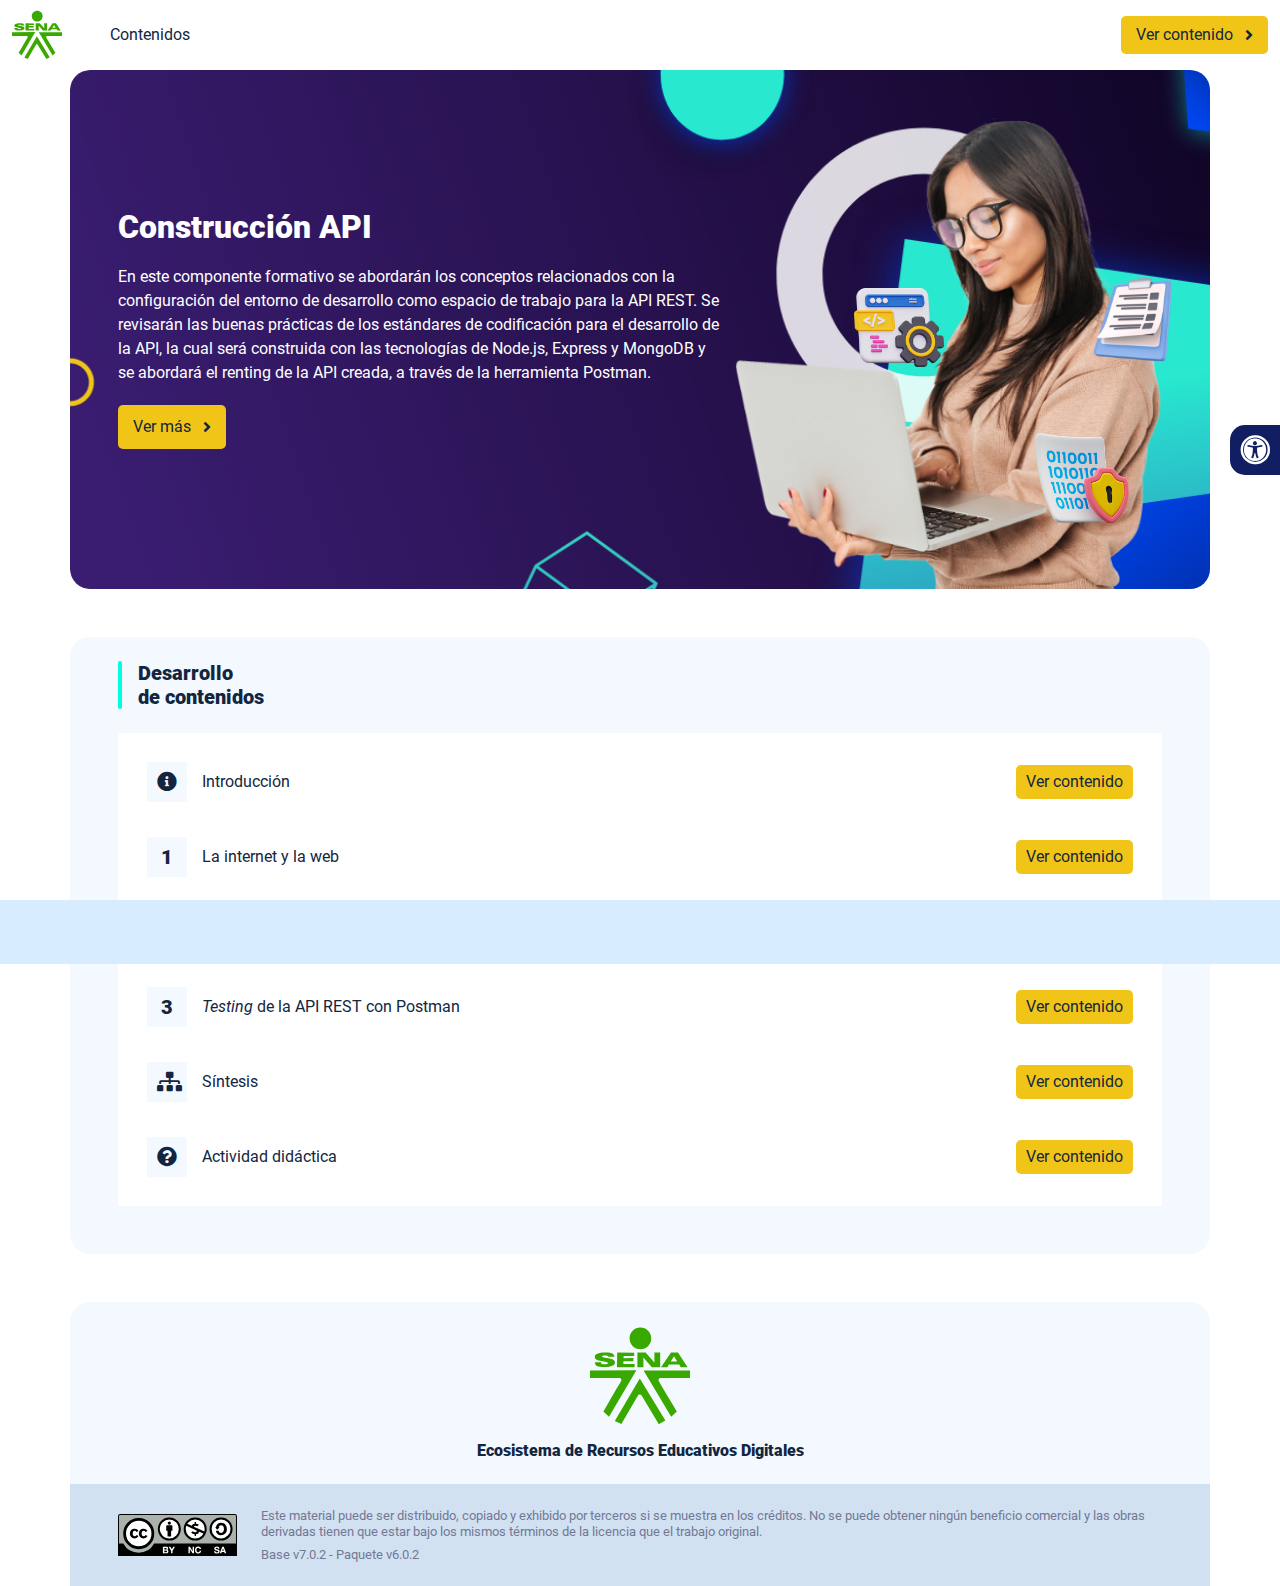
<file: index.html>
<!DOCTYPE html><html lang=""><head><meta charset="utf-8"><meta http-equiv="X-UA-Compatible" content="IE=edge"><meta name="viewport" content="width=device-width,initial-scale=1"><link rel="icon" href="favicon.ico"><title>Construcción API</title><link href="css/chunk-110f1f0b.52141945.css" rel="prefetch"><link href="css/chunk-179248a2.52141945.css" rel="prefetch"><link href="css/chunk-2a9fce91.52141945.css" rel="prefetch"><link href="css/chunk-515a8379.144fe8e0.css" rel="prefetch"><link href="css/chunk-59974754.a40274bd.css" rel="prefetch"><link href="css/chunk-5d1ce150.52141945.css" rel="prefetch"><link href="css/chunk-60cbc06b.09438581.css" rel="prefetch"><link href="css/chunk-623f2040.52141945.css" rel="prefetch"><link href="css/chunk-6a43ec24.52141945.css" rel="prefetch"><link href="css/chunk-6e1e538a.3ba0a060.css" rel="prefetch"><link href="css/chunk-6e613899.52141945.css" rel="prefetch"><link href="css/chunk-766a929b.3f6e7581.css" rel="prefetch"><link href="css/chunk-7794bb60.52141945.css" rel="prefetch"><link href="css/comple.cd8c6689.css" rel="prefetch"><link href="css/creditos.bc78b515.css" rel="prefetch"><link href="css/glosario.e41e9b6e.css" rel="prefetch"><link href="css/intro.46fc0dab.css" rel="prefetch"><link href="css/referencias.dacc3e1a.css" rel="prefetch"><link href="css/tema1.de0b6a78.css" rel="prefetch"><link href="css/tema2.874f2ccc.css" rel="prefetch"><link href="css/tema3.9bd726e4.css" rel="prefetch"><link href="js/actividad.6039c914.js" rel="prefetch"><link href="js/chunk-0206bfa0.db848401.js" rel="prefetch"><link href="js/chunk-110f1f0b.61a4ed11.js" rel="prefetch"><link href="js/chunk-13a6037e.0dbe5c65.js" rel="prefetch"><link href="js/chunk-179248a2.d6cf2861.js" rel="prefetch"><link href="js/chunk-18f95272.9d8cf629.js" rel="prefetch"><link href="js/chunk-2a9fce91.0ecc359b.js" rel="prefetch"><link href="js/chunk-2c06842c.6cae5bfb.js" rel="prefetch"><link href="js/chunk-2d0c5615.75151c9d.js" rel="prefetch"><link href="js/chunk-2d0e96ec.a0992f3a.js" rel="prefetch"><link href="js/chunk-2d208d90.7ca99724.js" rel="prefetch"><link href="js/chunk-2d21d0e2.662065e2.js" rel="prefetch"><link href="js/chunk-2d22c123.3ab92924.js" rel="prefetch"><link href="js/chunk-2e80bb9a.84e37d65.js" rel="prefetch"><link href="js/chunk-319206de.0748c1e6.js" rel="prefetch"><link href="js/chunk-36769079.db07006a.js" rel="prefetch"><link href="js/chunk-4cdd78c0.0277c010.js" rel="prefetch"><link href="js/chunk-515a8379.5df7d778.js" rel="prefetch"><link href="js/chunk-53ccb27e.cc458c56.js" rel="prefetch"><link href="js/chunk-55d286b8.f370762b.js" rel="prefetch"><link href="js/chunk-59974754.12fa6331.js" rel="prefetch"><link href="js/chunk-5d1ce150.6ee84259.js" rel="prefetch"><link href="js/chunk-60cbc06b.c331d9c0.js" rel="prefetch"><link href="js/chunk-623f2040.dfc3159f.js" rel="prefetch"><link href="js/chunk-659152b8.592218b5.js" rel="prefetch"><link href="js/chunk-6a43ec24.c4a1c2ef.js" rel="prefetch"><link href="js/chunk-6e1e538a.0a30a368.js" rel="prefetch"><link href="js/chunk-6e613899.042dd297.js" rel="prefetch"><link href="js/chunk-766a929b.cee86727.js" rel="prefetch"><link href="js/chunk-7794bb60.280b6865.js" rel="prefetch"><link href="js/chunk-c796899c.d7fc5ff3.js" rel="prefetch"><link href="js/chunk-e8a7823a.8074120d.js" rel="prefetch"><link href="js/chunk-fde47172.53c5fbd8.js" rel="prefetch"><link href="js/comple.083daddc.js" rel="prefetch"><link href="js/creditos.2d37fb69.js" rel="prefetch"><link href="js/glosario.5acf3b99.js" rel="prefetch"><link href="js/intro.0fcd5d4b.js" rel="prefetch"><link href="js/referencias.ff1c0cda.js" rel="prefetch"><link href="js/sintesis.d64c0d0a.js" rel="prefetch"><link href="js/tema1.6e399e37.js" rel="prefetch"><link href="js/tema2.19f5456a.js" rel="prefetch"><link href="js/tema3.70229395.js" rel="prefetch"><link href="css/app.8ae65ee3.css" rel="preload" as="style"><link href="css/chunk-vendors.d70f980b.css" rel="preload" as="style"><link href="js/app.f0b0e757.js" rel="preload" as="script"><link href="js/chunk-vendors.89d803da.js" rel="preload" as="script"><link href="css/chunk-vendors.d70f980b.css" rel="stylesheet"><link href="css/app.8ae65ee3.css" rel="stylesheet"></head><body><noscript><strong>We're sorry but Construcción API doesn't work properly without JavaScript enabled. Please enable it to continue.</strong></noscript><div id="app"></div><script src="js/chunk-vendors.89d803da.js"></script><script src="js/app.f0b0e757.js"></script></body></html>
</file>
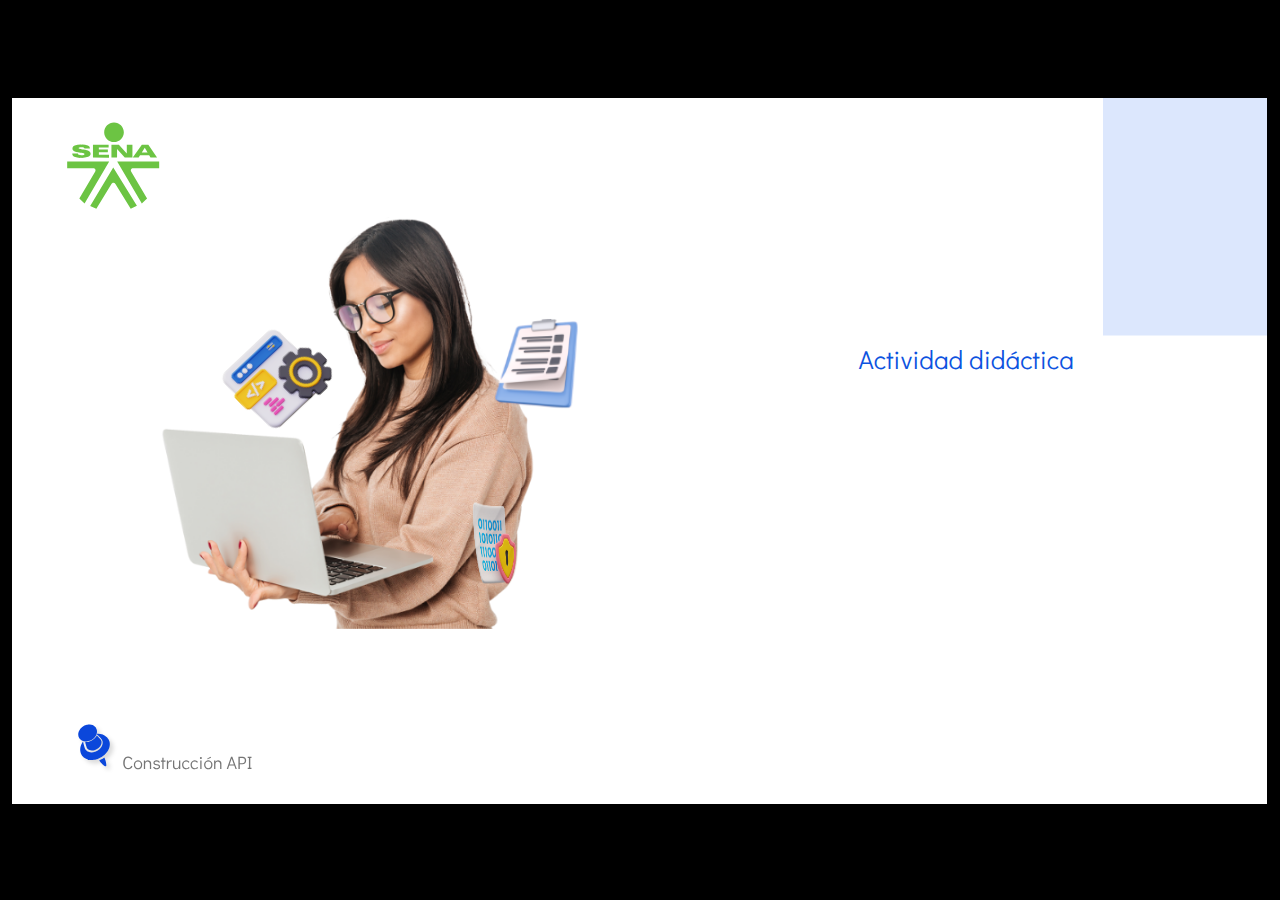
<file: actividades/story.html>
﻿<!doctype html>
<html lang="es">
<head>
  <meta charset="utf-8">
  <!-- Creado con Storyline 360 - http://www.articulate.com  -->
  <!-- version: 3.79.30834.0 -->
  <title>Actividad did&#225;ctica</title>
  <meta http-equiv="x-ua-compatible" content="IE=edge"/>
  <meta name="viewport" content="width=device-width,initial-scale=1,user-scalable=no,shrink-to-fit=no,minimal-ui"/>
  <meta name="apple-mobile-web-app-capable" content="yes"/>
  <style>
    html, body { height: 100%; padding: 0; margin: 0 }
    #app { height: 100%; width: 100%; }
  </style>

  <script>
    window.DS = {};
    window.globals = {
      DATA_PATH_BASE: '',
      HAS_FRAME: true,
      HAS_SLIDE: true,

      lmsPresent: false,
      tinCanPresent: false,
      cmi5Present: false,
      aoSupport: false,
      scale: 'show all',
      captureRc: false,
      browserSize: 'optimal',
      bgColor: '#000000',
      features: 'ConnectionMessages,DropIn1,DropIn2,DropIn3,DropIn4,FullScreenToggle,LayerPresentAsDialog,MultipleQuizTracking,UpdatedThemeEditor,VideoSync',
      themeName: 'classic',
      preloaderColor: '#FFFFFF',
      suppressAnalytics: false,
      productChannel: 'stable',
      publishSource: 'storyline',
      aid: 'aid|5304b41d-7af7-4125-b8d1-83eb222823e2',
      cid: '7f516641-d11d-41ac-b3ea-dd434b5bb692',
      playerVersion: '3.79.30834.0',
      publishTimestamp: '2024-04-25T01:54:58.5842945Z',
      maxIosVideoElements: 10,
      connectionSettings: { mode: 'disabled' },

      
      parseParams: function(qs) {
        if (window.globals.parsedParams != null) {
          return window.globals.parsedParams;
        }
        qs = (qs || window.location.search.substr(1)).split('+').join(' ');
        var params = {},
            tokens,
            re = /[?&]?([^=]+)=([^&]*)/g;

        while (tokens = re.exec(qs)) {
          params[decodeURIComponent(tokens[1]).trim()] =
            decodeURIComponent(tokens[2]).trim();
        }
        window.globals.parsedParams = params;
        return params;
      }

    };
  </script>
  <script>
    var isIe11 = ('ActiveXObject' in window || window.MSBlobBuilder != null)
      && window.msCrypto != null && !window.ActiveXObject;
    if (isIe11) {
      window.globals.unsupportedBrowser = true;
      document.write(atob('[base64]'));
    }
  </script>
  
  <script>window.THREE = { };</script>
  
</head>
<body style="background: #000000" class="cs-HTML theme-classic">
  <!-- 360 -->
  <script>!function(){var e,i=/iPhone/i,o=/iPod/i,n=/iPad/i,t=/\biOS-universal(?:.+)Mac\b/i,r=/\bAndroid(?:.+)Mobile\b/i,a=/Android/i,d=/(?:SD4930UR|\bSilk(?:.+)Mobile\b)/i,p=/Silk/i,l=/Windows Phone/i,u=/\bWindows(?:.+)ARM\b/i,b=/BlackBerry/i,s=/BB10/i,c=/Opera Mini/i,f=/\b(CriOS|Chrome)(?:.+)Mobile/i,h=/Mobile(?:.+)Firefox\b/i,v=function(e){return void 0!==e&&"MacIntel"===e.platform&&"number"==typeof e.maxTouchPoints&&e.maxTouchPoints>1&&"undefined"==typeof MSStream};e=function(e){var m={userAgent:"",platform:"",maxTouchPoints:0};e||"undefined"==typeof navigator?"string"==typeof e?m.userAgent=e:e&&e.userAgent&&(m={userAgent:e.userAgent,platform:e.platform,maxTouchPoints:e.maxTouchPoints||0}):m={userAgent:navigator.userAgent,platform:navigator.platform,maxTouchPoints:navigator.maxTouchPoints||0};var g=m.userAgent,y=g.split("[FBAN");void 0!==y[1]&&(g=y[0]),void 0!==(y=g.split("Twitter"))[1]&&(g=y[0]);var A=function(e){return function(i){return i.test(e)}}(g),w={apple:{phone:A(i)&&!A(l),ipod:A(o),tablet:!A(i)&&(A(n)||v(m))&&!A(l),universal:A(t),device:(A(i)||A(o)||A(n)||A(t)||v(m))&&!A(l)},amazon:{phone:A(d),tablet:!A(d)&&A(p),device:A(d)||A(p)},android:{phone:!A(l)&&A(d)||!A(l)&&A(r),tablet:!A(l)&&!A(d)&&!A(r)&&(A(p)||A(a)),device:!A(l)&&(A(d)||A(p)||A(r)||A(a))||A(/\bokhttp\b/i)},windows:{phone:A(l),tablet:A(u),device:A(l)||A(u)},other:{blackberry:A(b),blackberry10:A(s),opera:A(c),firefox:A(h),chrome:A(f),device:A(b)||A(s)||A(c)||A(h)||A(f)},any:!1,phone:!1,tablet:!1};return w.any=w.apple.device||w.android.device||w.windows.device||w.other.device,w.phone=w.apple.phone||w.android.phone||w.windows.phone,w.tablet=w.apple.tablet||w.android.tablet||w.windows.tablet,w}(),"object"==typeof exports&&"undefined"!=typeof module?module.exports=e:"function"==typeof define&&define.amd?define((function(){return e})):this.isMobile=e}();
    window.isMobile.apple.tablet = window.isMobile.apple.tablet ||
      (navigator.platform === 'MacIntel' && navigator.maxTouchPoints > 1);
    window.isMobile.apple.device = window.isMobile.apple.device || window.isMobile.apple.tablet;
    window.isMobile.tablet = window.isMobile.tablet || window.isMobile.apple.tablet;
    window.isMobile.any = window.isMobile.any || window.isMobile.apple.tablet;
  </script>

  <div id="focus-sink" tabindex="-1"></div>

  <div id="preso"></div>
  <script>
    (function() {

      var classTypes = [ 'desktop', 'mobile', 'phone', 'tablet' ];

      var addDeviceClasses = function(prefix, testObj) {
        var curr, i;
        for (i = 0; i < classTypes.length; i++) {
          curr = classTypes[i];
          if (testObj[curr]) {
            document.body.classList.add(prefix + curr);
          }
        }
      };

      var params = window.globals.parseParams(),
          isDevicePreview = params.devicepreview === '1',
          isPhoneOverride = params.deviceType === 'phone' || (isDevicePreview && params.phone == '1'),
          isTabletOverride = (params.deviceType === 'tablet' || isDevicePreview) && !isPhoneOverride,
          isMobileOverride = isPhoneOverride || isTabletOverride;

      var deviceView = {
        desktop: !window.isMobile.any && !isMobileOverride,
        mobile: window.isMobile.any || isMobileOverride,
        phone: isPhoneOverride || (window.isMobile.phone && !isTabletOverride),
        tablet: isTabletOverride || window.isMobile.tablet
      };

      window.globals.deviceView = deviceView;
      window.isMobile.desktop = !window.isMobile.any;
      window.isMobile.mobile = window.isMobile.any;

      addDeviceClasses('view-', deviceView);

    })();
  </script>
  
  <script src='story_content/user.js' type=text/javascript></script>
  <div class="slide-loader"></div>

  <script>
    if (window.globals.deviceView.isMobile) { var doc = document, loader = doc.body.querySelector('.slide-loader'); [ 1, 2, 3 ].forEach(function(n) { var d = doc.createElement('div'); d.style.backgroundColor = window.globals.preloaderColor; d.classList.add('mobile-loader-dot'); d.classList.add('dot' + n); loader.appendChild(d); }); }
  </script>

  <div class="mobile-load-title-overlay" style="display: none">
    <div class="mobile-load-title">Actividad did&#225;ctica</div>
  </div>

  <div class="mobile-chrome-warning"></div>

  
<style>
  .warn-connection-dialog {
    display: none;
    background: transparent;
    pointer-events: all;
    position: fixed;
    left: 0;
    top: 0;
    width: 100%;
    height: 100%;
    z-index: 999;
  }

  .warn-connection-content {
    pointer-events: all;
    border-radius: 4px;
    background: white;
    border: 1px solid #E7E7E7;
    color: #333333;
    box-shadow: 0 2px 4px rgba(0, 0, 0, 0.25);
    transition: all 150ms ease-out;
    position: absolute;
    white-space: nowrap;
  }

  .view-phone.is-landscape .warn-connection-content {
    left: 23px;
    bottom: 23px;
  }

  .view-tablet.is-landscape .warn-connection-content {
    left: 50%;
    top: 20px;
    transform: translateX(-50%);
  }

  .is-portrait .warn-connection-content {
    transform: translate(-50%, calc(-100% - 15px));
  }

  .warn-connection-content p {
    display: inline-block;
    margin: 0 8px 0 0;
    line-height: 33px;
    font-size: 11px;
  }

  .warn-connection-content svg {
    position: relative;
    vertical-align: middle;
    margin: 0 2px 2px 8px;
  }

  .view-desktop .warn-connection-content {
    left: 1.5em;
    bottom: 1.5em;
  }

  .view-desktop .warn-connection-content p {
    font-size: 1.1em;
  }

  .is-offline .warn-connection-dialog {
    display: block;
  }

  .is-offline .cs-panel * {
    pointer-events: none !important;
  }

  .is-offline .cs-panel {
    pointer-events: all !important;
  }

  .is-offline #nav-controls * {
    pointer-events: none !important;
  }

  .is-offline #nav-controls {
    pointer-events: all !important;
  }
</style>

<div class="warn-connection-dialog" role="alertdialog" aria-modal="true" tabindex="0" aria-labelledby="warn-connection-message">
  <div class="warn-connection-content">
    <svg width="17" height="15" viewBox="0 0 17 15" xmlns="http://www.w3.org/2000/svg">
      <path fill="#8F0000" stroke="white" d="M16.07,12.98 L15.88,12.23 L9.51,1.21 C8.97,0.26,7.6,0.26,7.06,1.21 L0.69,12.23 C0.15,13.16,0.81,14.36,1.91,14.36 H14.65 C15.47,14.36,16.05,13.7,16.07,12.98 Z"/>
      <path fill="white" stroke="white" d="M8.58,5.5 C8.35,5.28,8.5,5.35,8.21,5.32 C8.09,5.35,7.97,5.49,7.96,5.67 C7.97,5.79,7.98,5.92,7.98,6.04 L7.98,6.04 C7.99,6.17,8,6.31,8.01,6.43 L8.01,6.44 C8.03,6.92,8.06,7.41,8.09,7.9 L8.09,7.9 C8.12,8.39,8.14,8.88,8.17,9.37 C8.17,9.39,8.18,9.42,8.2,9.44 C8.23,9.46,8.25,9.47,8.28,9.47 C8.31,9.47,8.34,9.46,8.35,9.44 C8.37,9.43,8.38,9.4,8.39,9.35 L8.39,9.34 C8.39,9.24,8.4,9.15,8.4,9.05 L8.4,9.05 C8.41,8.96,8.41,8.86,8.42,8.75 C8.43,8.44,8.45,8.12,8.47,7.81 L8.47,7.81 C8.49,7.49,8.51,7.18,8.53,6.87 C8.55,6.46,8.56,6.05,8.59,5.64 L8.6,5.62 C8.6,5.57,8.59,5.53,8.58,5.5 L8.21,5.32 Z"/>
      <circle fill="white" stroke="white" cx="8.3" cy="11.35" r="0.3"/>
    </svg>
    <p id="warn-connection-message">You are offline. Trying to reconnect...</p>
  </div>
</div>

<script>
  (function() {
    window.DS.connection = {
      warningShown: false,
      assets: {},
      loadingAssetGroup: false,
      retryDelay: 500
    };

    var connectionSettings = window.globals.connectionSettings || {};

    // The `window.globals.features` variable must be set in `webpack.dev.config` when testing locally - it is not enough
    // to have it in the data - but it must be set there as well.
    var useConnectionMessages = window.AbortController != null &&
      window.location.protocol != 'file:' &&
      window.globals.features.indexOf('ConnectionMessages') != -1 &&
      connectionSettings.mode === 'normal';

    window.DS.connection.useConnectionMessages = useConnectionMessages;

    var assetCount = 0;
    var checkLoadedId;


    if (useConnectionMessages && connectionSettings != null) {
      var contentEl = document.querySelector('.warn-connection-content');
      var messageEl = contentEl.querySelector('p');

      if (connectionSettings.useDarkTheme) {
        contentEl.style.borderColor = '#BABBBA';
        contentEl.style.backgroundColor = '#282828';
        contentEl.style.color = '#FFFFFF';
      }

      if (connectionSettings.message != null) {
        messageEl.textContent = window.decodeURIComponent(connectionSettings.message);
      }
    }

    function checkAssetsReady() {
      for (var i in DS.connection.assets) {
        if (!DS.connection.assets[i].success) {
          return false;
        }
      }
      return true;
    }

    function stopAssetGroup() {
      if (!useConnectionMessages) { return; }

      assetCount = 0;

      DS.connection.oldAssetGroup = DS.connection.assets;
      DS.connection.assets = {};
      DS.connection.loadingAssetGroup = false;
      clearInterval(checkLoadedId);
    }

    function startAssetGroup() {
      if (!useConnectionMessages) { return; }
      var ticks = 0;
      clearInterval(checkLoadedId);
      checkLoadedId = setInterval(function() {
        var loaded = 0;
        if (assetCount === 0 && loaded === 0) {
          clearInterval(checkLoadedId);
          return;
        }

        for (var i in DS.connection.assets) {
          if (DS.connection.assets[i].success) {
            loaded++;
          }
        }

        if (assetCount === loaded && checkAssetsReady()) {
          for (var i in DS.connection.assets) {
            if (DS.connection.assets[i].action) {
              DS.connection.assets[i].action();
            }
          }
          hideWarning();
          stopAssetGroup();
        }
      }, 100)
    }

    function requiredAsset(url, action, retry, type) {
      if (!useConnectionMessages) { return; }
      if (DS.connection.assets[url]) { return; }

      DS.connection.assets[url] = {
        success: false, action: action, retry: retry, type: type
      };
      assetCount = Object.keys(DS.connection.assets).length;
      if (!DS.connection.loadingAssetGroup) {
        startAssetGroup();
      }
      DS.connection.loadingAssetGroup = true;
    }

    function assetLoaded(url) {
      if (!useConnectionMessages) { return; }
      if (DS.connection.assets[url]) {
        DS.connection.assets[url].success = true;
      }
    }

    function assetFailed(url) {
      if (!useConnectionMessages) { return; }
      if (!DS.connection.assets[url]) {
        if (/\.js$/.test(url) && url.indexOf('transcripts') === -1) {
          setTimeout(function() {
            if (DS.connection.lastSlideLoaded != null) {
              DS.connection.lastSlideLoaded();
            }
          }, DS.connection.retryDelay);
        }
        return;
      }
      if (!DS.connection.warningShown) { showWarning(); }
      if (DS.connection.assets[url].retry) {
        setTimeout(function() {
          if (!DS.connection.assets[url].success) {
            DS.connection.assets[url].retry()
          }
        }, DS.connection.retryDelay);
      }
    }

    function hideWarning() {
      document.body.classList.remove('is-offline');
      DS.connection.warningShown = false;
      enableKeys();
    }
    DS.connection.hideWarning = hideWarning

    function showWarning(btn) {
      document.body.classList.add('is-offline')
      DS.connection.warningShown = true;
      updateWarningPosition();
      disableKeys();
    }

    function updateWarningPosition() {
      if (!DS.connection.warningShown) {
        return;
      }

      var isPortrait = document.body.classList.contains('is-portrait');
      var warningEl = document.querySelector('.warn-connection-content');

      if (isPortrait) {
        var slide = document.querySelector('.primary-slide');
        var slideRect = slide.getBoundingClientRect();

        warningEl.style.top = `${slideRect.top}px`
        warningEl.style.left = `${slideRect.left + slideRect.width / 2}px`
      } else {
        warningEl.style.top = null;
        warningEl.style.left = null;
      }

      window.requestAnimationFrame(updateWarningPosition);
    }

    function onDisableKeyDown(e) {
      e.preventDefault();
      e.stopImmediatePropagation();
    }

    function onDisableKeyUp(e) {
      e.preventDefault();
      e.stopImmediatePropagation();
    }

    var accStyle = document.createElement('style');
    var warnDialogEl = document.querySelector('.warn-connection-dialog');

    function disableKeys() {
      if (DS.views.nsStack.length === 1) {
        DS.views.nsStack[0].tabReachable = false
        DS.views.nsStack[0].updateTabIndex(true, true);
      }

      accStyle.innerHTML = '.acc-shadow-dom { display: none; }';
      document.body.appendChild(accStyle);

      warnDialogEl.parentNode.append(warnDialogEl);
      warnDialogEl.focus();
    }

    function enableKeys() {
      document.body.removeChild(accStyle);
      if (DS.views.nsStack.length === 1 && DS.views.nsStack[0].name === '_frame') {
        DS.views.nsStack[0].tabReachable = true;
        DS.views.nsStack[0].updateTabIndex();
      }
    }

    // these will all be noops if the feature flag isn't set in
    // the data and `window.globals.features`
    DS.connection.requiredAsset = requiredAsset;
    DS.connection.assetLoaded = assetLoaded;
    DS.connection.assetFailed = assetFailed;
    DS.connection.stopAssetGroup = stopAssetGroup;
    DS.connection.startAssetGroup = startAssetGroup;
  })();
</script>


  <script>
    
    if (window.autoSpider && window.vInterfaceObject) {
      document.querySelector('.mobile-load-title-overlay').style.display = 'none';
    }
  </script>

  

  <link rel="stylesheet" href="html5/data/css/output.min.css" data-noprefix/>
</body>
<script src="html5/lib/scripts/bootstrapper.min.js"></script>
</html>
</file>
<file: css/chunk-110f1f0b.52141945.css>
.actividad[data-v-c4e6906c]{background-color:#f2f2f2}.horizontal-scroll__wrapper[data-v-c4e6906c]{overflow:hidden}.horizontal-scroll[data-v-c4e6906c]{display:flex;transition:transform .5s ease-in-out;align-items:center;flex-wrap:nowrap}.horizontal-scroll[data-v-c4e6906c]:not(.row){width:100%}.horizontal-scroll--item-fw[data-v-c4e6906c]>div{flex-grow:0;flex-shrink:0;width:100%;margin:0!important}
</file>
<file: css/chunk-179248a2.52141945.css>
.actividad[data-v-c4e6906c]{background-color:#f2f2f2}.horizontal-scroll__wrapper[data-v-c4e6906c]{overflow:hidden}.horizontal-scroll[data-v-c4e6906c]{display:flex;transition:transform .5s ease-in-out;align-items:center;flex-wrap:nowrap}.horizontal-scroll[data-v-c4e6906c]:not(.row){width:100%}.horizontal-scroll--item-fw[data-v-c4e6906c]>div{flex-grow:0;flex-shrink:0;width:100%;margin:0!important}
</file>
<file: css/chunk-2a9fce91.52141945.css>
.actividad[data-v-c4e6906c]{background-color:#f2f2f2}.horizontal-scroll__wrapper[data-v-c4e6906c]{overflow:hidden}.horizontal-scroll[data-v-c4e6906c]{display:flex;transition:transform .5s ease-in-out;align-items:center;flex-wrap:nowrap}.horizontal-scroll[data-v-c4e6906c]:not(.row){width:100%}.horizontal-scroll--item-fw[data-v-c4e6906c]>div{flex-grow:0;flex-shrink:0;width:100%;margin:0!important}
</file>
<file: css/chunk-515a8379.144fe8e0.css>
.actividad{background-color:#f2f2f2}.banner-interno{position:relative}.banner-interno__fondo{position:absolute;top:0;bottom:-50px;left:0;right:0;background-color:#3a1d71;background-size:cover;background-position:50%}.banner-interno__titulo{display:flex;align-items:center}.banner-interno__titulo__icono{display:block;width:32px;height:32px;border-radius:50%;background-color:#fff;position:relative}.banner-interno__titulo__icono i{color:#3a1d71;position:absolute;left:50%;top:50%;transform:translate(-50%,-50%)}.banner-interno__titulo h1,.banner-interno__titulo h2,.banner-interno__titulo h3,.banner-interno__titulo h4,.banner-interno__titulo h5,.banner-interno__titulo h6{color:#fff;line-height:1.1em}
</file>
<file: css/chunk-59974754.a40274bd.css>
.actividad{background-color:#f2f2f2}.aside-menu{position:fixed;top:70px;min-height:calc(100vh - 70px);max-height:calc(100vh - 70px);background-color:#f3f9ff;transition:flex .5s ease-in-out,width .5s ease-in-out;overflow-x:hidden;z-index:100001;width:300px}.aside-menu__black-background{position:fixed;inset:0;top:70px;background:rgba(0,0,0,.8);cursor:pointer}.aside-menu a{color:#111e61}.aside-menu__content{width:300px;display:flex;flex-direction:column;justify-content:space-between;min-height:calc(100vh - 70px);max-height:calc(100vh - 70px);border-right:1px solid #d8ecff;position:absolute;background:#fff}@media (max-height:800px){.aside-menu__content{min-height:800px;max-height:800px;overflow-y:auto}}.aside-menu__header{padding:10px;text-align:center;background-color:#d8ecff}.aside-menu__header h4{margin:0}.aside-menu__menu{overflow-y:auto;flex-grow:1;list-style:none;padding-left:0;margin-bottom:0}.aside-menu__menu__item--active .aside-menu__menu__item__lnk,.aside-menu__menu__item--active .aside-menu__sec-menu__item__lnk{background-color:#d8ecff;font-weight:700}.aside-menu__menu__item--sub-menu:hover,.aside-menu__menu__item:hover,.aside-menu__sec-menu__item:hover{background-color:#d8ecff}.aside-menu__menu__item--sub-menu{padding-left:10px}.aside-menu__menu__item--sub-menu--active .aside-menu__menu__item__lnk,.aside-menu__menu__item--sub-menu--active .aside-menu__sec-menu__item__lnk{background-color:#d8ecff;font-weight:700;position:relative}.aside-menu__menu__item--sub-menu--active .aside-menu__menu__item__lnk:before,.aside-menu__menu__item--sub-menu--active .aside-menu__sec-menu__item__lnk:before{content:"";display:block;position:absolute;left:0;bottom:0;top:0;width:4px;border-radius:2px;background-color:#00ffdf}.aside-menu__menu__item__lnk,.aside-menu__sec-menu__item__lnk{display:flex;align-items:center;padding:10px 15px;line-height:1.1em}.aside-menu__menu__item__lnk i,.aside-menu__menu__item__lnk span,.aside-menu__sec-menu__item__lnk i,.aside-menu__sec-menu__item__lnk span{margin-right:10px}.aside-menu__menu__item__lnk i:last-child,.aside-menu__menu__item__lnk span:last-child,.aside-menu__sec-menu__item__lnk i:last-child,.aside-menu__sec-menu__item__lnk span:last-child{margin-right:0}.aside-menu__sec-menu{background-color:#d8ecff;padding:10px 0;flex-shrink:0;margin-bottom:0}.aside-menu__sec-menu__item{padding:10px 15px}.aside-menu__sec-menu__item__lnk{padding:0;border-radius:1em}.aside-menu__sec-menu__item__lnk i{display:block;width:2em;height:2em;padding:.5em 0;text-align:center;background-color:#fff;border-radius:50%}.aside-menu__sec-menu__item__lnk:hover{background-color:#fff}@media (max-width:576px){.aside-menu__sec-menu{padding-bottom:110px}}.main-menu-enter-active{animation:main-menu-open-animation .3s}.main-menu-enter-active .aside-menu__black-background{animation:main-menu-background-animation .3s}.main-menu-leave-active{animation:main-menu-open-animation .3s reverse}.main-menu-leave-active .aside-menu__black-background{animation:main-menu-background-animation .3s reverse}@keyframes main-menu-open-animation{0%{width:0}to{width:300px}}@keyframes main-menu-background-animation{0%{opacity:0}to{opacity:1}}
</file>
<file: css/chunk-5d1ce150.52141945.css>
.actividad[data-v-c4e6906c]{background-color:#f2f2f2}.horizontal-scroll__wrapper[data-v-c4e6906c]{overflow:hidden}.horizontal-scroll[data-v-c4e6906c]{display:flex;transition:transform .5s ease-in-out;align-items:center;flex-wrap:nowrap}.horizontal-scroll[data-v-c4e6906c]:not(.row){width:100%}.horizontal-scroll--item-fw[data-v-c4e6906c]>div{flex-grow:0;flex-shrink:0;width:100%;margin:0!important}
</file>
<file: css/chunk-60cbc06b.09438581.css>
.actividad[data-v-7e5a4120]{background-color:#f2f2f2}.header[data-v-7e5a4120]{position:sticky;top:0;padding-top:10px;padding-bottom:10px;background-color:#fff;z-index:10010;line-height:1.1em}.header__logo[data-v-7e5a4120]{width:50px}@media (max-width:576px){.header__componente-formativo[data-v-7e5a4120]{font-size:.8em}}.header__menu[data-v-7e5a4120]{cursor:pointer}.header__menu span[data-v-7e5a4120]{font-size:.7em;display:block;line-height:1em;text-align:center;color:#111e61}.header__menu__btn[data-v-7e5a4120]{width:30px;height:30px;position:relative;margin-bottom:4px}.header__menu__btn .line-1[data-v-7e5a4120],.header__menu__btn .line-2[data-v-7e5a4120],.header__menu__btn .line-3[data-v-7e5a4120]{height:4px;width:30px;background-color:#111e61;transform-origin:center center;position:absolute;left:0;border-radius:2px}.header__menu__btn .line-1[data-v-7e5a4120]{top:4px;animation:line-1-inactive-data-v-7e5a4120 .5s ease-in-out forwards}.header__menu__btn .line-2[data-v-7e5a4120]{top:13px;animation:line-2-inactive-data-v-7e5a4120 .5s ease-in-out forwards}.header__menu__btn .line-3[data-v-7e5a4120]{top:22px;animation:line-3-inactive-data-v-7e5a4120 .5s ease-in-out forwards}.header__menu__btn[data-v-7e5a4120]:hover{cursor:pointer}.header__menu__btn--open .line-1[data-v-7e5a4120]{animation:line-1-active-data-v-7e5a4120 .5s ease-in-out forwards}.header__menu__btn--open .line-2[data-v-7e5a4120]{animation:line-2-active-data-v-7e5a4120 .5s ease-in-out forwards}.header__menu__btn--open .line-3[data-v-7e5a4120]{animation:line-3-active-data-v-7e5a4120 .5s ease-in-out forwards}@keyframes line-1-active-data-v-7e5a4120{0%{transform:translate(0) rotate(0)}50%{transform:translateY(9px) rotate(0)}to{transform:translateY(9px) rotate(45deg)}}@keyframes line-2-active-data-v-7e5a4120{0%{transform:scale(1)}to{transform:scale(0)}}@keyframes line-3-active-data-v-7e5a4120{0%{transform:translate(0) rotate(0)}50%{transform:translateY(-9px) rotate(0)}to{transform:translateY(-9px) rotate(-45deg)}}@keyframes line-1-inactive-data-v-7e5a4120{0%{transform:translateY(9px) rotate(45deg)}50%{transform:translateY(9px) rotate(0)}to{transform:translate(0) rotate(0)}}@keyframes line-2-inactive-data-v-7e5a4120{0%{transform:scale(0)}to{transform:scale(1)}}@keyframes line-3-inactive-data-v-7e5a4120{0%{transform:translateY(-9px) rotate(-45deg)}50%{transform:translateY(-9px) rotate(0)}to{transform:translate(0) rotate(0)}}
</file>
<file: css/chunk-623f2040.52141945.css>
.actividad[data-v-c4e6906c]{background-color:#f2f2f2}.horizontal-scroll__wrapper[data-v-c4e6906c]{overflow:hidden}.horizontal-scroll[data-v-c4e6906c]{display:flex;transition:transform .5s ease-in-out;align-items:center;flex-wrap:nowrap}.horizontal-scroll[data-v-c4e6906c]:not(.row){width:100%}.horizontal-scroll--item-fw[data-v-c4e6906c]>div{flex-grow:0;flex-shrink:0;width:100%;margin:0!important}
</file>
<file: css/chunk-6a43ec24.52141945.css>
.actividad[data-v-c4e6906c]{background-color:#f2f2f2}.horizontal-scroll__wrapper[data-v-c4e6906c]{overflow:hidden}.horizontal-scroll[data-v-c4e6906c]{display:flex;transition:transform .5s ease-in-out;align-items:center;flex-wrap:nowrap}.horizontal-scroll[data-v-c4e6906c]:not(.row){width:100%}.horizontal-scroll--item-fw[data-v-c4e6906c]>div{flex-grow:0;flex-shrink:0;width:100%;margin:0!important}
</file>
<file: css/chunk-6e1e538a.3ba0a060.css>
.actividad[data-v-4f6b7c58]{background-color:#f2f2f2}.accesibilidad[data-v-4f6b7c58]{position:fixed;right:0;top:50vh;height:50px;background-color:#111e61;border-top-left-radius:15px;border-bottom-left-radius:15px;transform:translateY(-50%) translateX(100%) translateX(-50px);overflow:hidden;transition:transform .3s ease-in-out,height .3s ease-in-out}.accesibilidad[data-v-4f6b7c58]:hover{transform:translateY(-50%) translateX(0);height:12.75rem}.accesibilidad [data-v-4f6b7c58]{color:#fff}.accesibilidad__menu__content .accesibilidad__menu__item[data-v-4f6b7c58]{cursor:pointer}.accesibilidad__menu__content .accesibilidad__menu__item[data-v-4f6b7c58]:hover{background-color:#273685}.accesibilidad__menu__content .accesibilidad__menu__item[data-v-4f6b7c58]:last-child{border:none}.accesibilidad__menu__item[data-v-4f6b7c58]{display:flex;align-items:center;padding:10px;border-bottom:1px solid #273685;line-height:1em;-moz-user-select:none;user-select:none}.accesibilidad__menu i[data-v-4f6b7c58]{font-size:30px;font-style:normal;margin-right:10px;line-height:1em}.accesibilidad__menu img[data-v-4f6b7c58]{width:30px;margin-right:10px}
</file>
<file: css/chunk-6e613899.52141945.css>
.actividad[data-v-c4e6906c]{background-color:#f2f2f2}.horizontal-scroll__wrapper[data-v-c4e6906c]{overflow:hidden}.horizontal-scroll[data-v-c4e6906c]{display:flex;transition:transform .5s ease-in-out;align-items:center;flex-wrap:nowrap}.horizontal-scroll[data-v-c4e6906c]:not(.row){width:100%}.horizontal-scroll--item-fw[data-v-c4e6906c]>div{flex-grow:0;flex-shrink:0;width:100%;margin:0!important}
</file>
<file: css/chunk-766a929b.3f6e7581.css>
.actividad{background-color:#f2f2f2}.barra-avance{display:flex;align-items:center;justify-content:space-between;position:fixed;bottom:0;left:0;width:100%;padding:10px;background-color:#d8ecff;transition:transform .5s ease-in-out;z-index:100000}.barra-avance__barra{margin:0 20px;flex:1;position:relative;max-width:800px}.barra-avance__barra--amarilla,.barra-avance__barra--blanca{height:4px}.barra-avance__barra--amarilla:after,.barra-avance__barra--amarilla:before,.barra-avance__barra--blanca:after,.barra-avance__barra--blanca:before{content:"";display:block;width:10px;height:10px;border-radius:50%;position:absolute;top:50%}.barra-avance__barra--amarilla:before,.barra-avance__barra--blanca:before{left:0;transform:translate(-50%,-50%)}.barra-avance__barra--amarilla:after,.barra-avance__barra--blanca:after{right:0;transform:translate(50%,-50%)}.barra-avance__barra--blanca{background-color:#fff}.barra-avance__barra--blanca:after,.barra-avance__barra--blanca:before{background-color:#fff}.barra-avance__barra--amarilla{position:absolute;width:100%;top:0;background-color:#f0c518}.barra-avance__barra--amarilla:after,.barra-avance__barra--amarilla:before{background-color:#f0c518}.barra-avance__boton--regresar{background-color:#b0c0d2}.barra-avance__boton--regresar span{color:#111e61!important}.barra-avance__boton--disable{opacity:0;pointer-events:none}.barra-avance--open{transform:translateY(0)}.barra-avance--close{transform:translateY(100%)}
</file>
<file: css/chunk-7794bb60.52141945.css>
.actividad[data-v-c4e6906c]{background-color:#f2f2f2}.horizontal-scroll__wrapper[data-v-c4e6906c]{overflow:hidden}.horizontal-scroll[data-v-c4e6906c]{display:flex;transition:transform .5s ease-in-out;align-items:center;flex-wrap:nowrap}.horizontal-scroll[data-v-c4e6906c]:not(.row){width:100%}.horizontal-scroll--item-fw[data-v-c4e6906c]>div{flex-grow:0;flex-shrink:0;width:100%;margin:0!important}
</file>
<file: css/comple.cd8c6689.css>
.banner-interno{position:relative}.banner-interno__fondo{position:absolute;top:0;bottom:-50px;left:0;right:0;background-color:#3a1d71;background-size:cover;background-position:50%}.banner-interno__titulo{display:flex;align-items:center}.banner-interno__titulo__icono{display:block;width:32px;height:32px;border-radius:50%;background-color:#fff;position:relative}.banner-interno__titulo__icono i{color:#3a1d71;position:absolute;left:50%;top:50%;transform:translate(-50%,-50%)}.banner-interno__titulo h1,.banner-interno__titulo h2,.banner-interno__titulo h3,.banner-interno__titulo h4,.banner-interno__titulo h5,.banner-interno__titulo h6{color:#fff;line-height:1.1em}.actividad{background-color:#f2f2f2}.complementario__enlaces{display:flex;justify-content:center;flex-wrap:wrap}.complementario__enlaces a{margin:0 5px}.complementario__btn{font-size:1.5em;line-height:1em}table{width:calc(100% - 1px);min-width:800px}table thead{background-color:#d8ecff}table thead th{border-color:#d8ecff}table td,table th{padding:25px 20px;text-align:center}
</file>
<file: css/creditos.bc78b515.css>
.banner-interno{position:relative}.banner-interno__fondo{position:absolute;top:0;bottom:-50px;left:0;right:0;background-color:#3a1d71;background-size:cover;background-position:50%}.banner-interno__titulo{display:flex;align-items:center}.banner-interno__titulo__icono{display:block;width:32px;height:32px;border-radius:50%;background-color:#fff;position:relative}.banner-interno__titulo__icono i{color:#3a1d71;position:absolute;left:50%;top:50%;transform:translate(-50%,-50%)}.banner-interno__titulo h1,.banner-interno__titulo h2,.banner-interno__titulo h3,.banner-interno__titulo h4,.banner-interno__titulo h5,.banner-interno__titulo h6{color:#fff;line-height:1.1em}.actividad{background-color:#f2f2f2}.creditos-vista .tarjeta.credito{background-color:#d2e1f1}.creditos{color:#727997;overflow-x:auto}.creditos__item{min-width:490px}.creditos p{line-height:1.3em;margin-bottom:0;color:#727997}.creditos__titulo{font-weight:700;background-color:#d2e1f1;padding:5px 10px;border-top-radius:5px;border-top-left-radius:5px;border-top-right-radius:5px}.creditos table td,.creditos table th{border-color:#d2e1f1}
</file>
<file: css/glosario.e41e9b6e.css>
.banner-interno{position:relative}.banner-interno__fondo{position:absolute;top:0;bottom:-50px;left:0;right:0;background-color:#3a1d71;background-size:cover;background-position:50%}.banner-interno__titulo{display:flex;align-items:center}.banner-interno__titulo__icono{display:block;width:32px;height:32px;border-radius:50%;background-color:#fff;position:relative}.banner-interno__titulo__icono i{color:#3a1d71;position:absolute;left:50%;top:50%;transform:translate(-50%,-50%)}.banner-interno__titulo h1,.banner-interno__titulo h2,.banner-interno__titulo h3,.banner-interno__titulo h4,.banner-interno__titulo h5,.banner-interno__titulo h6{color:#fff;line-height:1.1em}.actividad{background-color:#f2f2f2}.glosario__letra-item{display:flex}.glosario__letra-item__texto{padding-top:5px}.glosario__letra-item__letra__icono{width:32px;height:32px;position:relative;line-height:1em;border-radius:50%;background-color:#d2e1f1}.glosario__letra-item__letra__icono span{position:absolute;left:50%;top:50%;transform:translate(-50%,-50%);font-size:1.1em;font-weight:900}
</file>
<file: css/intro.46fc0dab.css>
.actividad{background-color:#f2f2f2}.cont_intro1,.cont_intro1 *{position:relative}.cont_intro1:before{content:"";position:absolute;width:125%;left:-15%;height:115%;top:0;background:url(../img/intro1.6d7dd672.png);background-size:100% 100%}@media screen and (max-width:992px){.cont_intro1:before{background-size:cover}}
</file>
<file: css/referencias.dacc3e1a.css>
.banner-interno{position:relative}.banner-interno__fondo{position:absolute;top:0;bottom:-50px;left:0;right:0;background-color:#3a1d71;background-size:cover;background-position:50%}.banner-interno__titulo{display:flex;align-items:center}.banner-interno__titulo__icono{display:block;width:32px;height:32px;border-radius:50%;background-color:#fff;position:relative}.banner-interno__titulo__icono i{color:#3a1d71;position:absolute;left:50%;top:50%;transform:translate(-50%,-50%)}.banner-interno__titulo h1,.banner-interno__titulo h2,.banner-interno__titulo h3,.banner-interno__titulo h4,.banner-interno__titulo h5,.banner-interno__titulo h6{color:#fff;line-height:1.1em}.actividad{background-color:#f2f2f2}.referencias__item:last-child hr{display:none}.referencias__item a{color:#2196f3;text-decoration:underline;overflow-wrap:break-word}
</file>
<file: css/tema1.de0b6a78.css>
.actividad{background-color:#f2f2f2}.cont_1_1,.cont_1_1 *{position:relative}.cont_1_1:before{content:"";position:absolute;width:125%;left:-15%;height:75%;top:0;background:url(../img/1.8f92d537.png);background-size:cover}.acordion__accion__btn--a{background-color:#fca651;box-shadow:0 0 7px 2px rgba(0,0,0,.3)}.acordion .tarjeta--azul{background-color:#3a1d71}.acordion .tarjeta--azul h3{color:#fff}.acordion .tarjeta.tarjeta--azul.acordion__activo{background-color:#ead6fc}.acordion .tarjeta.tarjeta--azul.acordion__activo h3{color:#12263f}.cont_1_2,.cont_1_2 *{position:relative}.cont_1_2:before{content:"";position:absolute;width:125%;left:-15%;height:80%;top:20%;background:url(../img/4.e23c8de9.png);background-size:100% 100%}.cont_slyder_1{background:url(../img/12.46b7a9c8.png);background-size:cover}.linea-tiempo-c__header__btn,.linea-tiempo-c__header__btn--left,.linea-tiempo-c__header__btn--right,.pasos-b__header__btn--left,.pasos-b__header__btn--right{border:2px solid #ffce00;background-color:#ffce00}.pasos-b.color-secundario .pasos-b__header__item--active .pasos-b__header__item__dot span{color:#fff}.pasos-b__header__item__line-container:after,.pasos-b__header__item__line-container:before{background-color:#3a1d71}.pasos-b__header__item__dot{border:3px solid #fff;background-color:#fff}.cont_1_3,.cont_1_3 *{position:relative}.cont_1_3:before{content:"";position:absolute;width:125%;left:-15%;height:100%;top:0;background:url(../img/19.29a76995.png);background-size:100% 100%}@media screen and (max-width:992px){.cont_1_2:before,.cont_1_3:before{background-size:cover}}
</file>
<file: css/tema2.874f2ccc.css>
.actividad{background-color:#f2f2f2}.cont_2_1,.cont_2_1 *{position:relative}.cont_2_1:before{content:"";position:absolute;width:125%;left:-15%;height:90%;top:0;background:url(../img/1.f04f9eb6.png);background-size:100% 100%}.acordion__accion__btn--a{background-color:#fca651;box-shadow:0 0 7px 2px rgba(0,0,0,.3)}.acordion .tarjeta--azul{background-color:#3a1d71}.acordion .tarjeta--azul h3{color:#fff}.acordion .tarjeta.tarjeta--azul.acordion__activo{background-color:#ead6fc}.acordion .tarjeta.tarjeta--azul.acordion__activo h3{color:#12263f}@media screen and (max-width:992px){.cont_2_1:before{background-size:cover}}
</file>
<file: css/tema3.9bd726e4.css>
.actividad{background-color:#f2f2f2}.cont_3_1,.cont_3_1 *{position:relative}.cont_3_1:before{content:"";position:absolute;width:125%;left:-15%;height:90%;top:0;background:url(../img/1.6df7d435.png);background-size:100% 100%}@media screen and (max-width:992px){.cont_3_1:before{background-size:cover}}
</file>
<file: css/app.8ae65ee3.css>
.banner-interno{height:160px}.banner-interno__fondo{background-image:url(../img/fondo_tema.702eacf8.png)!important}.banner-principal .tarjeta{background-position:inherit!important}.titulo-principal__numero{background-color:#00ffdf!important}.curso-main-container>.container{overflow:clip!important}.titulo-segundo:after{border-left-color:#00ffdf!important}.banner-principal .tarjeta{background-color:transparent!important}.titulo-principal.color-acento-contenido .titulo-principal__numero span{color:#12263f!important}.banner-principal-decorativo-1{animation:float1 2s ease-in-out infinite alternate!important;top:42%!important;right:56%!important}.banner-principal-decorativo-2{animation:float1 3s ease-in-out infinite alternate!important;top:40%!important;right:8%!important}.banner-principal-decorativo-3{animation:float1 3s ease-in-out infinite alternate!important;top:70%!important;right:17%!important}.titulo-principal.color-acento-contenido .titulo-principal__numero{background-color:#00ffdf!important}.cont_titulo_decorativo,.cont_titulo_decorativo *{position:relative}.cont_titulo_decorativo{width:-moz-fit-content;width:fit-content;margin-bottom:1.7rem}.cont_titulo_decorativo:before{content:"";position:absolute;height:90%;width:100%;left:0;bottom:0;background:#7737f0;background:linear-gradient(180deg,#7737f0,#291155);border-radius:5px}.banner-principal__row .banner-principal__img{padding-bottom:0!important}.banner-principal__row .banner-principal__img img{max-width:450px;margin:0 auto}.semicircle_absolute{position:absolute!important;width:300px;left:-190px;top:0;height:300px;border-radius:50%;background-color:#fff;box-shadow:0 0 35px rgba(0,0,0,.1);z-index:0}.cont_semicircle_absolute,.cont_semicircle_absolute *{position:relative}@media screen and (max-width:992px){.banner-principal .tarjeta{background-size:cover!important}}*{box-sizing:inherit}:after,:before{box-sizing:inherit}html{height:100%;line-height:1.15;box-sizing:border-box;-webkit-font-smoothing:antialiased;-moz-osx-font-smoothing:grayscale;-webkit-text-size-adjust:100%;-ms-text-size-adjust:100%;text-rendering:optimizeLegibility}a,abbr,acronym,address,applet,article,aside,audio,b,big,blockquote,body,canvas,caption,center,cite,code,dd,del,details,dfn,div,dl,dt,em,embed,fieldset,figcaption,figure,footer,form,h1,h2,h3,h4,h5,h6,header,hgroup,html,i,iframe,img,ins,kbd,label,legend,li,mark,menu,nav,object,ol,output,p,pre,q,ruby,s,samp,section,small,span,strike,strong,sub,summary,sup,table,tbody,td,tfoot,th,thead,time,tr,tt,u,ul,var,video{margin:0;padding:0;border:0;outline:0;background:transparent;vertical-align:baseline}article,aside,details,figcaption,figure,footer,header,main,menu,nav,section,summary{display:block}[hidden],template{display:none}hr{box-sizing:content-box;height:0;border-bottom:1px solid #e8e8e8;border-left:0;border-right:0;border-top:0;margin:1.5em 0;overflow:visible}[hidden]{display:none}a{font-family:Roboto,sans-serif;font-size:1em;font-weight:400;text-decoration:none;color:#12263f;background-color:transparent;transition:all .15s ease-in-out;-webkit-text-decoration-skip:objects}a:active,a:hover{outline-width:0}a:active,a:focus,a:hover{color:#000}[type=button],[type=reset],[type=submit],button{-moz-appearance:none;appearance:none;cursor:pointer;display:inline-block;vertical-align:middle;border:0;border-radius:5px;color:#12263f;background-color:#f0c518;font-family:Roboto,sans-serif;font-weight:400;font-size:1em;-webkit-font-smoothing:antialiased;line-height:1em;white-space:nowrap;text-decoration:none;text-transform:none;padding:.75em 1.5em;margin:0;-moz-user-select:none;user-select:none;overflow:visible;transition:background-color .15s ease-in-out}[type=button]:focus,[type=button]:hover,[type=reset]:focus,[type=reset]:hover,[type=submit]:focus,[type=submit]:hover,button:focus,button:hover{background-color:#f0c518;color:#12263f}[type=button]:disabled,[type=reset]:disabled,[type=submit]:disabled,button:disabled{cursor:not-allowed;opacity:.5}[type=button]:disabled:hover,[type=reset]:disabled:hover,[type=submit]:disabled:hover,button:disabled:hover{background-color:#f0c518}input,select,textarea{margin:0;display:block;font-family:Roboto,sans-serif;font-size:16px}input{overflow:visible}[type=color],[type=date],[type=datetime-local],[type=datetime],[type=email],[type=month],[type=number],[type=password],[type=search],[type=tel],[type=text],[type=time],[type=url],[type=week],input:not([type]),select,select[multiple],textarea{background-color:#fff;border:1px solid #e8e8e8;border-radius:5px;box-shadow:inset 0 1px 3px rgba(0,0,0,.06);box-sizing:inherit;margin-bottom:.75em;padding:.5em;transition:border-color .15s ease-in-out;width:100%}[type=color]:hover,[type=date]:hover,[type=datetime-local]:hover,[type=datetime]:hover,[type=email]:hover,[type=month]:hover,[type=number]:hover,[type=password]:hover,[type=search]:hover,[type=tel]:hover,[type=text]:hover,[type=time]:hover,[type=url]:hover,[type=week]:hover,input:not([type]):hover,select:hover,select[multiple]:hover,textarea:hover{border-color:shade(#e8e8e8,20%)}[type=color]:focus,[type=date]:focus,[type=datetime-local]:focus,[type=datetime]:focus,[type=email]:focus,[type=month]:focus,[type=number]:focus,[type=password]:focus,[type=search]:focus,[type=tel]:focus,[type=text]:focus,[type=time]:focus,[type=url]:focus,[type=week]:focus,input:not([type]):focus,select:focus,select[multiple]:focus,textarea:focus{border-color:#00ffdf;box-shadow:inset 0 1px 3px rgba(0,0,0,.06),0 0 5px rgba(48,24,93,.7);outline:none}[type=color]:disabled,[type=date]:disabled,[type=datetime-local]:disabled,[type=datetime]:disabled,[type=email]:disabled,[type=month]:disabled,[type=number]:disabled,[type=password]:disabled,[type=search]:disabled,[type=tel]:disabled,[type=text]:disabled,[type=time]:disabled,[type=url]:disabled,[type=week]:disabled,input:not([type]):disabled,select:disabled,select[multiple]:disabled,textarea:disabled{background-color:shade(#fff,5%);cursor:not-allowed}[type=color]:disabled:hover,[type=date]:disabled:hover,[type=datetime-local]:disabled:hover,[type=datetime]:disabled:hover,[type=email]:disabled:hover,[type=month]:disabled:hover,[type=number]:disabled:hover,[type=password]:disabled:hover,[type=search]:disabled:hover,[type=tel]:disabled:hover,[type=text]:disabled:hover,[type=time]:disabled:hover,[type=url]:disabled:hover,[type=week]:disabled:hover,input:not([type]):disabled:hover,select:disabled:hover,select[multiple]:disabled:hover,textarea:disabled:hover{border:1px solid #e8e8e8}select{text-transform:none;max-width:100%;border-radius:5px}::-webkit-file-upload-button{background-color:#f0c518;border:none;cursor:pointer;color:#12263f;border-radius:5px;padding:.75em 1.5em}::-webkit-file-upload-button:hover{background-color:#f0c518}optgroup{font-weight:700}fieldset{border:1px solid #e8e8e8;background-color:transparent;padding:1.5em;-webkit-margin-start:0;-webkit-margin-end:0;-webkit-padding-before:1.5em;-webkit-padding-start:1.5em;-webkit-padding-end:1.5em;-webkit-padding-after:1.5em}legend{box-sizing:border-box;color:inherit;display:table;max-width:100%;padding:0;white-space:normal;font-weight:600;-webkit-padding-start:0;-webkit-padding-end:0}label,legend{margin-bottom:.375em}label{display:block;font-size:1em;font-family:Roboto,sans-serif;font-weight:900}textarea{overflow:auto;resize:vertical}[type=checkbox],[type=radio]{box-sizing:border-box;padding:0;display:inline;margin-right:.375em}[type=number]::-webkit-inner-spin-button,[type=number]::-webkit-outer-spin-button{height:auto}[type=search]{-webkit-appearance:textfield;outline-offset:-2px}[type=search]::-webkit-search-cancel-button,[type=search]::-webkit-search-decoration{-webkit-appearance:none;-moz-appearance:none}::-moz-placeholder{color:#999}::placeholder{color:#999}::-webkit-file-upload-button{-webkit-appearance:button;-moz-appearance:button;font:inherit}[type=file]{margin-bottom:.75em;width:100%}[type=button],[type=reset],[type=submit],button{-webkit-appearance:button}[type=button]::-moz-focus-inner,[type=reset]::-moz-focus-inner,[type=submit]::-moz-focus-inner,button::-moz-focus-inner{border-style:none;padding:0}[type=button]:-moz-focusring,[type=reset]:-moz-focusring,[type=submit]:-moz-focusring,button:-moz-focusring{outline:1px dotted ButtonText}progress{vertical-align:baseline}ol,ul{list-style:none;margin-bottom:1em}dt{font-weight:700}figure,img,picture,svg{margin:0;width:100%;max-width:100%}figcaption{display:block;background-color:#e8e8e8;padding:.75em 1.5em;font-size:.8em;font-weight:700}img,svg{display:block;border-style:none}svg:not(:root){overflow:hidden}audio,canvas,progress,video{display:inline-block}audio:not([controls]){display:none;height:0}template{display:none}table{border-collapse:collapse;border-spacing:0;table-layout:fixed;width:100%}td,th,tr{vertical-align:middle}td,th{border:1px solid #e8e8e8;padding:.75em}th{font-size:.875em;line-height:1.2}td{line-height:1.5}body{font-size:16px;font-weight:400;line-height:1.5}body,h1,h2,h3,h4,h5,h6{color:#12263f;font-family:Roboto,sans-serif}h1,h2,h3,h4,h5,h6{font-weight:900;line-height:1.2;margin:0 0 .75em}h1{font-size:2em}h2{font-size:1.5em}h3{font-size:1.25em}h4{font-size:1.125em}h5{font-size:1em}h6{font-size:.875em}p{font-family:Roboto,sans-serif;font-size:1em;font-weight:400;line-height:1.5;color:#12263f;margin-bottom:1em}b,strong{font-weight:700}dfn,em,i{font-style:italic}br{line-height:2em}u{text-decoration:underline}code,kbd,pre,samp{color:#727997;font-family:Lucida Console,Courier New,monospace;font-size:1em}sub,sup{font-size:75%;line-height:0;position:relative;vertical-align:baseline}sub{bottom:-.25em}sup{top:-.5em}small{font-size:80%}mark{background-color:#ffeb3b;color:#000}abbr[title]{border-bottom:none;text-decoration:underline;text-decoration:underline dotted}blockquote,q{quotes:none}::selection{background:#2196f3!important;color:#fff!important;text-shadow:none}::-moz-selection{background:#2196f3!important;color:#fff!important;text-shadow:none}img::selection{background:transparent}img::-moz-selection{background:transparent}body{-webkit-tap-highlight-color:#2196F3!important}details,menu{display:block}summary{display:list-item}@media print{*{background:transparent!important;color:#000!important;box-shadow:none!important;text-shadow:none!important}:after,:before,:first-letter,:first-line{background:transparent!important;color:#000!important;box-shadow:none!important;text-shadow:none!important}a,a:visited{text-decoration:underline}a[href]:after{content:" (" attr(href) ")"}a abbr[title]:after{content:" (" attr(title) ")"}a[href^="#"]:after,a[href^="javascript:"]:after{content:""}blockquote,pre{border:1px solid #999;page-break-inside:avoid}thead{display:table-header-group}img,tr{page-break-inside:avoid}img{max-width:100%!important}h2,h3,p{orphans:3;widows:3}h2,h3{page-break-after:avoid}}[data-aos][data-aos][data-aos-duration="50"],body[data-aos-duration="50"] [data-aos]{transition-duration:50ms}[data-aos][data-aos][data-aos-delay="50"],body[data-aos-delay="50"] [data-aos]{transition-delay:0s}[data-aos][data-aos][data-aos-delay="50"].aos-animate,body[data-aos-delay="50"] [data-aos].aos-animate{transition-delay:50ms}[data-aos][data-aos][data-aos-duration="100"],body[data-aos-duration="100"] [data-aos]{transition-duration:.1s}[data-aos][data-aos][data-aos-delay="100"],body[data-aos-delay="100"] [data-aos]{transition-delay:0s}[data-aos][data-aos][data-aos-delay="100"].aos-animate,body[data-aos-delay="100"] [data-aos].aos-animate{transition-delay:.1s}[data-aos][data-aos][data-aos-duration="150"],body[data-aos-duration="150"] [data-aos]{transition-duration:.15s}[data-aos][data-aos][data-aos-delay="150"],body[data-aos-delay="150"] [data-aos]{transition-delay:0s}[data-aos][data-aos][data-aos-delay="150"].aos-animate,body[data-aos-delay="150"] [data-aos].aos-animate{transition-delay:.15s}[data-aos][data-aos][data-aos-duration="200"],body[data-aos-duration="200"] [data-aos]{transition-duration:.2s}[data-aos][data-aos][data-aos-delay="200"],body[data-aos-delay="200"] [data-aos]{transition-delay:0s}[data-aos][data-aos][data-aos-delay="200"].aos-animate,body[data-aos-delay="200"] [data-aos].aos-animate{transition-delay:.2s}[data-aos][data-aos][data-aos-duration="250"],body[data-aos-duration="250"] [data-aos]{transition-duration:.25s}[data-aos][data-aos][data-aos-delay="250"],body[data-aos-delay="250"] [data-aos]{transition-delay:0s}[data-aos][data-aos][data-aos-delay="250"].aos-animate,body[data-aos-delay="250"] [data-aos].aos-animate{transition-delay:.25s}[data-aos][data-aos][data-aos-duration="300"],body[data-aos-duration="300"] [data-aos]{transition-duration:.3s}[data-aos][data-aos][data-aos-delay="300"],body[data-aos-delay="300"] [data-aos]{transition-delay:0s}[data-aos][data-aos][data-aos-delay="300"].aos-animate,body[data-aos-delay="300"] [data-aos].aos-animate{transition-delay:.3s}[data-aos][data-aos][data-aos-duration="350"],body[data-aos-duration="350"] [data-aos]{transition-duration:.35s}[data-aos][data-aos][data-aos-delay="350"],body[data-aos-delay="350"] [data-aos]{transition-delay:0s}[data-aos][data-aos][data-aos-delay="350"].aos-animate,body[data-aos-delay="350"] [data-aos].aos-animate{transition-delay:.35s}[data-aos][data-aos][data-aos-duration="400"],body[data-aos-duration="400"] [data-aos]{transition-duration:.4s}[data-aos][data-aos][data-aos-delay="400"],body[data-aos-delay="400"] [data-aos]{transition-delay:0s}[data-aos][data-aos][data-aos-delay="400"].aos-animate,body[data-aos-delay="400"] [data-aos].aos-animate{transition-delay:.4s}[data-aos][data-aos][data-aos-duration="450"],body[data-aos-duration="450"] [data-aos]{transition-duration:.45s}[data-aos][data-aos][data-aos-delay="450"],body[data-aos-delay="450"] [data-aos]{transition-delay:0s}[data-aos][data-aos][data-aos-delay="450"].aos-animate,body[data-aos-delay="450"] [data-aos].aos-animate{transition-delay:.45s}[data-aos][data-aos][data-aos-duration="500"],body[data-aos-duration="500"] [data-aos]{transition-duration:.5s}[data-aos][data-aos][data-aos-delay="500"],body[data-aos-delay="500"] [data-aos]{transition-delay:0s}[data-aos][data-aos][data-aos-delay="500"].aos-animate,body[data-aos-delay="500"] [data-aos].aos-animate{transition-delay:.5s}[data-aos][data-aos][data-aos-duration="550"],body[data-aos-duration="550"] [data-aos]{transition-duration:.55s}[data-aos][data-aos][data-aos-delay="550"],body[data-aos-delay="550"] [data-aos]{transition-delay:0s}[data-aos][data-aos][data-aos-delay="550"].aos-animate,body[data-aos-delay="550"] [data-aos].aos-animate{transition-delay:.55s}[data-aos][data-aos][data-aos-duration="600"],body[data-aos-duration="600"] [data-aos]{transition-duration:.6s}[data-aos][data-aos][data-aos-delay="600"],body[data-aos-delay="600"] [data-aos]{transition-delay:0s}[data-aos][data-aos][data-aos-delay="600"].aos-animate,body[data-aos-delay="600"] [data-aos].aos-animate{transition-delay:.6s}[data-aos][data-aos][data-aos-duration="650"],body[data-aos-duration="650"] [data-aos]{transition-duration:.65s}[data-aos][data-aos][data-aos-delay="650"],body[data-aos-delay="650"] [data-aos]{transition-delay:0s}[data-aos][data-aos][data-aos-delay="650"].aos-animate,body[data-aos-delay="650"] [data-aos].aos-animate{transition-delay:.65s}[data-aos][data-aos][data-aos-duration="700"],body[data-aos-duration="700"] [data-aos]{transition-duration:.7s}[data-aos][data-aos][data-aos-delay="700"],body[data-aos-delay="700"] [data-aos]{transition-delay:0s}[data-aos][data-aos][data-aos-delay="700"].aos-animate,body[data-aos-delay="700"] [data-aos].aos-animate{transition-delay:.7s}[data-aos][data-aos][data-aos-duration="750"],body[data-aos-duration="750"] [data-aos]{transition-duration:.75s}[data-aos][data-aos][data-aos-delay="750"],body[data-aos-delay="750"] [data-aos]{transition-delay:0s}[data-aos][data-aos][data-aos-delay="750"].aos-animate,body[data-aos-delay="750"] [data-aos].aos-animate{transition-delay:.75s}[data-aos][data-aos][data-aos-duration="800"],body[data-aos-duration="800"] [data-aos]{transition-duration:.8s}[data-aos][data-aos][data-aos-delay="800"],body[data-aos-delay="800"] [data-aos]{transition-delay:0s}[data-aos][data-aos][data-aos-delay="800"].aos-animate,body[data-aos-delay="800"] [data-aos].aos-animate{transition-delay:.8s}[data-aos][data-aos][data-aos-duration="850"],body[data-aos-duration="850"] [data-aos]{transition-duration:.85s}[data-aos][data-aos][data-aos-delay="850"],body[data-aos-delay="850"] [data-aos]{transition-delay:0s}[data-aos][data-aos][data-aos-delay="850"].aos-animate,body[data-aos-delay="850"] [data-aos].aos-animate{transition-delay:.85s}[data-aos][data-aos][data-aos-duration="900"],body[data-aos-duration="900"] [data-aos]{transition-duration:.9s}[data-aos][data-aos][data-aos-delay="900"],body[data-aos-delay="900"] [data-aos]{transition-delay:0s}[data-aos][data-aos][data-aos-delay="900"].aos-animate,body[data-aos-delay="900"] [data-aos].aos-animate{transition-delay:.9s}[data-aos][data-aos][data-aos-duration="950"],body[data-aos-duration="950"] [data-aos]{transition-duration:.95s}[data-aos][data-aos][data-aos-delay="950"],body[data-aos-delay="950"] [data-aos]{transition-delay:0s}[data-aos][data-aos][data-aos-delay="950"].aos-animate,body[data-aos-delay="950"] [data-aos].aos-animate{transition-delay:.95s}[data-aos][data-aos][data-aos-duration="1000"],body[data-aos-duration="1000"] [data-aos]{transition-duration:1s}[data-aos][data-aos][data-aos-delay="1000"],body[data-aos-delay="1000"] [data-aos]{transition-delay:0s}[data-aos][data-aos][data-aos-delay="1000"].aos-animate,body[data-aos-delay="1000"] [data-aos].aos-animate{transition-delay:1s}[data-aos][data-aos][data-aos-duration="1050"],body[data-aos-duration="1050"] [data-aos]{transition-duration:1.05s}[data-aos][data-aos][data-aos-delay="1050"],body[data-aos-delay="1050"] [data-aos]{transition-delay:0s}[data-aos][data-aos][data-aos-delay="1050"].aos-animate,body[data-aos-delay="1050"] [data-aos].aos-animate{transition-delay:1.05s}[data-aos][data-aos][data-aos-duration="1100"],body[data-aos-duration="1100"] [data-aos]{transition-duration:1.1s}[data-aos][data-aos][data-aos-delay="1100"],body[data-aos-delay="1100"] [data-aos]{transition-delay:0s}[data-aos][data-aos][data-aos-delay="1100"].aos-animate,body[data-aos-delay="1100"] [data-aos].aos-animate{transition-delay:1.1s}[data-aos][data-aos][data-aos-duration="1150"],body[data-aos-duration="1150"] [data-aos]{transition-duration:1.15s}[data-aos][data-aos][data-aos-delay="1150"],body[data-aos-delay="1150"] [data-aos]{transition-delay:0s}[data-aos][data-aos][data-aos-delay="1150"].aos-animate,body[data-aos-delay="1150"] [data-aos].aos-animate{transition-delay:1.15s}[data-aos][data-aos][data-aos-duration="1200"],body[data-aos-duration="1200"] [data-aos]{transition-duration:1.2s}[data-aos][data-aos][data-aos-delay="1200"],body[data-aos-delay="1200"] [data-aos]{transition-delay:0s}[data-aos][data-aos][data-aos-delay="1200"].aos-animate,body[data-aos-delay="1200"] [data-aos].aos-animate{transition-delay:1.2s}[data-aos][data-aos][data-aos-duration="1250"],body[data-aos-duration="1250"] [data-aos]{transition-duration:1.25s}[data-aos][data-aos][data-aos-delay="1250"],body[data-aos-delay="1250"] [data-aos]{transition-delay:0s}[data-aos][data-aos][data-aos-delay="1250"].aos-animate,body[data-aos-delay="1250"] [data-aos].aos-animate{transition-delay:1.25s}[data-aos][data-aos][data-aos-duration="1300"],body[data-aos-duration="1300"] [data-aos]{transition-duration:1.3s}[data-aos][data-aos][data-aos-delay="1300"],body[data-aos-delay="1300"] [data-aos]{transition-delay:0s}[data-aos][data-aos][data-aos-delay="1300"].aos-animate,body[data-aos-delay="1300"] [data-aos].aos-animate{transition-delay:1.3s}[data-aos][data-aos][data-aos-duration="1350"],body[data-aos-duration="1350"] [data-aos]{transition-duration:1.35s}[data-aos][data-aos][data-aos-delay="1350"],body[data-aos-delay="1350"] [data-aos]{transition-delay:0s}[data-aos][data-aos][data-aos-delay="1350"].aos-animate,body[data-aos-delay="1350"] [data-aos].aos-animate{transition-delay:1.35s}[data-aos][data-aos][data-aos-duration="1400"],body[data-aos-duration="1400"] [data-aos]{transition-duration:1.4s}[data-aos][data-aos][data-aos-delay="1400"],body[data-aos-delay="1400"] [data-aos]{transition-delay:0s}[data-aos][data-aos][data-aos-delay="1400"].aos-animate,body[data-aos-delay="1400"] [data-aos].aos-animate{transition-delay:1.4s}[data-aos][data-aos][data-aos-duration="1450"],body[data-aos-duration="1450"] [data-aos]{transition-duration:1.45s}[data-aos][data-aos][data-aos-delay="1450"],body[data-aos-delay="1450"] [data-aos]{transition-delay:0s}[data-aos][data-aos][data-aos-delay="1450"].aos-animate,body[data-aos-delay="1450"] [data-aos].aos-animate{transition-delay:1.45s}[data-aos][data-aos][data-aos-duration="1500"],body[data-aos-duration="1500"] [data-aos]{transition-duration:1.5s}[data-aos][data-aos][data-aos-delay="1500"],body[data-aos-delay="1500"] [data-aos]{transition-delay:0s}[data-aos][data-aos][data-aos-delay="1500"].aos-animate,body[data-aos-delay="1500"] [data-aos].aos-animate{transition-delay:1.5s}[data-aos][data-aos][data-aos-duration="1550"],body[data-aos-duration="1550"] [data-aos]{transition-duration:1.55s}[data-aos][data-aos][data-aos-delay="1550"],body[data-aos-delay="1550"] [data-aos]{transition-delay:0s}[data-aos][data-aos][data-aos-delay="1550"].aos-animate,body[data-aos-delay="1550"] [data-aos].aos-animate{transition-delay:1.55s}[data-aos][data-aos][data-aos-duration="1600"],body[data-aos-duration="1600"] [data-aos]{transition-duration:1.6s}[data-aos][data-aos][data-aos-delay="1600"],body[data-aos-delay="1600"] [data-aos]{transition-delay:0s}[data-aos][data-aos][data-aos-delay="1600"].aos-animate,body[data-aos-delay="1600"] [data-aos].aos-animate{transition-delay:1.6s}[data-aos][data-aos][data-aos-duration="1650"],body[data-aos-duration="1650"] [data-aos]{transition-duration:1.65s}[data-aos][data-aos][data-aos-delay="1650"],body[data-aos-delay="1650"] [data-aos]{transition-delay:0s}[data-aos][data-aos][data-aos-delay="1650"].aos-animate,body[data-aos-delay="1650"] [data-aos].aos-animate{transition-delay:1.65s}[data-aos][data-aos][data-aos-duration="1700"],body[data-aos-duration="1700"] [data-aos]{transition-duration:1.7s}[data-aos][data-aos][data-aos-delay="1700"],body[data-aos-delay="1700"] [data-aos]{transition-delay:0s}[data-aos][data-aos][data-aos-delay="1700"].aos-animate,body[data-aos-delay="1700"] [data-aos].aos-animate{transition-delay:1.7s}[data-aos][data-aos][data-aos-duration="1750"],body[data-aos-duration="1750"] [data-aos]{transition-duration:1.75s}[data-aos][data-aos][data-aos-delay="1750"],body[data-aos-delay="1750"] [data-aos]{transition-delay:0s}[data-aos][data-aos][data-aos-delay="1750"].aos-animate,body[data-aos-delay="1750"] [data-aos].aos-animate{transition-delay:1.75s}[data-aos][data-aos][data-aos-duration="1800"],body[data-aos-duration="1800"] [data-aos]{transition-duration:1.8s}[data-aos][data-aos][data-aos-delay="1800"],body[data-aos-delay="1800"] [data-aos]{transition-delay:0s}[data-aos][data-aos][data-aos-delay="1800"].aos-animate,body[data-aos-delay="1800"] [data-aos].aos-animate{transition-delay:1.8s}[data-aos][data-aos][data-aos-duration="1850"],body[data-aos-duration="1850"] [data-aos]{transition-duration:1.85s}[data-aos][data-aos][data-aos-delay="1850"],body[data-aos-delay="1850"] [data-aos]{transition-delay:0s}[data-aos][data-aos][data-aos-delay="1850"].aos-animate,body[data-aos-delay="1850"] [data-aos].aos-animate{transition-delay:1.85s}[data-aos][data-aos][data-aos-duration="1900"],body[data-aos-duration="1900"] [data-aos]{transition-duration:1.9s}[data-aos][data-aos][data-aos-delay="1900"],body[data-aos-delay="1900"] [data-aos]{transition-delay:0s}[data-aos][data-aos][data-aos-delay="1900"].aos-animate,body[data-aos-delay="1900"] [data-aos].aos-animate{transition-delay:1.9s}[data-aos][data-aos][data-aos-duration="1950"],body[data-aos-duration="1950"] [data-aos]{transition-duration:1.95s}[data-aos][data-aos][data-aos-delay="1950"],body[data-aos-delay="1950"] [data-aos]{transition-delay:0s}[data-aos][data-aos][data-aos-delay="1950"].aos-animate,body[data-aos-delay="1950"] [data-aos].aos-animate{transition-delay:1.95s}[data-aos][data-aos][data-aos-duration="2000"],body[data-aos-duration="2000"] [data-aos]{transition-duration:2s}[data-aos][data-aos][data-aos-delay="2000"],body[data-aos-delay="2000"] [data-aos]{transition-delay:0s}[data-aos][data-aos][data-aos-delay="2000"].aos-animate,body[data-aos-delay="2000"] [data-aos].aos-animate{transition-delay:2s}[data-aos][data-aos][data-aos-duration="2050"],body[data-aos-duration="2050"] [data-aos]{transition-duration:2.05s}[data-aos][data-aos][data-aos-delay="2050"],body[data-aos-delay="2050"] [data-aos]{transition-delay:0s}[data-aos][data-aos][data-aos-delay="2050"].aos-animate,body[data-aos-delay="2050"] [data-aos].aos-animate{transition-delay:2.05s}[data-aos][data-aos][data-aos-duration="2100"],body[data-aos-duration="2100"] [data-aos]{transition-duration:2.1s}[data-aos][data-aos][data-aos-delay="2100"],body[data-aos-delay="2100"] [data-aos]{transition-delay:0s}[data-aos][data-aos][data-aos-delay="2100"].aos-animate,body[data-aos-delay="2100"] [data-aos].aos-animate{transition-delay:2.1s}[data-aos][data-aos][data-aos-duration="2150"],body[data-aos-duration="2150"] [data-aos]{transition-duration:2.15s}[data-aos][data-aos][data-aos-delay="2150"],body[data-aos-delay="2150"] [data-aos]{transition-delay:0s}[data-aos][data-aos][data-aos-delay="2150"].aos-animate,body[data-aos-delay="2150"] [data-aos].aos-animate{transition-delay:2.15s}[data-aos][data-aos][data-aos-duration="2200"],body[data-aos-duration="2200"] [data-aos]{transition-duration:2.2s}[data-aos][data-aos][data-aos-delay="2200"],body[data-aos-delay="2200"] [data-aos]{transition-delay:0s}[data-aos][data-aos][data-aos-delay="2200"].aos-animate,body[data-aos-delay="2200"] [data-aos].aos-animate{transition-delay:2.2s}[data-aos][data-aos][data-aos-duration="2250"],body[data-aos-duration="2250"] [data-aos]{transition-duration:2.25s}[data-aos][data-aos][data-aos-delay="2250"],body[data-aos-delay="2250"] [data-aos]{transition-delay:0s}[data-aos][data-aos][data-aos-delay="2250"].aos-animate,body[data-aos-delay="2250"] [data-aos].aos-animate{transition-delay:2.25s}[data-aos][data-aos][data-aos-duration="2300"],body[data-aos-duration="2300"] [data-aos]{transition-duration:2.3s}[data-aos][data-aos][data-aos-delay="2300"],body[data-aos-delay="2300"] [data-aos]{transition-delay:0s}[data-aos][data-aos][data-aos-delay="2300"].aos-animate,body[data-aos-delay="2300"] [data-aos].aos-animate{transition-delay:2.3s}[data-aos][data-aos][data-aos-duration="2350"],body[data-aos-duration="2350"] [data-aos]{transition-duration:2.35s}[data-aos][data-aos][data-aos-delay="2350"],body[data-aos-delay="2350"] [data-aos]{transition-delay:0s}[data-aos][data-aos][data-aos-delay="2350"].aos-animate,body[data-aos-delay="2350"] [data-aos].aos-animate{transition-delay:2.35s}[data-aos][data-aos][data-aos-duration="2400"],body[data-aos-duration="2400"] [data-aos]{transition-duration:2.4s}[data-aos][data-aos][data-aos-delay="2400"],body[data-aos-delay="2400"] [data-aos]{transition-delay:0s}[data-aos][data-aos][data-aos-delay="2400"].aos-animate,body[data-aos-delay="2400"] [data-aos].aos-animate{transition-delay:2.4s}[data-aos][data-aos][data-aos-duration="2450"],body[data-aos-duration="2450"] [data-aos]{transition-duration:2.45s}[data-aos][data-aos][data-aos-delay="2450"],body[data-aos-delay="2450"] [data-aos]{transition-delay:0s}[data-aos][data-aos][data-aos-delay="2450"].aos-animate,body[data-aos-delay="2450"] [data-aos].aos-animate{transition-delay:2.45s}[data-aos][data-aos][data-aos-duration="2500"],body[data-aos-duration="2500"] [data-aos]{transition-duration:2.5s}[data-aos][data-aos][data-aos-delay="2500"],body[data-aos-delay="2500"] [data-aos]{transition-delay:0s}[data-aos][data-aos][data-aos-delay="2500"].aos-animate,body[data-aos-delay="2500"] [data-aos].aos-animate{transition-delay:2.5s}[data-aos][data-aos][data-aos-duration="2550"],body[data-aos-duration="2550"] [data-aos]{transition-duration:2.55s}[data-aos][data-aos][data-aos-delay="2550"],body[data-aos-delay="2550"] [data-aos]{transition-delay:0s}[data-aos][data-aos][data-aos-delay="2550"].aos-animate,body[data-aos-delay="2550"] [data-aos].aos-animate{transition-delay:2.55s}[data-aos][data-aos][data-aos-duration="2600"],body[data-aos-duration="2600"] [data-aos]{transition-duration:2.6s}[data-aos][data-aos][data-aos-delay="2600"],body[data-aos-delay="2600"] [data-aos]{transition-delay:0s}[data-aos][data-aos][data-aos-delay="2600"].aos-animate,body[data-aos-delay="2600"] [data-aos].aos-animate{transition-delay:2.6s}[data-aos][data-aos][data-aos-duration="2650"],body[data-aos-duration="2650"] [data-aos]{transition-duration:2.65s}[data-aos][data-aos][data-aos-delay="2650"],body[data-aos-delay="2650"] [data-aos]{transition-delay:0s}[data-aos][data-aos][data-aos-delay="2650"].aos-animate,body[data-aos-delay="2650"] [data-aos].aos-animate{transition-delay:2.65s}[data-aos][data-aos][data-aos-duration="2700"],body[data-aos-duration="2700"] [data-aos]{transition-duration:2.7s}[data-aos][data-aos][data-aos-delay="2700"],body[data-aos-delay="2700"] [data-aos]{transition-delay:0s}[data-aos][data-aos][data-aos-delay="2700"].aos-animate,body[data-aos-delay="2700"] [data-aos].aos-animate{transition-delay:2.7s}[data-aos][data-aos][data-aos-duration="2750"],body[data-aos-duration="2750"] [data-aos]{transition-duration:2.75s}[data-aos][data-aos][data-aos-delay="2750"],body[data-aos-delay="2750"] [data-aos]{transition-delay:0s}[data-aos][data-aos][data-aos-delay="2750"].aos-animate,body[data-aos-delay="2750"] [data-aos].aos-animate{transition-delay:2.75s}[data-aos][data-aos][data-aos-duration="2800"],body[data-aos-duration="2800"] [data-aos]{transition-duration:2.8s}[data-aos][data-aos][data-aos-delay="2800"],body[data-aos-delay="2800"] [data-aos]{transition-delay:0s}[data-aos][data-aos][data-aos-delay="2800"].aos-animate,body[data-aos-delay="2800"] [data-aos].aos-animate{transition-delay:2.8s}[data-aos][data-aos][data-aos-duration="2850"],body[data-aos-duration="2850"] [data-aos]{transition-duration:2.85s}[data-aos][data-aos][data-aos-delay="2850"],body[data-aos-delay="2850"] [data-aos]{transition-delay:0s}[data-aos][data-aos][data-aos-delay="2850"].aos-animate,body[data-aos-delay="2850"] [data-aos].aos-animate{transition-delay:2.85s}[data-aos][data-aos][data-aos-duration="2900"],body[data-aos-duration="2900"] [data-aos]{transition-duration:2.9s}[data-aos][data-aos][data-aos-delay="2900"],body[data-aos-delay="2900"] [data-aos]{transition-delay:0s}[data-aos][data-aos][data-aos-delay="2900"].aos-animate,body[data-aos-delay="2900"] [data-aos].aos-animate{transition-delay:2.9s}[data-aos][data-aos][data-aos-duration="2950"],body[data-aos-duration="2950"] [data-aos]{transition-duration:2.95s}[data-aos][data-aos][data-aos-delay="2950"],body[data-aos-delay="2950"] [data-aos]{transition-delay:0s}[data-aos][data-aos][data-aos-delay="2950"].aos-animate,body[data-aos-delay="2950"] [data-aos].aos-animate{transition-delay:2.95s}[data-aos][data-aos][data-aos-duration="3000"],body[data-aos-duration="3000"] [data-aos]{transition-duration:3s}[data-aos][data-aos][data-aos-delay="3000"],body[data-aos-delay="3000"] [data-aos]{transition-delay:0s}[data-aos][data-aos][data-aos-delay="3000"].aos-animate,body[data-aos-delay="3000"] [data-aos].aos-animate{transition-delay:3s}[data-aos]{pointer-events:none}[data-aos].aos-animate{pointer-events:auto}[data-aos][data-aos][data-aos-easing=linear],body[data-aos-easing=linear] [data-aos]{transition-timing-function:cubic-bezier(.25,.25,.75,.75)}[data-aos][data-aos][data-aos-easing=ease],body[data-aos-easing=ease] [data-aos]{transition-timing-function:ease}[data-aos][data-aos][data-aos-easing=ease-in],body[data-aos-easing=ease-in] [data-aos]{transition-timing-function:ease-in}[data-aos][data-aos][data-aos-easing=ease-out],body[data-aos-easing=ease-out] [data-aos]{transition-timing-function:ease-out}[data-aos][data-aos][data-aos-easing=ease-in-out],body[data-aos-easing=ease-in-out] [data-aos]{transition-timing-function:ease-in-out}[data-aos][data-aos][data-aos-easing=ease-in-back],body[data-aos-easing=ease-in-back] [data-aos]{transition-timing-function:cubic-bezier(.6,-.28,.735,.045)}[data-aos][data-aos][data-aos-easing=ease-out-back],body[data-aos-easing=ease-out-back] [data-aos]{transition-timing-function:cubic-bezier(.175,.885,.32,1.275)}[data-aos][data-aos][data-aos-easing=ease-in-out-back],body[data-aos-easing=ease-in-out-back] [data-aos]{transition-timing-function:cubic-bezier(.68,-.55,.265,1.55)}[data-aos][data-aos][data-aos-easing=ease-in-sine],body[data-aos-easing=ease-in-sine] [data-aos]{transition-timing-function:cubic-bezier(.47,0,.745,.715)}[data-aos][data-aos][data-aos-easing=ease-out-sine],body[data-aos-easing=ease-out-sine] [data-aos]{transition-timing-function:cubic-bezier(.39,.575,.565,1)}[data-aos][data-aos][data-aos-easing=ease-in-out-sine],body[data-aos-easing=ease-in-out-sine] [data-aos]{transition-timing-function:cubic-bezier(.445,.05,.55,.95)}[data-aos][data-aos][data-aos-easing=ease-in-quad],body[data-aos-easing=ease-in-quad] [data-aos]{transition-timing-function:cubic-bezier(.55,.085,.68,.53)}[data-aos][data-aos][data-aos-easing=ease-out-quad],body[data-aos-easing=ease-out-quad] [data-aos]{transition-timing-function:cubic-bezier(.25,.46,.45,.94)}[data-aos][data-aos][data-aos-easing=ease-in-out-quad],body[data-aos-easing=ease-in-out-quad] [data-aos]{transition-timing-function:cubic-bezier(.455,.03,.515,.955)}[data-aos][data-aos][data-aos-easing=ease-in-cubic],body[data-aos-easing=ease-in-cubic] [data-aos]{transition-timing-function:cubic-bezier(.55,.085,.68,.53)}[data-aos][data-aos][data-aos-easing=ease-out-cubic],body[data-aos-easing=ease-out-cubic] [data-aos]{transition-timing-function:cubic-bezier(.25,.46,.45,.94)}[data-aos][data-aos][data-aos-easing=ease-in-out-cubic],body[data-aos-easing=ease-in-out-cubic] [data-aos]{transition-timing-function:cubic-bezier(.455,.03,.515,.955)}[data-aos][data-aos][data-aos-easing=ease-in-quart],body[data-aos-easing=ease-in-quart] [data-aos]{transition-timing-function:cubic-bezier(.55,.085,.68,.53)}[data-aos][data-aos][data-aos-easing=ease-out-quart],body[data-aos-easing=ease-out-quart] [data-aos]{transition-timing-function:cubic-bezier(.25,.46,.45,.94)}[data-aos][data-aos][data-aos-easing=ease-in-out-quart],body[data-aos-easing=ease-in-out-quart] [data-aos]{transition-timing-function:cubic-bezier(.455,.03,.515,.955)}@media screen{html:not(.no-js) [data-aos^=fade][data-aos^=fade]{opacity:0;transition-property:opacity,transform}html:not(.no-js) [data-aos^=fade][data-aos^=fade].aos-animate{opacity:1;transform:none}html:not(.no-js) [data-aos=fade-up]{transform:translate3d(0,100px,0)}html:not(.no-js) [data-aos=fade-down]{transform:translate3d(0,-100px,0)}html:not(.no-js) [data-aos=fade-right]{transform:translate3d(-100px,0,0)}html:not(.no-js) [data-aos=fade-left]{transform:translate3d(100px,0,0)}html:not(.no-js) [data-aos=fade-up-right]{transform:translate3d(-100px,100px,0)}html:not(.no-js) [data-aos=fade-up-left]{transform:translate3d(100px,100px,0)}html:not(.no-js) [data-aos=fade-down-right]{transform:translate3d(-100px,-100px,0)}html:not(.no-js) [data-aos=fade-down-left]{transform:translate3d(100px,-100px,0)}html:not(.no-js) [data-aos^=zoom][data-aos^=zoom]{opacity:0;transition-property:opacity,transform}html:not(.no-js) [data-aos^=zoom][data-aos^=zoom].aos-animate{opacity:1;transform:translateZ(0) scale(1)}html:not(.no-js) [data-aos=zoom-in]{transform:scale(.6)}html:not(.no-js) [data-aos=zoom-in-up]{transform:translate3d(0,100px,0) scale(.6)}html:not(.no-js) [data-aos=zoom-in-down]{transform:translate3d(0,-100px,0) scale(.6)}html:not(.no-js) [data-aos=zoom-in-right]{transform:translate3d(-100px,0,0) scale(.6)}html:not(.no-js) [data-aos=zoom-in-left]{transform:translate3d(100px,0,0) scale(.6)}html:not(.no-js) [data-aos=zoom-out]{transform:scale(1.2)}html:not(.no-js) [data-aos=zoom-out-up]{transform:translate3d(0,100px,0) scale(1.2)}html:not(.no-js) [data-aos=zoom-out-down]{transform:translate3d(0,-100px,0) scale(1.2)}html:not(.no-js) [data-aos=zoom-out-right]{transform:translate3d(-100px,0,0) scale(1.2)}html:not(.no-js) [data-aos=zoom-out-left]{transform:translate3d(100px,0,0) scale(1.2)}html:not(.no-js) [data-aos^=flip][data-aos^=flip]{backface-visibility:hidden;transition-property:transform}html:not(.no-js) [data-aos=flip-left]{transform:perspective(2500px) rotateY(-100deg)}html:not(.no-js) [data-aos=flip-left].aos-animate{transform:perspective(2500px) rotateY(0)}html:not(.no-js) [data-aos=flip-right]{transform:perspective(2500px) rotateY(100deg)}html:not(.no-js) [data-aos=flip-right].aos-animate{transform:perspective(2500px) rotateY(0)}html:not(.no-js) [data-aos=flip-up]{transform:perspective(2500px) rotateX(-100deg)}html:not(.no-js) [data-aos=flip-up].aos-animate{transform:perspective(2500px) rotateX(0)}html:not(.no-js) [data-aos=flip-down]{transform:perspective(2500px) rotateX(100deg)}html:not(.no-js) [data-aos=flip-down].aos-animate{transform:perspective(2500px) rotateX(0)}}.actividad{background-color:#f2f2f2}.acordion{position:relative}.acordion__header{display:flex;align-items:center;margin-bottom:25px;cursor:pointer;justify-content:space-between}.acordion__accion__btn--a,.acordion__accion__btn--b{width:40px;height:40px;border-radius:50%;position:relative}.acordion__accion__btn--a i,.acordion__accion__btn--b i{position:absolute;top:50%;left:50%;transform:translate(-50%,-50%)}.acordion__accion__btn--a{background-color:#fff;box-shadow:0 3px 5px 0 rgba(17,30,97,.3)}.acordion__accion__btn--b{border:1px solid #111e61}.acordion__contenido{overflow:hidden;transition:height .5s ease-in-out}.acordion .indicador__container{transform:translateY(15px)}.bloque-texto-a{position:relative}.bloque-texto-a:before{content:"";display:block;position:absolute;top:0;bottom:0;left:50%;right:0}.bloque-texto-a>div{position:relative}.bloque-texto-a__texto{background-color:#fff}.bloque-texto-a.color-primario{background-color:#cbb9ed}.bloque-texto-a.color-primario:before{background-color:#3a1d71}.bloque-texto-a.color-secundario{background-color:#d8b3fa}.bloque-texto-a.color-secundario:before{background-color:#a854f3}.bloque-texto-a.color-acento-contenido{background-color:#80ffef}.bloque-texto-a.color-acento-contenido:before{background-color:#00ffdf}.bloque-texto-a.color-acento-botones{background-color:#f9e9a8}.bloque-texto-a.color-acento-botones:before{background-color:#f0c518}.bloque-texto-b{position:relative}.bloque-texto-b:before{content:"";display:block;position:absolute;top:40%;bottom:0;left:35%;right:0}.bloque-texto-b__texto{position:relative}.bloque-texto-b__texto *{display:inline}.bloque-texto-b i{font-size:2.5em;color:#00ffdf}.bloque-texto-b i:first-of-type{margin-right:15px}.bloque-texto-b i:last-of-type{margin-left:15px;vertical-align:text-top}.bloque-texto-b.color-primario:before{background-color:#3a1d71}.bloque-texto-b.color-secundario:before{background-color:#a854f3}.bloque-texto-b.color-acento-contenido:before{background-color:#00ffdf}.bloque-texto-b.color-acento-botones:before{background-color:#f0c518}.bloque-texto-c i{font-size:2.5em;color:#00ffdf}.bloque-texto-c:after{content:"";display:block;width:30px;height:30px;background-color:#00ffdf;position:relative;left:calc(100% - 30px)}.bloque-texto-c.color-primario{background-color:#3a1d71}.bloque-texto-c.color-secundario{background-color:#a854f3}.bloque-texto-c.color-acento-contenido{background-color:#00ffdf}.bloque-texto-c.color-acento-botones{background-color:#f0c518}.bloque-texto-d{border-top:1px solid #00ffdf;position:relative}.bloque-texto-d:before{content:"";display:block;position:absolute;top:40%;bottom:0;left:35%;right:0}.bloque-texto-d__texto{position:relative}.bloque-texto-d__texto *{display:inline}.bloque-texto-d i{font-size:2.5em;color:#00ffdf}.bloque-texto-d i:first-of-type{margin-right:15px}.bloque-texto-d i:last-of-type{margin-left:15px;vertical-align:text-top}.bloque-texto-d__autor,.bloque-texto-e__autor{text-align:right;position:relative}.bloque-texto-d.color-primario:before{background-color:#3a1d71}.bloque-texto-d.color-secundario:before{background-color:#a854f3}.bloque-texto-d.color-acento-contenido:before{background-color:#00ffdf}.bloque-texto-d.color-acento-botones:before{background-color:#f0c518}.bloque-texto-e__texto *{display:inline}.bloque-texto-e i{font-size:2.5em;color:#00ffdf}.bloque-texto-e i:first-of-type{margin-right:15px}.bloque-texto-e i:last-of-type{margin-left:15px;vertical-align:text-top}.bloque-texto-e.color-primario{background-color:#3a1d71}.bloque-texto-e.color-secundario{background-color:#a854f3}.bloque-texto-e.color-acento-contenido{background-color:#00ffdf}.bloque-texto-e.color-acento-botones{background-color:#f0c518}.bloque-texto-f{display:flex;flex-direction:column;position:relative;padding-bottom:50px}.bloque-texto-f:before{content:"";display:block;position:absolute;top:0;left:0;right:0;bottom:50px}.bloque-texto-f__comillas{position:static}.bloque-texto-f__comillas i{position:absolute;font-size:2.5em;color:#00ffdf}.bloque-texto-f__comillas i:first-of-type{margin-right:15px;top:0;left:40px;transform:translate(-50%,-50%)}.bloque-texto-f__comillas i:last-of-type{margin-left:15px;vertical-align:text-top;top:calc(100% - 50px);right:10px;margin:0;transform:translate(-50%,-50%)}.bloque-texto-f__texto{position:relative}.bloque-texto-f__texto *{display:inline}.bloque-texto-f__autor{text-align:center;position:relative}.bloque-texto-f__avatar{position:relative;height:50px}.bloque-texto-f__avatar__img{background-color:#fff;position:absolute;top:0;left:50%;transform:translateX(-50%);width:100px;border-radius:50%;overflow:hidden;border:5px solid #fff;box-shadow:0 0 10px 0 rgba(0,0,0,.3)}.bloque-texto-f.color-primario:before{background-color:#3a1d71}.bloque-texto-f.color-secundario:before{background-color:#a854f3}.bloque-texto-f.color-acento-contenido:before{background-color:#00ffdf}.bloque-texto-f.color-acento-botones:before{background-color:#f0c518}.bloque-texto-g{position:relative;display:flex;justify-content:flex-end}.bloque-texto-g__img{width:50%;position:absolute;top:0;left:0;bottom:0;background-position:50%;background-size:cover}.bloque-texto-g__texto{position:relative;width:60%;background-color:hsla(0,0%,100%,.95)}.bloque-texto-g__texto *{display:inline}.bloque-texto-g--inverso{justify-content:flex-start}.bloque-texto-g--inverso .bloque-texto-g__img{left:auto;right:0}@media (max-width:992px){.bloque-texto-g{padding-top:40%!important}.bloque-texto-g__img{width:100%;height:50%}.bloque-texto-g__texto{width:100%}}@media (max-width:576px){.bloque-texto-g{padding-top:200px!important}.bloque-texto-g__img{height:250px}}.bloque-texto-g.color-primario{background-color:#3a1d71}.bloque-texto-g.color-secundario{background-color:#a854f3}.bloque-texto-g.color-acento-contenido{background-color:#00ffdf}.bloque-texto-g.color-acento-botones{background-color:#f0c518}.tabs-a__tab{display:block;width:100%;text-align:left;background-color:#d8ecff;padding:15px 20px;border-radius:5px;color:#111e61;line-height:1.2em}.tabs-a__tab__text{overflow:hidden;text-overflow:ellipsis}.tabs-a__tab:last-child{margin-bottom:0!important}.tabs-a__tab:active,.tabs-a__tab:focus,.tabs-a__tab:hover{color:#111e61}.tabs-a__tab__selected{font-weight:700}@media (min-width:992px){.tabs-a__tab__selected{position:relative}.tabs-a__tab__selected:before{content:"";display:block;position:absolute;right:0;top:50%;width:15px;height:15px;transform:translate(5px,-50%) rotate(45deg);background-color:#f0c518}}.tabs-a__content-item{opacity:0}.tabs-a__content-item--active{animation:tab-content-active .5s ease-in-out forwards}.tabs-a.color-primario .tabs-a__tab:active,.tabs-a.color-primario .tabs-a__tab:focus,.tabs-a.color-primario .tabs-a__tab:hover{background-color:#3a1d71;color:#fff}.tabs-a.color-primario .tabs-a__tab__selected{background-color:#3a1d71;color:#fff}.tabs-a.color-primario .tabs-a__tab__selected:before{background-color:#3a1d71}.tabs-a.color-secundario .tabs-a__tab:active,.tabs-a.color-secundario .tabs-a__tab:focus,.tabs-a.color-secundario .tabs-a__tab:hover{background-color:#a854f3;color:#12263f}.tabs-a.color-secundario .tabs-a__tab__selected{background-color:#a854f3;color:#12263f}.tabs-a.color-secundario .tabs-a__tab__selected:before{background-color:#a854f3}.tabs-a.color-acento-contenido .tabs-a__tab:active,.tabs-a.color-acento-contenido .tabs-a__tab:focus,.tabs-a.color-acento-contenido .tabs-a__tab:hover{background-color:#00ffdf;color:#fff}.tabs-a.color-acento-contenido .tabs-a__tab__selected{background-color:#00ffdf;color:#fff}.tabs-a.color-acento-contenido .tabs-a__tab__selected:before{background-color:#00ffdf}.tabs-a.color-acento-botones .tabs-a__tab:active,.tabs-a.color-acento-botones .tabs-a__tab:focus,.tabs-a.color-acento-botones .tabs-a__tab:hover{background-color:#f0c518;color:#12263f}.tabs-a.color-acento-botones .tabs-a__tab__selected{background-color:#f0c518;color:#12263f}.tabs-a.color-acento-botones .tabs-a__tab__selected:before{background-color:#f0c518}@keyframes tab-content-active{0%{opacity:0}to{opacity:1}}.tabs-b{border-bottom:1px solid #afafaf}.tabs-b__tab{display:flex;flex-direction:column;align-items:center;padding:20px;background-color:#f6f6f6;border-right:2px solid #afafaf;border-bottom:2px solid #afafaf;cursor:pointer}.tabs-b__tab:active,.tabs-b__tab:focus,.tabs-b__tab:hover{background-color:#e8e8e8}.tabs-b__tab:last-child{border-right:none}.tabs-b__tab__icon{width:50px;margin-bottom:20px}.tabs-b__tab__title{text-align:center;font-size:.875em;line-height:1.1em;display:flex;height:100%;align-items:center}.tabs-b__tab--active{background-color:transparent;border-top:5px solid!important;border-bottom:none}.tabs-b__tab--active:active,.tabs-b__tab--active:focus,.tabs-b__tab--active:hover{background-color:transparent}.tabs-b__tab--active .tabs-b__tab__title{font-weight:700}@media (min-width:576px) and (max-width:992px){.tabs-b__tab{border-top:2px solid #afafaf}.tabs-b__tab:first-child{border-left:2px solid #afafaf}.tabs-b__tab:last-child{border-right:2px solid #afafaf}.tabs-b__tab:nth-child(4){border-left:2px solid #afafaf}.tabs-b__tab:nth-child(n+4){border-top:none}.tabs-b__tab--active:nth-child(-n+3){border-bottom:2px solid #afafaf}}@media (max-width:576px){.tabs-b__tab:last-child{border-right:2px solid #afafaf}.tabs-b__tab:nth-child(-n+2){border-top:2px solid #afafaf}.tabs-b__tab:nth-child(odd){border-left:2px solid #afafaf}}.tabs-b.color-primario .tabs-b__tab--active{border-top-color:#3a1d71!important}.tabs-b.color-secundario .tabs-b__tab--active{border-top-color:#a854f3!important}.tabs-b.color-acento-contenido .tabs-b__tab--active{border-top-color:#00ffdf!important}.tabs-b.color-acento-botones .tabs-b__tab--active{border-top-color:#f0c518!important}.tabs-c{border-bottom:1px solid #afafaf}.tabs-c__header{margin-bottom:15px}.tabs-c__tab{border-bottom:4px solid #e8e8e8;line-height:1.2;text-align:center;display:flex;align-items:center;justify-content:center;position:relative}.tabs-c__tab:after,.tabs-c__tab:before{content:"";display:block;position:absolute;transform:translate(-50%,-50%)}.tabs-c__tab:after{width:2px;height:20px;top:50%;right:-2px;background-color:#e8e8e8}.tabs-c__tab:last-child:after{display:none}@media (min-width:992px) and (max-width:1200px){.tabs-c__tab:nth-child(3n):after{display:none}}@media (min-width:576px) and (max-width:992px){.tabs-c__tab:nth-child(2n):after{display:none}}@media (max-width:576px){.tabs-c__tab:after{display:none}}.tabs-c__tab--active{border-bottom:4px solid!important}.tabs-c__tab--active:before{width:0;height:0;border-left:10px solid transparent;border-right:10px solid transparent;border-top:10px solid;left:50%;top:calc(100% + 6px)}.tabs-c__tab--active:active,.tabs-c__tab--active:focus,.tabs-c__tab--active:hover{background-color:transparent}.tabs-c__tab--active .tabs-b__tab__title{font-weight:700}.tabs-c.color-primario .tabs-c__tab--active{border-bottom-color:#3a1d71!important}.tabs-c.color-primario .tabs-c__tab--active:before{border-top-color:#3a1d71}.tabs-c.color-secundario .tabs-c__tab--active{border-bottom-color:#a854f3!important}.tabs-c.color-secundario .tabs-c__tab--active:before{border-top-color:#a854f3}.tabs-c.color-acento-contenido .tabs-c__tab--active{border-bottom-color:#00ffdf!important}.tabs-c.color-acento-contenido .tabs-c__tab--active:before{border-top-color:#00ffdf}.tabs-c.color-acento-botones .tabs-c__tab--active{border-bottom-color:#f0c518!important}.tabs-c.color-acento-botones .tabs-c__tab--active:before{border-top-color:#f0c518}.fade-enter-active,.fade-leave-active{transition:opacity .5s}.fade-enter,.fade-leave-to{opacity:0}table *{line-height:1.2}table caption{margin-top:5px;color:#12263f;font-size:.8em;background-color:#e8e8e8;padding:.75em 1.5em;font-weight:700}.tabla-a{overflow-x:auto}.tabla-a table{min-width:700px}.tabla-a thead{border-top:5px solid;color:#111e61;background-color:#e8e8e8}.tabla-a th{border-color:#e8e8e8;font-weight:700;text-align:center;font-size:1.125em}.tabla-a.color-primario thead{border-color:#3a1d71}.tabla-a.color-secundario thead{border-color:#a854f3}.tabla-a.color-acento-contenido thead{border-color:#00ffdf}.tabla-a.color-acento-botones thead{border-color:#f0c518}.tabla-b,.tabla-c{overflow-x:auto}.tabla-b__header{background-color:#00ffdf;padding:15px;text-align:center;position:sticky;left:0}.tabla-b__header *{color:#fff}.tabla-b table,.tabla-c table{table-layout:auto;min-width:700px}.tabla-b tr:nth-child(2n),.tabla-c tr:nth-child(2n){background-color:hsla(0,0%,91%,.4)}.tabla-b td,.tabla-b th,.tabla-c td,.tabla-c th{border:none;padding:20px 40px}.tabla-b th,.tabla-c th{width:200px;border-right:1px solid #e8e8e8}.color-primario.tabla-c .tabla-b__header,.tabla-b.color-primario .tabla-b__header{background-color:#3a1d71}.color-primario.tabla-c .tabla-b__header *,.tabla-b.color-primario .tabla-b__header *{color:#fff}.color-secundario.tabla-c .tabla-b__header,.tabla-b.color-secundario .tabla-b__header{background-color:#a854f3}.color-secundario.tabla-c .tabla-b__header *,.tabla-b.color-secundario .tabla-b__header *{color:#12263f}.color-acento-contenido.tabla-c .tabla-b__header,.tabla-b.color-acento-contenido .tabla-b__header{background-color:#00ffdf}.color-acento-contenido.tabla-c .tabla-b__header *,.tabla-b.color-acento-contenido .tabla-b__header *{color:#fff}.color-acento-botones.tabla-c .tabla-b__header,.tabla-b.color-acento-botones .tabla-b__header{background-color:#f0c518}.color-acento-botones.tabla-c .tabla-b__header *,.tabla-b.color-acento-botones .tabla-b__header *{color:#12263f}.tabla-c{box-shadow:0 0 10px 0 rgba(0,0,0,.25)}.tabla-c table{border-radius:10px;border-collapse:collapse}.tabla-c caption{border-radius:0}.tabla-c td,.tabla-c th{border:none;padding:20px}.tabla-c th{width:16%}.tabla-c th+td{width:36%}.tabla-c td{width:16%}.tabla-c td:first-child{width:36%}.linea-tiempo-a{position:relative;padding:30px 0}.linea-tiempo-a__row{display:flex;align-items:center;margin-bottom:90px;position:relative;cursor:pointer}.linea-tiempo-a__row:after,.linea-tiempo-a__row:before{content:"";display:block;top:50%;left:50%;width:40px;height:40px;border-radius:50%;position:absolute;transform:translate(-50%,-50%)}.linea-tiempo-a__row:after{width:20px;height:20px;background:#d2e1f1}.linea-tiempo-a__row:nth-child(2n){flex-direction:row-reverse}.linea-tiempo-a__row:nth-child(2n) .linea-tiempo-a__content{text-align:left}.linea-tiempo-a__row:nth-child(2n) .linea-tiempo-a__text{align-items:flex-start;margin-right:0;margin-left:80px}.linea-tiempo-a__row:nth-child(2n) .linea-tiempo-a__icon{justify-content:flex-end}.linea-tiempo-a__row:nth-child(2n) .linea-tiempo-a__icon__container{margin-left:0;margin-right:50px}.linea-tiempo-a__row:nth-child(2n) .linea-tiempo-a__icon__container:before{left:auto;right:0;transform:translate(35%,-50%) rotate(45deg)}.linea-tiempo-a__row:nth-child(2n):hover .linea-tiempo-a__icon__container{transform:scale(1.3) translateX(-15px)}.linea-tiempo-a__row:nth-child(2n):hover .linea-tiempo-a__text{transform:translateX(-30px)}.linea-tiempo-a__row:hover .linea-tiempo-a__icon__container{transform:scale(1.3) translateX(15px)}.linea-tiempo-a__row:hover .linea-tiempo-a__text{transform:translateX(30px)}.linea-tiempo-a__row:last-child{margin-bottom:0}.linea-tiempo-a__content{width:50%;text-align:right}.linea-tiempo-a__content span{display:block;margin:0;max-width:250px;line-height:1.1em}.linea-tiempo-a__text{display:flex;flex-direction:column;align-items:flex-end;margin-right:80px;transition:transform .3s ease-in-out}.linea-tiempo-a__icon{display:flex}.linea-tiempo-a__icon__container{position:relative;width:130px;height:130px;background:#00ffdf;border-radius:50%;margin-left:50px;transition:transform .3s ease-in-out;display:flex;justify-content:center;align-items:center}.linea-tiempo-a__icon__container:before{content:"";display:block;top:50%;left:0;width:30px;height:30px;position:absolute;background:#00ffdf;transform:translate(-35%,-50%) rotate(45deg)}.linea-tiempo-a__icon__container span{position:relative;text-align:center;font-weight:900}.linea-tiempo-a__icon img{width:60px;position:absolute;top:50%;left:50%;transform:translate(-50%,-50%)}.linea-tiempo-a:before{content:"";display:block;top:0;left:50%;width:10px;height:100%;border-radius:5px;position:absolute;background:#d2e1f1;transform:translate(-50%)}@media screen and (max-width:768px){.linea-tiempo-a__row:nth-child(2n) .linea-tiempo-a__text{margin-left:40px}.linea-tiempo-a__row:nth-child(2n):hover .linea-tiempo-a__icon__container{transform:scale(1.3) translateX(-5px)}.linea-tiempo-a__row:nth-child(2n):hover .linea-tiempo-a__text{transform:translateX(-10px)}.linea-tiempo-a__row:hover .linea-tiempo-a__icon__container{transform:scale(1.3) translateX(5px)}.linea-tiempo-a__row:hover .linea-tiempo-a__text{transform:translateX(10px)}.linea-tiempo-a__text{margin-right:40px}}@media screen and (max-width:450px){.linea-tiempo-a__content span{font-size:16px}.linea-tiempo-a__icon__container{width:100px;height:100px}.linea-tiempo-a__icon__container span{font-size:16px}.linea-tiempo-a__icon__inner{width:100%;height:100%}.linea-tiempo-a__icon__inner:after{width:70px;height:70px}.linea-tiempo-a__icon img{width:40px}}.linea-tiempo-a.color-primario .linea-tiempo-a__row:before{background-color:#3a1d71}.linea-tiempo-a.color-primario .linea-tiempo-a__icon__container{background-color:#3a1d71;color:#fff}.linea-tiempo-a.color-primario .linea-tiempo-a__icon__container:before{background-color:#3a1d71}.linea-tiempo-a.color-secundario .linea-tiempo-a__row:before{background-color:#a854f3}.linea-tiempo-a.color-secundario .linea-tiempo-a__icon__container{background-color:#a854f3;color:#12263f}.linea-tiempo-a.color-secundario .linea-tiempo-a__icon__container:before{background-color:#a854f3}.linea-tiempo-a.color-acento-contenido .linea-tiempo-a__row:before{background-color:#00ffdf}.linea-tiempo-a.color-acento-contenido .linea-tiempo-a__icon__container{background-color:#00ffdf;color:#fff}.linea-tiempo-a.color-acento-contenido .linea-tiempo-a__icon__container:before{background-color:#00ffdf}.linea-tiempo-a.color-acento-botones .linea-tiempo-a__row:before{background-color:#f0c518}.linea-tiempo-a.color-acento-botones .linea-tiempo-a__icon__container{background-color:#f0c518;color:#12263f}.linea-tiempo-a.color-acento-botones .linea-tiempo-a__icon__container:before{background-color:#f0c518}.linea-tiempo-b{position:relative}.linea-tiempo-b__icon{padding-top:100%;border-radius:50%;position:relative}.linea-tiempo-b__icon:after{content:"";display:block;width:15px;height:4px;position:absolute;left:100%;top:50%;transform:translateY(-50%)}.linea-tiempo-b__icon img{position:absolute;width:80%;top:50%;left:50%;transform:translate(-50%,-50%)}.linea-tiempo-b__row{margin-bottom:50px}.linea-tiempo-b__row:last-child{margin-bottom:0}@media (min-width:768px){.linea-tiempo-b__row:nth-child(odd){flex-direction:row-reverse}.linea-tiempo-b__row:nth-child(odd) .linea-tiempo-b__content{text-align:right}.linea-tiempo-b__row:nth-child(odd) .linea-tiempo-b__icon:after{right:100%;left:auto}}.linea-tiempo-b__line{margin-left:calc(50% - 2px)}.linea-tiempo-b__line:after{content:"";display:block;position:absolute;border-left:4px dotted #727997;top:0;bottom:0}.linea-tiempo-b.color-primario .linea-tiempo-b__icon{background-color:#3a1d71}.linea-tiempo-b.color-primario .linea-tiempo-b__icon:after{background-color:#3a1d71}.linea-tiempo-b.color-secundario .linea-tiempo-b__icon{background-color:#a854f3}.linea-tiempo-b.color-secundario .linea-tiempo-b__icon:after{background-color:#a854f3}.linea-tiempo-b.color-acento-contenido .linea-tiempo-b__icon{background-color:#00ffdf}.linea-tiempo-b.color-acento-contenido .linea-tiempo-b__icon:after{background-color:#00ffdf}.linea-tiempo-b.color-acento-botones .linea-tiempo-b__icon{background-color:#f0c518}.linea-tiempo-b.color-acento-botones .linea-tiempo-b__icon:after{background-color:#f0c518}.linea-tiempo-c{display:flex;flex-direction:column}.linea-tiempo-c__header{display:flex;align-items:center}.linea-tiempo-c__header__items{display:flex;flex:auto}.linea-tiempo-c__header__items .horizontal-scroll{align-items:flex-end!important}.linea-tiempo-c__header__item{display:flex;flex-direction:column;align-items:center;cursor:pointer}.linea-tiempo-c__header__item__year{line-height:1.1em;text-align:center;margin-bottom:10px}.linea-tiempo-c__header__item__line-container{width:100%;display:flex;align-items:center}.linea-tiempo-c__header__item__line-container:after,.linea-tiempo-c__header__item__line-container:before{content:"";display:block;width:50%;height:3px;background-color:#ccc}.linea-tiempo-c__header__item__dot{min-width:20px;max-width:20px;min-height:20px;max-height:20px;border:3px solid #ccc;border-radius:50%}.linea-tiempo-c__header__item--active .linea-tiempo-c__header__item__year{font-weight:900}.linea-tiempo-c__header__item--active .linea-tiempo-c__header__item__line-container:before{background-color:#00ffdf}.linea-tiempo-c__header__item--active .linea-tiempo-c__header__item__dot{border-color:#00ffdf;position:relative}.linea-tiempo-c__header__item--active .linea-tiempo-c__header__item__dot:after{content:"";display:block;width:9px;height:9px;background-color:#00ffdf;border-radius:50%;position:absolute;left:50%;top:50%;transform:translate(-50%,-50%)}.linea-tiempo-c__header__item--before .linea-tiempo-c__header__item__line-container:after,.linea-tiempo-c__header__item--before .linea-tiempo-c__header__item__line-container:before{background-color:#00ffdf}.linea-tiempo-c__header__item--before .linea-tiempo-c__header__item__dot{border-color:#00ffdf}.linea-tiempo-c__header__item:first-child .linea-tiempo-c__header__item__line-container:before{background-color:transparent!important}.linea-tiempo-c__header__item:last-child .linea-tiempo-c__header__item__line-container:after{background-color:transparent!important}.linea-tiempo-c__header__btn,.linea-tiempo-c__header__btn--left,.linea-tiempo-c__header__btn--right,.pasos-b__header__btn--left,.pasos-b__header__btn--right{min-width:50px;max-width:50px;min-height:50px;max-height:50px;flex:auto;border-radius:50%;border:2px solid #ccc;background-color:#fff;position:relative;cursor:pointer;transition:border-color .2s ease-in-out}.linea-tiempo-c__header__btn--left i,.linea-tiempo-c__header__btn--right i,.linea-tiempo-c__header__btn i,.pasos-b__header__btn--left i,.pasos-b__header__btn--right i{position:absolute;left:50%;top:50%;transform:translate(-45%,-45%);font-size:1.3em;display:block;line-height:1em}.linea-tiempo-c__header__btn--left:hover,.linea-tiempo-c__header__btn--right:hover,.linea-tiempo-c__header__btn:hover,.pasos-b__header__btn--left:hover,.pasos-b__header__btn--right:hover{border-color:#00ffdf}@media (max-width:768px){.linea-tiempo-c__header__items{flex-wrap:wrap;justify-content:center}.linea-tiempo-c__header__item{flex:none;min-width:25%;margin-bottom:10px}}@media (max-width:576px){.linea-tiempo-c__header__btn,.linea-tiempo-c__header__btn--left,.linea-tiempo-c__header__btn--right,.pasos-b__header__btn--left,.pasos-b__header__btn--right{min-width:30px;max-width:30px;min-height:30px;max-height:30px}}.linea-tiempo-c.color-primario .linea-tiempo-c__header__item--active .linea-tiempo-c__header__item__line-container:before{background-color:#3a1d71}.linea-tiempo-c.color-primario .linea-tiempo-c__header__item--active .linea-tiempo-c__header__item__dot{border-color:#3a1d71}.linea-tiempo-c.color-primario .linea-tiempo-c__header__item--active .linea-tiempo-c__header__item__dot:after{background-color:#3a1d71}.linea-tiempo-c.color-primario .linea-tiempo-c__header__item--before .linea-tiempo-c__header__item__line-container:after,.linea-tiempo-c.color-primario .linea-tiempo-c__header__item--before .linea-tiempo-c__header__item__line-container:before{background-color:#3a1d71}.linea-tiempo-c.color-primario .linea-tiempo-c__header__item--before .linea-tiempo-c__header__item__dot{border-color:#3a1d71}.linea-tiempo-c.color-secundario .linea-tiempo-c__header__item--active .linea-tiempo-c__header__item__line-container:before{background-color:#a854f3}.linea-tiempo-c.color-secundario .linea-tiempo-c__header__item--active .linea-tiempo-c__header__item__dot{border-color:#a854f3}.linea-tiempo-c.color-secundario .linea-tiempo-c__header__item--active .linea-tiempo-c__header__item__dot:after{background-color:#a854f3}.linea-tiempo-c.color-secundario .linea-tiempo-c__header__item--before .linea-tiempo-c__header__item__line-container:after,.linea-tiempo-c.color-secundario .linea-tiempo-c__header__item--before .linea-tiempo-c__header__item__line-container:before{background-color:#a854f3}.linea-tiempo-c.color-secundario .linea-tiempo-c__header__item--before .linea-tiempo-c__header__item__dot{border-color:#a854f3}.linea-tiempo-c.color-acento-contenido .linea-tiempo-c__header__item--active .linea-tiempo-c__header__item__line-container:before{background-color:#00ffdf}.linea-tiempo-c.color-acento-contenido .linea-tiempo-c__header__item--active .linea-tiempo-c__header__item__dot{border-color:#00ffdf}.linea-tiempo-c.color-acento-contenido .linea-tiempo-c__header__item--active .linea-tiempo-c__header__item__dot:after{background-color:#00ffdf}.linea-tiempo-c.color-acento-contenido .linea-tiempo-c__header__item--before .linea-tiempo-c__header__item__line-container:after,.linea-tiempo-c.color-acento-contenido .linea-tiempo-c__header__item--before .linea-tiempo-c__header__item__line-container:before{background-color:#00ffdf}.linea-tiempo-c.color-acento-contenido .linea-tiempo-c__header__item--before .linea-tiempo-c__header__item__dot{border-color:#00ffdf}.linea-tiempo-c.color-acento-botones .linea-tiempo-c__header__item--active .linea-tiempo-c__header__item__line-container:before{background-color:#f0c518}.linea-tiempo-c.color-acento-botones .linea-tiempo-c__header__item--active .linea-tiempo-c__header__item__dot{border-color:#f0c518}.linea-tiempo-c.color-acento-botones .linea-tiempo-c__header__item--active .linea-tiempo-c__header__item__dot:after{background-color:#f0c518}.linea-tiempo-c.color-acento-botones .linea-tiempo-c__header__item--before .linea-tiempo-c__header__item__line-container:after,.linea-tiempo-c.color-acento-botones .linea-tiempo-c__header__item--before .linea-tiempo-c__header__item__line-container:before{background-color:#f0c518}.linea-tiempo-c.color-acento-botones .linea-tiempo-c__header__item--before .linea-tiempo-c__header__item__dot{border-color:#f0c518}.linea-tiempo-c .indicador__container{transform:translateY(10px)}.linea-tiempo-d__item--selected .linea-tiempo-d__item__content__title,.linea-tiempo-d__item--selected .linea-tiempo-d__item__number{font-weight:700}.linea-tiempo-d__item__col-number{display:flex;flex-direction:column}.linea-tiempo-d__item__dots{flex:1;display:flex;justify-content:center;padding:5px 0}.linea-tiempo-d__item__dots:after{content:"";display:block;width:0;height:100%;border-left:5px dotted #d8ecff}.linea-tiempo-d__item__number{justify-content:center;min-width:40px;transition:background-color .3s ease-in-out,color .3s ease-in-out}.linea-tiempo-d__item__content__title,.linea-tiempo-d__item__number{display:flex;align-items:center;height:40px;cursor:pointer}.linea-tiempo-d__item__content__title:hover{font-weight:700}.linea-tiempo-d__item__content__slot{overflow:hidden;transition:height .5s ease-in-out}.linea-tiempo-d .tarjeta{border-radius:5px}.linea-tiempo-d.color-primario .linea-tiempo-d__item--selected .linea-tiempo-d__item__number{background-color:#3a1d71;color:#fff}.linea-tiempo-d.color-secundario .linea-tiempo-d__item--selected .linea-tiempo-d__item__number{background-color:#a854f3;color:#12263f}.linea-tiempo-d.color-acento-contenido .linea-tiempo-d__item--selected .linea-tiempo-d__item__number{background-color:#00ffdf;color:#fff}.linea-tiempo-d.color-acento-botones .linea-tiempo-d__item--selected .linea-tiempo-d__item__number{background-color:#f0c518;color:#12263f}.linea-tiempo-e{width:100%;position:relative}.linea-tiempo-e:before{content:"";position:absolute;top:0;bottom:0;left:25%;width:5px;background:#ddd;transform:translateX(-50%)}.linea-tiempo-e__item{display:flex;position:relative;padding:25px 0}.linea-tiempo-e__item__header{margin-bottom:.5em;width:25%;padding-right:30px;text-align:right;position:relative}.linea-tiempo-e__item__header:before{content:"";position:absolute;width:20px;height:20px;border-radius:50%;border:5px solid;background-color:#fff;top:20px;right:-20px;z-index:99;transform:translateX(-50%)}.linea-tiempo-e__item__body{width:75%;padding-left:30px}@media (max-width:576px){.linea-tiempo-e:before{display:none}.linea-tiempo-e .linea-tiempo-e__item{flex-direction:column}.linea-tiempo-e .linea-tiempo-e__item__header{width:100%;text-align:left;padding:0;margin-bottom:15px}.linea-tiempo-e .linea-tiempo-e__item__header:before{display:none}.linea-tiempo-e .linea-tiempo-e__item__body{width:100%;padding:0}}.linea-tiempo-e.color-primario .linea-tiempo-e__item__header:before{border-color:#3a1d71}.linea-tiempo-e.color-secundario .linea-tiempo-e__item__header:before{border-color:#a854f3}.linea-tiempo-e.color-acento-contenido .linea-tiempo-e__item__header:before{border-color:#00ffdf}.linea-tiempo-e.color-acento-botones .linea-tiempo-e__item__header:before{border-color:#f0c518}.anexo{display:block;background-color:#f3f9ff;position:relative;margin-left:30px;padding:20px;padding-left:50px;white-space:normal;text-align:left;border-radius:10px}.anexo *{line-height:1.2;color:#2196f3}.anexo p{margin-bottom:0}.anexo__icono{width:45px;position:absolute;left:-15px;top:0}.anexo:active,.anexo:focus,.anexo:hover{background-color:#daecff}.pasos-a,.pasos-a__numero{position:relative}.pasos-a__numero{align-self:stretch}.pasos-a__numero:after{content:"";position:absolute;border-left:3px solid;z-index:1}.pasos-a .bottom:after{height:50%;left:50%;top:50%}.pasos-a .full:after{height:100%;left:50%}.pasos-a .top:after{height:50%;left:50%;top:0}.pasos-a__linea div{padding:0;height:40px}.pasos-a__linea .hor-line{border-top:3px solid;margin:0;top:17px;position:relative}.pasos-a__linea__esquina{display:flex;overflow:hidden}.pasos-a__linea__esquina__linea{border:3px solid;width:100%;position:relative;border-radius:15px}.pasos-a__linea .top-right{left:50%;top:-50%}.pasos-a__linea .left-bottom{left:calc(-50% + 3px);top:calc(50% - 3px)}.pasos-a__linea .top-left{left:calc(-50% + 3px);top:-50%}.pasos-a__linea .right-bottom{left:50%;top:calc(50% - 3px)}.pasos-a__circle{width:50px;height:50px;min-width:50px;border-radius:50%;z-index:2;position:relative}.pasos-a__circle div{position:absolute;top:50%;left:50%;transform:translate(-50%,-50%)}.pasos-a.color-primario .pasos-a__numero:after{border-left-color:#3a1d71}.pasos-a.color-primario .pasos-a__linea .hor-line{border-top-color:#3a1d71}.pasos-a.color-primario .pasos-a__linea__esquina__linea{border-color:#3a1d71}.pasos-a.color-primario .pasos-a__circle{background-color:#3a1d71}.pasos-a.color-primario .pasos-a__circle div{color:#fff}.pasos-a.color-secundario .pasos-a__numero:after{border-left-color:#a854f3}.pasos-a.color-secundario .pasos-a__linea .hor-line{border-top-color:#a854f3}.pasos-a.color-secundario .pasos-a__linea__esquina__linea{border-color:#a854f3}.pasos-a.color-secundario .pasos-a__circle{background-color:#a854f3}.pasos-a.color-secundario .pasos-a__circle div{color:#12263f}.pasos-a.color-acento-contenido .pasos-a__numero:after{border-left-color:#00ffdf}.pasos-a.color-acento-contenido .pasos-a__linea .hor-line{border-top-color:#00ffdf}.pasos-a.color-acento-contenido .pasos-a__linea__esquina__linea{border-color:#00ffdf}.pasos-a.color-acento-contenido .pasos-a__circle{background-color:#00ffdf}.pasos-a.color-acento-contenido .pasos-a__circle div{color:#fff}.pasos-a.color-acento-botones .pasos-a__numero:after{border-left-color:#f0c518}.pasos-a.color-acento-botones .pasos-a__linea .hor-line{border-top-color:#f0c518}.pasos-a.color-acento-botones .pasos-a__linea__esquina__linea{border-color:#f0c518}.pasos-a.color-acento-botones .pasos-a__circle{background-color:#f0c518}.pasos-a.color-acento-botones .pasos-a__circle div{color:#12263f}.pasos-b{flex-direction:column}.pasos-b,.pasos-b__header{display:flex}.pasos-b__header__items{display:flex;flex:auto}.pasos-b__header__item{display:flex;flex-direction:column;align-items:center}.pasos-b__header__item__tittle{text-align:center;line-height:1.1em}.pasos-b__header__item__line-container{width:100%;display:flex;align-items:center;margin-bottom:10px}.pasos-b__header__item__line-container:after,.pasos-b__header__item__line-container:before{content:"";display:block;width:50%;height:3px;background-color:#ccc}.pasos-b__header__item__dot{min-width:40px;max-width:40px;min-height:40px;max-height:40px;border:3px solid #ccc;border-radius:50%;position:relative}.pasos-b__header__item__dot i,.pasos-b__header__item__dot span{display:block;position:absolute;left:50%;top:50%;transform:translate(-50%,-50%);line-height:1em}.pasos-b__header__item__dot i{color:#fff;display:none}.pasos-b__header__item--active .pasos-b__header__item__tittle{font-weight:900}.pasos-b__header__item--active .pasos-b__header__item__line-container:before{background-color:#6ec071}.pasos-b__header__item--active .pasos-b__header__item__dot{position:relative}.pasos-b__header__item--active .pasos-b__header__item__dot span{color:#fff}.pasos-b__header__item--before .pasos-b__header__item__line-container:after,.pasos-b__header__item--before .pasos-b__header__item__line-container:before{background-color:#6ec071}.pasos-b__header__item--before .pasos-b__header__item__dot{border-color:#6ec071;background-color:#6ec071}.pasos-b__header__item--before .pasos-b__header__item__dot span{display:none}.pasos-b__header__item--before .pasos-b__header__item__dot i{display:block}.pasos-b__header__item:first-child .pasos-b__header__item__line-container:before{background-color:transparent}.pasos-b__header__item:last-child .pasos-b__header__item__line-container:after{background-color:transparent}.pasos-b__header__btn{min-width:50px;max-width:50px;min-height:50px;max-height:50px;flex:auto;border-radius:50%;border:2px solid #ccc;background-color:#fff;position:relative;cursor:pointer;transition:border-color .2s ease-in-out}.pasos-b__header__btn i{position:absolute;left:50%;top:50%;transform:translate(-45%,-45%);font-size:1.3em;display:block;line-height:1em}.pasos-b__header__btn:hover{border-color:#00ffdf}.pasos-b__header .horizontal-scroll{align-items:baseline!important}@media (max-width:768px){.pasos-b__header__items{flex-wrap:wrap;justify-content:center}.pasos-b__header__item{flex:none;min-width:25%;margin-bottom:10px}}@media (max-width:576px){.pasos-b__header__btn{min-width:30px;max-width:30px;min-height:30px;max-height:30px}}.pasos-b.color-primario .pasos-b__header__item--active .pasos-b__header__item__dot{border-color:#3a1d71;background-color:#3a1d71}.pasos-b.color-primario .pasos-b__header__item--active .pasos-b__header__item__dot span{color:#fff}.pasos-b.color-secundario .pasos-b__header__item--active .pasos-b__header__item__dot{border-color:#a854f3;background-color:#a854f3}.pasos-b.color-secundario .pasos-b__header__item--active .pasos-b__header__item__dot span{color:#12263f}.pasos-b.color-acento-contenido .pasos-b__header__item--active .pasos-b__header__item__dot{border-color:#00ffdf;background-color:#00ffdf}.pasos-b.color-acento-contenido .pasos-b__header__item--active .pasos-b__header__item__dot span{color:#fff}.pasos-b.color-acento-botones .pasos-b__header__item--active .pasos-b__header__item__dot{border-color:#f0c518;background-color:#f0c518}.pasos-b.color-acento-botones .pasos-b__header__item--active .pasos-b__header__item__dot span{color:#12263f}.pasos-b .indicador__container{transform:translateY(15px)}.video{position:relative;padding-top:56.25%}.video iframe{position:absolute;top:0;left:0;width:100%;height:100%}.imagen-titulo,.imagen-titulo--der,.imagen-titulo--izq{position:relative}.imagen-titulo--der:before,.imagen-titulo--izq:before,.imagen-titulo:before{content:"";display:block;position:absolute;width:50%;height:70%;bottom:-10px;border-radius:10px}.imagen-titulo--der figure,.imagen-titulo--izq figure,.imagen-titulo figure{position:relative}.imagen-titulo__titulo{position:absolute;bottom:10%;background-color:#a854f3;padding:10px}.imagen-titulo--der{margin-right:10px}.imagen-titulo--der:before{right:-10px}.imagen-titulo--der .imagen-titulo__titulo{right:0}.imagen-titulo--izq{margin-left:10px}.imagen-titulo--izq:before{left:-10px}.imagen-titulo--izq .imagen-titulo__titulo{left:0}.color-primario.imagen-titulo--der:before,.color-primario.imagen-titulo--izq:before,.imagen-titulo.color-primario:before{background-color:#3a1d71}.color-primario.imagen-titulo--der .imagen-titulo__titulo,.color-primario.imagen-titulo--izq .imagen-titulo__titulo,.imagen-titulo.color-primario .imagen-titulo__titulo{background-color:#3a1d71}.color-primario.imagen-titulo--der .imagen-titulo__titulo *,.color-primario.imagen-titulo--izq .imagen-titulo__titulo *,.imagen-titulo.color-primario .imagen-titulo__titulo *{color:#fff}.color-secundario.imagen-titulo--der:before,.color-secundario.imagen-titulo--izq:before,.imagen-titulo.color-secundario:before{background-color:#a854f3}.color-secundario.imagen-titulo--der .imagen-titulo__titulo,.color-secundario.imagen-titulo--izq .imagen-titulo__titulo,.imagen-titulo.color-secundario .imagen-titulo__titulo{background-color:#a854f3}.color-secundario.imagen-titulo--der .imagen-titulo__titulo *,.color-secundario.imagen-titulo--izq .imagen-titulo__titulo *,.imagen-titulo.color-secundario .imagen-titulo__titulo *{color:#12263f}.color-acento-contenido.imagen-titulo--der:before,.color-acento-contenido.imagen-titulo--izq:before,.imagen-titulo.color-acento-contenido:before{background-color:#00ffdf}.color-acento-contenido.imagen-titulo--der .imagen-titulo__titulo,.color-acento-contenido.imagen-titulo--izq .imagen-titulo__titulo,.imagen-titulo.color-acento-contenido .imagen-titulo__titulo{background-color:#00ffdf}.color-acento-contenido.imagen-titulo--der .imagen-titulo__titulo *,.color-acento-contenido.imagen-titulo--izq .imagen-titulo__titulo *,.imagen-titulo.color-acento-contenido .imagen-titulo__titulo *{color:#fff}.color-acento-botones.imagen-titulo--der:before,.color-acento-botones.imagen-titulo--izq:before,.imagen-titulo.color-acento-botones:before{background-color:#f0c518}.color-acento-botones.imagen-titulo--der .imagen-titulo__titulo,.color-acento-botones.imagen-titulo--izq .imagen-titulo__titulo,.imagen-titulo.color-acento-botones .imagen-titulo__titulo{background-color:#f0c518}.color-acento-botones.imagen-titulo--der .imagen-titulo__titulo *,.color-acento-botones.imagen-titulo--izq .imagen-titulo__titulo *,.imagen-titulo.color-acento-botones .imagen-titulo__titulo *{color:#12263f}.tarjeta{border-radius:20px}.tarjeta--container>.tarjeta{border-radius:0}.tarjeta--container>.tarjeta:first-child{border-top-left-radius:20px;border-bottom-left-radius:20px}.tarjeta--container>.tarjeta:last-child{border-top-right-radius:20px;border-bottom-right-radius:20px}.tarjeta--blanca{background-color:#fff}.tarjeta--gris{background-color:#f6f6f6}.tarjeta--azul{background-color:#d8ecff}.tarjeta--boton{border-radius:20px;background-color:#f6f6f6;cursor:pointer;transition:background-color .3s ease-in-out}.tarjeta--boton.color-primario:active,.tarjeta--boton.color-primario:focus,.tarjeta--boton.color-primario:hover{background-color:#3a1d71}.tarjeta--boton.color-primario:active *,.tarjeta--boton.color-primario:focus *,.tarjeta--boton.color-primario:hover *{color:#fff}.tarjeta--boton.color-secundario:active,.tarjeta--boton.color-secundario:focus,.tarjeta--boton.color-secundario:hover{background-color:#a854f3}.tarjeta--boton.color-secundario:active *,.tarjeta--boton.color-secundario:focus *,.tarjeta--boton.color-secundario:hover *{color:#12263f}.tarjeta--boton.color-acento-contenido:active,.tarjeta--boton.color-acento-contenido:focus,.tarjeta--boton.color-acento-contenido:hover{background-color:#00ffdf}.tarjeta--boton.color-acento-contenido:active *,.tarjeta--boton.color-acento-contenido:focus *,.tarjeta--boton.color-acento-contenido:hover *{color:#fff}.tarjeta--boton.color-acento-botones:active,.tarjeta--boton.color-acento-botones:focus,.tarjeta--boton.color-acento-botones:hover{background-color:#f0c518}.tarjeta--boton.color-acento-botones:active *,.tarjeta--boton.color-acento-botones:focus *,.tarjeta--boton.color-acento-botones:hover *{color:#12263f}.tarjeta--tabla{background-color:#d8ecff}.tarjeta--tabla:nth-child(2n){background-color:#f3f9ff}.tarjeta.color-primario{background-color:#3a1d71}.tarjeta.color-primario *{color:#fff}.tarjeta.color-primario--borde{background-color:#bca5e8;color:#12263f;border:4px solid #3a1d71}.tarjeta.color-secundario{background-color:#a854f3}.tarjeta.color-secundario *{color:#12263f}.tarjeta.color-secundario--borde{background-color:#fff;color:#12263f;border:4px solid #a854f3}.tarjeta.color-acento-contenido{background-color:#00ffdf}.tarjeta.color-acento-contenido *{color:#fff}.tarjeta.color-acento-contenido--borde{background-color:#fff;color:#12263f;border:4px solid #00ffdf}.tarjeta.color-acento-botones{background-color:#f0c518}.tarjeta.color-acento-botones *{color:#12263f}.tarjeta.color-acento-botones--borde{background-color:#fff;color:#12263f;border:4px solid #f0c518}.tarjeta-avatar{height:100%;position:relative;padding-top:75px}.tarjeta-avatar>img{position:absolute;left:50%;top:0;transform:translateX(-50%);display:block;width:150px;margin:0 auto}.tarjeta-avatar .tarjeta{display:inline-block;padding-top:60px!important;height:100%}.tarjeta-avatar-b{display:flex}.tarjeta-avatar-b__img{min-width:20%;max-width:20%;position:relative;display:flex;align-items:center}.tarjeta-avatar-b .tarjeta{width:100%;margin-left:-10%;padding-left:10%}.tarjeta-numerada{border:2px solid;border-radius:20px;position:relative;margin-left:30px}.tarjeta-numerada__numero{border-radius:60px;width:60px;height:60px;display:inline-block;position:absolute;left:0;top:25px;transform:translateX(-50%)}.tarjeta-numerada__numero div{position:absolute;left:50%;top:50%;transform:translate(-50%,-50%)}.tarjeta-numerada.color-primario{border-color:#3a1d71}.tarjeta-numerada.color-primario .tarjeta-numerada__numero{background-color:#3a1d71}.tarjeta-numerada.color-primario .tarjeta-numerada__numero div{color:#fff}.tarjeta-numerada.color-secundario{border-color:#a854f3}.tarjeta-numerada.color-secundario .tarjeta-numerada__numero{background-color:#a854f3}.tarjeta-numerada.color-secundario .tarjeta-numerada__numero div{color:#12263f}.tarjeta-numerada.color-acento-contenido{border-color:#00ffdf}.tarjeta-numerada.color-acento-contenido .tarjeta-numerada__numero{background-color:#00ffdf}.tarjeta-numerada.color-acento-contenido .tarjeta-numerada__numero div{color:#fff}.tarjeta-numerada.color-acento-botones{border-color:#f0c518}.tarjeta-numerada.color-acento-botones .tarjeta-numerada__numero{background-color:#f0c518}.tarjeta-numerada.color-acento-botones .tarjeta-numerada__numero div{color:#12263f}.tarjeta-flip{background-color:transparent!important;perspective:1000px;height:100%}.tarjeta-flip.tarjeta .tarjeta-flip__contenido,.tarjeta-flip.tarjeta .tarjeta-flip__img{border-radius:20px;overflow:hidden}.tarjeta-flip__contenedor{position:relative;width:100%;height:100%;transition:transform .5s ease-in-out;transform-style:preserve-3d}.tarjeta-flip:hover .tarjeta-flip__contenedor{transform:rotateY(180deg)}.tarjeta-flip__contenido,.tarjeta-flip__img{backface-visibility:hidden}.tarjeta-flip__img{position:absolute;inset:0;background-size:cover;background-position:50%}.tarjeta-flip__contenido{transform:rotateY(180deg);height:100%}.tarjeta-flip.color-primario .tarjeta-flip__img{background-color:#3a1d71}.tarjeta-flip.color-primario .tarjeta-flip__contenido{background-color:#3a1d71;color:#fff}.tarjeta-flip.color-secundario .tarjeta-flip__img{background-color:#a854f3}.tarjeta-flip.color-secundario .tarjeta-flip__contenido{background-color:#a854f3;color:#12263f}.tarjeta-flip.color-acento-contenido .tarjeta-flip__img{background-color:#00ffdf}.tarjeta-flip.color-acento-contenido .tarjeta-flip__contenido{background-color:#00ffdf;color:#fff}.tarjeta-flip.color-acento-botones .tarjeta-flip__img{background-color:#f0c518}.tarjeta-flip.color-acento-botones .tarjeta-flip__contenido{background-color:#f0c518;color:#12263f}.tarjeta-slide{height:100%;position:relative;overflow:hidden}.tarjeta-slide__img{position:absolute;inset:0;background-size:cover;background-position:50%;transform:translate(0);transition:transform .3s ease-in-out}.tarjeta-slide.arriba:hover .tarjeta-slide__img{transform:translateY(-100%)}.tarjeta-slide.abajo:hover .tarjeta-slide__img{transform:translateY(100%)}.tarjeta-slide.izquierda:hover .tarjeta-slide__img{transform:translate(-100%)}.tarjeta-slide.derecha:hover .tarjeta-slide__img{transform:translate(100%)}.tarjeta-slide.color-primario .tarjeta-slide__img{background-color:#3a1d71}.tarjeta-slide.color-secundario .tarjeta-slide__img{background-color:#a854f3}.tarjeta-slide.color-acento-contenido .tarjeta-slide__img{background-color:#00ffdf}.tarjeta-slide.color-acento-botones .tarjeta-slide__img{background-color:#f0c518}.tarjeta-avatar-slide{overflow-x:hidden}.tarjeta-avatar-slide:hover .tarjeta-avatar-slide__img{transform:translateX(-50%)}.tarjeta-avatar-slide__img{display:flex;width:200%;position:relative;transition:transform .3s ease-in-out}.tarjeta-avatar-slide__img__item{flex:1;display:flex;justify-content:center}.slyder-a{position:relative}.slyder-a__btn--atrs,.slyder-a__btn--sigt{width:50px;height:50px;background-color:#fff;border-radius:50%;background-image:url(../img/arrow.813beb4d.svg);background-repeat:no-repeat;background-size:16px 24px;background-position:50%;border:1px solid #d8ecff;top:50%;z-index:10000;opacity:.7;box-shadow:0 0 0 0 rgba(0,0,0,.3);transition:opacity .3s ease-in-out,box-shadow .3s ease-in-out;cursor:pointer}.slyder-a__btn--atrs:hover,.slyder-a__btn--sigt:hover{opacity:1;box-shadow:0 0 5px 0 rgba(0,0,0,.3);border-color:#fff}.slyder-a__bullets{display:flex;z-index:10000}.slyder-a__bullets__item{width:15px;height:15px;background-color:#fff;border-radius:50%;box-shadow:0 0 5px 0 transparent;margin:0 10px;cursor:pointer;opacity:.7;transition:opacity .3s ease-in-out,box-shadow .3s ease-in-out;border:1px solid #d8ecff}.slyder-a__bullets__item--active{background-color:#727997;border-color:#727997;opacity:1}.slyder-a__bullets__item:hover{opacity:1;box-shadow:0 0 5px 0 rgba(0,0,0,.3);border-color:#727997}.slyder-a__tipo-a{position:absolute;inset:0}.slyder-a__tipo-a .slyder-a__btn--atrs,.slyder-a__tipo-a .slyder-a__btn--sigt{position:absolute}.slyder-a__tipo-a .slyder-a__btn--sigt{transform:translateY(-50%) rotate(-90deg);right:15px}.slyder-a__tipo-a .slyder-a__btn--sigt .indicador__container{transform:translateY(15px) rotate(90deg)}.slyder-a__tipo-a .slyder-a__btn--atrs{transform:translateY(-50%) rotate(90deg);left:15px}.slyder-a__tipo-a .slyder-a__bullets{position:absolute;bottom:50px;left:50%;transform:translateX(-50%)}.slyder-a__tipo-b{position:relative;display:flex;justify-content:space-between;align-items:center}.slyder-a__tipo-b .slyder-a__btn--sigt{transform:rotate(-90deg);right:15px}.slyder-a__tipo-b .slyder-a__btn--sigt .indicador__container{transform:rotate(90deg)}.slyder-a__tipo-b .slyder-a__btn--atrs{transform:rotate(90deg);left:15px}.slyder-a__tipo-b .slyder-a__bullets{position:relative}.slyder-a__tipo-b .hide{opacity:0;pointer-events:none}.slyder-b__img,.slyder-c__img{border-radius:10px;overflow:hidden}.slyder-c__content__header{align-items:center;justify-content:space-between}.slyder-c .indicador__container{transform:translateX(-15px)}.slyder-d__imagen{position:relative}.slyder-d__content{position:absolute;bottom:0}.slyder-d__content__card{background-color:#fff}@media (max-width:768px){.slyder-d__content{position:relative}}.slyder-d .indicador__container{transform:translateY(5px)}.slyder__action{display:flex;align-items:center;justify-content:flex-end}.slyder__btn{display:block;width:30px;height:30px;position:relative;background-color:#e8e8e8;margin-left:15px}.slyder__btn i{position:absolute;top:50%;left:50%;transform:translate(-50%,-50%)}.slyder__btn:hover{background-color:#b0c0d2}.slyder-f{display:flex}.slyder-f__main{width:84%}.slyder-f__main .horizontal-scroll{align-items:stretch!important}.slyder-f__btn{width:8%;display:flex;align-items:center;justify-content:center;cursor:pointer}.slyder-f__btn i{font-size:4rem}.slyder-f__slyde>.tarjeta{height:100%}.modal-a{pointer-events:none}.modal-a__content{position:fixed;top:50%;left:50%;background-color:#fff;width:90%;max-width:1300px;max-height:100vh;overflow-y:auto;z-index:110001;border-radius:20px;transform:translate(-50%,-50%) scale(0);transition:transform .3s ease-in-out}.modal-a__fondo{position:fixed;background-color:rgba(0,0,0,.9);top:0;left:0;bottom:0;right:0;opacity:0;z-index:110000;transition:opacity .3s ease-in-out;cursor:pointer}.modal-a__close-btn{position:absolute;width:30px;height:30px;top:10px;right:10px;border-radius:50%;cursor:pointer}.modal-a__close-btn i{font-size:1.5em;position:absolute;top:50%;left:50%;transform:translate(-50%,-50%)}.modal-a--abierto{pointer-events:auto}.modal-a--abierto .modal-a__content{transform:translate(-50%,-50%) scale(1)}.modal-a--abierto .modal-a__fondo{opacity:1}.img-infografica,.img-infografica-b{position:relative}.img-infografica-b__item,.img-infografica__item{position:absolute;cursor:pointer;transform:translate(-50%,-50%);width:2.5%}.img-infografica-b__item:hover .img-infografica-b__item__tooltip,.img-infografica-b__item:hover .img-infografica__item__tooltip,.img-infografica__item:hover .img-infografica-b__item__tooltip,.img-infografica__item:hover .img-infografica__item__tooltip{opacity:1}.img-infografica-b__item__tooltip,.img-infografica__item__tooltip{position:absolute;bottom:calc(100% + 5px);left:50%;transform:translateX(-50%);background-color:#ccc;padding:10px;width:150px;opacity:0;transition:opacity .3s ease-in-out;pointer-events:none}.img-infografica-b__item__tooltip span,.img-infografica__item__tooltip span{display:block;text-align:center;line-height:1em}.img-infografica-b__item__dot,.img-infografica__item__dot{position:relative;width:100%;padding-top:100%}.img-infografica-b__item__dot i,.img-infografica__item__dot i{position:absolute;top:50%;left:50%;transform:translate(-50%,-50%)}.img-infografica-b__item__dot:after,.img-infografica-b__item__dot:before,.img-infografica__item__dot:after,.img-infografica__item__dot:before{content:"";display:block;width:100%;height:100%;border-radius:50%;position:absolute;top:0;left:0;transition:transform .3s ease-in-out,opacity .3s ease-in-out;opacity:.7}.img-infografica-b__item__dot:after,.img-infografica__item__dot:after{animation:pulse 2s infinite;pointer-events:none}.img-infografica-b__item__numero,.img-infografica__item__numero{position:absolute;left:50%;top:50%;transform:translate(-50%,-50%);font-weight:700;line-height:1em}.img-infografica-b__card,.img-infografica__card{position:absolute;width:300px;opacity:0;pointer-events:none;transition:opacity .3s ease-in-out,transform .3s ease-in-out;transform:translateY(-10px);cursor:pointer}.img-infografica-b__card--selected,.img-infografica__card--selected{opacity:1;transform:translateY(0);pointer-events:auto}.img-infografica-b__indicador,.img-infografica__indicador{position:absolute}.img-infografica-b.color-primario .img-infografica-b__item__dot i,.img-infografica-b.color-primario .img-infografica__item__dot i,.img-infografica.color-primario .img-infografica-b__item__dot i,.img-infografica.color-primario .img-infografica__item__dot i{color:#fff}.img-infografica-b.color-primario .img-infografica-b__item__dot:after,.img-infografica-b.color-primario .img-infografica-b__item__dot:before,.img-infografica-b.color-primario .img-infografica__item__dot:after,.img-infografica-b.color-primario .img-infografica__item__dot:before,.img-infografica.color-primario .img-infografica-b__item__dot:after,.img-infografica.color-primario .img-infografica-b__item__dot:before,.img-infografica.color-primario .img-infografica__item__dot:after,.img-infografica.color-primario .img-infografica__item__dot:before{background-color:#3a1d71}.img-infografica-b.color-primario .img-infografica__item__numero,.img-infografica.color-primario .img-infografica__item__numero{color:#fff}.img-infografica-b.color-secundario .img-infografica-b__item__dot i,.img-infografica-b.color-secundario .img-infografica__item__dot i,.img-infografica.color-secundario .img-infografica-b__item__dot i,.img-infografica.color-secundario .img-infografica__item__dot i{color:#12263f}.img-infografica-b.color-secundario .img-infografica-b__item__dot:after,.img-infografica-b.color-secundario .img-infografica-b__item__dot:before,.img-infografica-b.color-secundario .img-infografica__item__dot:after,.img-infografica-b.color-secundario .img-infografica__item__dot:before,.img-infografica.color-secundario .img-infografica-b__item__dot:after,.img-infografica.color-secundario .img-infografica-b__item__dot:before,.img-infografica.color-secundario .img-infografica__item__dot:after,.img-infografica.color-secundario .img-infografica__item__dot:before{background-color:#a854f3}.img-infografica-b.color-secundario .img-infografica__item__numero,.img-infografica.color-secundario .img-infografica__item__numero{color:#12263f}.img-infografica-b.color-acento-contenido .img-infografica-b__item__dot i,.img-infografica-b.color-acento-contenido .img-infografica__item__dot i,.img-infografica.color-acento-contenido .img-infografica-b__item__dot i,.img-infografica.color-acento-contenido .img-infografica__item__dot i{color:#fff}.img-infografica-b.color-acento-contenido .img-infografica-b__item__dot:after,.img-infografica-b.color-acento-contenido .img-infografica-b__item__dot:before,.img-infografica-b.color-acento-contenido .img-infografica__item__dot:after,.img-infografica-b.color-acento-contenido .img-infografica__item__dot:before,.img-infografica.color-acento-contenido .img-infografica-b__item__dot:after,.img-infografica.color-acento-contenido .img-infografica-b__item__dot:before,.img-infografica.color-acento-contenido .img-infografica__item__dot:after,.img-infografica.color-acento-contenido .img-infografica__item__dot:before{background-color:#00ffdf}.img-infografica-b.color-acento-contenido .img-infografica__item__numero,.img-infografica.color-acento-contenido .img-infografica__item__numero{color:#fff}.img-infografica-b.color-acento-botones .img-infografica-b__item__dot i,.img-infografica-b.color-acento-botones .img-infografica__item__dot i,.img-infografica.color-acento-botones .img-infografica-b__item__dot i,.img-infografica.color-acento-botones .img-infografica__item__dot i{color:#12263f}.img-infografica-b.color-acento-botones .img-infografica-b__item__dot:after,.img-infografica-b.color-acento-botones .img-infografica-b__item__dot:before,.img-infografica-b.color-acento-botones .img-infografica__item__dot:after,.img-infografica-b.color-acento-botones .img-infografica__item__dot:before,.img-infografica.color-acento-botones .img-infografica-b__item__dot:after,.img-infografica.color-acento-botones .img-infografica-b__item__dot:before,.img-infografica.color-acento-botones .img-infografica__item__dot:after,.img-infografica.color-acento-botones .img-infografica__item__dot:before{background-color:#f0c518}.img-infografica-b.color-acento-botones .img-infografica__item__numero,.img-infografica.color-acento-botones .img-infografica__item__numero{color:#12263f}@media (max-width:768px){.img-infografica-b__item,.img-infografica__item{width:5%}}.img-infografica-b--open .img-infografica-b__img{position:absolute;width:100%}.img-infografica-b__modal{background-color:rgba(0,0,0,.9);animation:entrada-modal .2s ease-in-out forwards}.img-infografica-b__modal__contenido div>*{color:#fff!important}.img-infografica-b__modal__btn-cerrar{position:absolute;right:10px;top:10px;padding:5px;cursor:pointer}.img-infografica-b__modal__btn-cerrar i{display:block;line-height:.8em;font-size:1.5rem;color:#fff}@media (max-width:1200px){.img-infografica-b__modal__btn-cerrar{right:0;top:0}.img-infografica-b__modal__btn-cerrar i{font-size:1rem}}.img-infografica-b.color-primario .img-infografica-b__item__numero,.img-infografica-b.color-primario .img-infografica-b__item__numero i{color:#fff}.img-infografica-b.color-secundario .img-infografica-b__item__numero,.img-infografica-b.color-secundario .img-infografica-b__item__numero i{color:#12263f}.img-infografica-b.color-acento-contenido .img-infografica-b__item__numero,.img-infografica-b.color-acento-contenido .img-infografica-b__item__numero i{color:#fff}.img-infografica-b.color-acento-botones .img-infografica-b__item__numero,.img-infografica-b.color-acento-botones .img-infografica-b__item__numero i{color:#12263f}@keyframes pulse{0%{transform:scale(1);opacity:0}10%{opacity:.7}to{transform:scale(2);opacity:0}}@keyframes entrada-modal{0%{transform:scale(.9);opacity:0}to{transform:scale(1);opacity:1}}.indicador__container{position:relative;z-index:1001}.indicador--click,.indicador--hover{position:absolute;top:50%;left:50%;pointer-events:none;z-index:1001}.indicador--click:after,.indicador--hover:after{content:"";display:block;position:absolute;width:50px;height:50px;z-index:1001;background-image:url(../img/puntero.0121b65a.svg)}.indicador--sm{transform:scale(.6)}.indicador--hover:after{animation:indicador-hover 5s infinite}.indicador--click:after{animation:indicador-click 5s infinite}.indicador--click:before{content:"";display:block;position:absolute;width:10px;height:10px;top:0;left:0;border:1px solid #000;border-radius:50%;animation:indicador-onda 5s infinite}.indicador--left .indicador--hover:after{animation:indicador-hover-left 5s infinite}.indicador--left .indicador--click:after{animation:indicador-click-left 5s infinite}@keyframes indicador-hover{0%{transform:translatex(150px);opacity:0}30%{transform:translatex(0);opacity:1}55%{transform:translatex(0);opacity:1}65%{transform:translatex(0);opacity:0}to{transform:translatex(0);opacity:0}}@keyframes indicador-hover-left{0%{transform:translatex(-150px);opacity:0}30%{transform:translatex(0);opacity:1}55%{transform:translatex(0);opacity:1}65%{transform:translatex(0);opacity:0}to{transform:translatex(0);opacity:0}}@keyframes indicador-click{0%{transform:translatex(150px);opacity:0}20%{transform:translatex(0);opacity:1}23%{transform:scale(.9)}27%{transform:scale(1)}30%{transform:translatex(0);opacity:1}40%{transform:translatex(0);opacity:1}50%{transform:translatex(0);opacity:0}to{transform:translatex(0);opacity:0}}@keyframes indicador-click-left{0%{transform:translatex(-150px);opacity:0}20%{transform:translatex(0);opacity:1}23%{transform:scale(.9)}27%{transform:scale(1)}30%{transform:translatex(0);opacity:1}40%{transform:translatex(0);opacity:1}50%{transform:translatex(0);opacity:0}to{transform:translatex(0);opacity:0}}@keyframes indicador-onda{0%{opacity:0}20%{transform:scale(.5);opacity:0}23%{transform:scale(.5);opacity:1}30%{transform:scale(5);opacity:0}to{opacity:0}}.zoom,.zoom__img{position:relative}.zoom__img{cursor:crosshair}.zoom__lens{background:#fff;border-radius:50%;position:absolute;border:2px solid #fff;pointer-events:none;transition:transform .25s ease-in-out,opacity .2s ease;opacity:0;transform-origin:50% 50%;overflow:hidden;z-index:100}.zoom__lens:before{content:"";position:absolute;margin:auto;left:0;top:0;right:0;bottom:0;width:100%;height:100%;border-radius:50%;display:none}.zoom__lens img{position:absolute;left:0;top:0;transition:opacity .25s ease;display:initial;width:auto;max-width:none}.zoom__lens.show{opacity:1}.audio{width:34px;height:34px;display:flex;align-items:center;justify-content:center}.audio__btn{border-radius:50%;width:100%;display:block;padding:0;transition-property:background-color,transform;transition-duration:.2s}.audio__btn:hover{transform:scale(1.1)}.audio .spinner-border{border-right-color:transparent!important}.audio.color-primario .audio__btn,.tarjeta-audio.color-primario .audio__btn,.tarjeta-dialogo.color-primario .audio__btn{background-color:#3a1d71}.audio.color-primario .audio__btn:hover,.tarjeta-audio.color-primario .audio__btn:hover,.tarjeta-dialogo.color-primario .audio__btn:hover{background-color:#251348}.audio.color-primario .spinner-border,.tarjeta-audio.color-primario .spinner-border,.tarjeta-dialogo.color-primario .spinner-border{border-color:#3a1d71}.audio.color-secundario .audio__btn,.tarjeta-audio.color-secundario .audio__btn,.tarjeta-dialogo.color-secundario .audio__btn{background-color:#a854f3}.audio.color-secundario .audio__btn:hover,.tarjeta-audio.color-secundario .audio__btn:hover,.tarjeta-dialogo.color-secundario .audio__btn:hover{background-color:#9024f0}.audio.color-secundario .spinner-border,.tarjeta-audio.color-secundario .spinner-border,.tarjeta-dialogo.color-secundario .spinner-border{border-color:#a854f3}.audio.color-acento-contenido .audio__btn,.tarjeta-audio.color-acento-contenido .audio__btn,.tarjeta-dialogo.color-acento-contenido .audio__btn{background-color:#00ffdf}.audio.color-acento-contenido .audio__btn:hover,.tarjeta-audio.color-acento-contenido .audio__btn:hover,.tarjeta-dialogo.color-acento-contenido .audio__btn:hover{background-color:#00ccb2}.audio.color-acento-contenido .spinner-border,.tarjeta-audio.color-acento-contenido .spinner-border,.tarjeta-dialogo.color-acento-contenido .spinner-border{border-color:#00ffdf}.audio.color-acento-botones .audio__btn,.tarjeta-audio.color-acento-botones .audio__btn,.tarjeta-dialogo.color-acento-botones .audio__btn{background-color:#f0c518}.audio.color-acento-botones .audio__btn:hover,.tarjeta-audio.color-acento-botones .audio__btn:hover,.tarjeta-dialogo.color-acento-botones .audio__btn:hover{background-color:#c8a30d}.audio.color-acento-botones .spinner-border,.tarjeta-audio.color-acento-botones .spinner-border,.tarjeta-dialogo.color-acento-botones .spinner-border{border-color:#f0c518}.audio.color-adicional-1 .audio__btn,.tarjeta-audio.color-adicional-1 .audio__btn,.tarjeta-dialogo.color-adicional-1 .audio__btn{background-color:#cddc39}.audio.color-adicional-1 .audio__btn:hover,.tarjeta-audio.color-adicional-1 .audio__btn:hover,.tarjeta-dialogo.color-adicional-1 .audio__btn:hover{background-color:#b2c022}.audio.color-adicional-1 .spinner-border,.tarjeta-audio.color-adicional-1 .spinner-border,.tarjeta-dialogo.color-adicional-1 .spinner-border{border-color:#cddc39}.audio.color-adicional-2 .audio__btn,.tarjeta-audio.color-adicional-2 .audio__btn,.tarjeta-dialogo.color-adicional-2 .audio__btn{background-color:#00bcd4}.audio.color-adicional-2 .audio__btn:hover,.tarjeta-audio.color-adicional-2 .audio__btn:hover,.tarjeta-dialogo.color-adicional-2 .audio__btn:hover{background-color:#008fa1}.audio.color-adicional-2 .spinner-border,.tarjeta-audio.color-adicional-2 .spinner-border,.tarjeta-dialogo.color-adicional-2 .spinner-border{border-color:#00bcd4}.tarjeta-audio{border:2px solid;padding:.65em .7em .7em 1.5em;border-radius:30px;min-height:60px}.tarjeta-audio__input input[type=range]{-webkit-appearance:none;cursor:ew-resize;border:none;width:100%;border-radius:5px;background-repeat:no-repeat!important;height:4px}.tarjeta-audio__input input[type=range]::-webkit-slider-runnable-track{-webkit-appearance:none;height:4px}.tarjeta-audio__input input[type=range]::-webkit-slider-thumb{-webkit-appearance:none;width:10px;height:10px;margin-top:-3px;border-radius:50%}.tarjeta-audio__input input[type=range]::-moz-range-thumb{-webkit-appearance:none;width:10px;height:10px;border:none}.tarjeta-audio.color-primario{border-color:#3a1d71}.tarjeta-audio.color-primario .tarjeta-audio__texto{color:#3a1d71}.tarjeta-audio.color-primario .tarjeta-audio__input input[type=range]{background:rgba(58,29,113,.2);background-image:linear-gradient(#3a1d71,#3a1d71)}.tarjeta-audio.color-primario .tarjeta-audio__input input[type=range]::-webkit-slider-runnable-track{background:rgba(58,29,113,.2)}.tarjeta-audio.color-primario .tarjeta-audio__input input[type=range]::-webkit-slider-thumb{background-color:#3a1d71}.tarjeta-audio.color-primario .tarjeta-audio__input input[type=range]::-moz-range-thumb{background-color:#3a1d71}.tarjeta-audio.color-secundario{border-color:#a854f3}.tarjeta-audio.color-secundario .tarjeta-audio__texto{color:#a854f3}.tarjeta-audio.color-secundario .tarjeta-audio__input input[type=range]{background:rgba(168,84,243,.2);background-image:linear-gradient(#a854f3,#a854f3)}.tarjeta-audio.color-secundario .tarjeta-audio__input input[type=range]::-webkit-slider-runnable-track{background:rgba(168,84,243,.2)}.tarjeta-audio.color-secundario .tarjeta-audio__input input[type=range]::-webkit-slider-thumb{background-color:#a854f3}.tarjeta-audio.color-secundario .tarjeta-audio__input input[type=range]::-moz-range-thumb{background-color:#a854f3}.tarjeta-audio.color-acento-contenido{border-color:#00ffdf}.tarjeta-audio.color-acento-contenido .tarjeta-audio__texto{color:#00ffdf}.tarjeta-audio.color-acento-contenido .tarjeta-audio__input input[type=range]{background:rgba(0,255,223,.2);background-image:linear-gradient(#00ffdf,#00ffdf)}.tarjeta-audio.color-acento-contenido .tarjeta-audio__input input[type=range]::-webkit-slider-runnable-track{background:rgba(0,255,223,.2)}.tarjeta-audio.color-acento-contenido .tarjeta-audio__input input[type=range]::-webkit-slider-thumb{background-color:#00ffdf}.tarjeta-audio.color-acento-contenido .tarjeta-audio__input input[type=range]::-moz-range-thumb{background-color:#00ffdf}.tarjeta-audio.color-acento-botones{border-color:#f0c518}.tarjeta-audio.color-acento-botones .tarjeta-audio__texto{color:#f0c518}.tarjeta-audio.color-acento-botones .tarjeta-audio__input input[type=range]{background:rgba(240,197,24,.2);background-image:linear-gradient(#f0c518,#f0c518)}.tarjeta-audio.color-acento-botones .tarjeta-audio__input input[type=range]::-webkit-slider-runnable-track{background:rgba(240,197,24,.2)}.tarjeta-audio.color-acento-botones .tarjeta-audio__input input[type=range]::-webkit-slider-thumb{background-color:#f0c518}.tarjeta-audio.color-acento-botones .tarjeta-audio__input input[type=range]::-moz-range-thumb{background-color:#f0c518}.dialogo{border:2px solid;border-radius:10px;overflow:hidden}.dialogo,.dialogo__chat{background-color:#f8f9ff}.dialogo__chat{overflow-y:scroll;overflow-x:hidden;border-radius:10px;height:450px;margin-right:1.5rem;padding-top:.5rem;padding-right:1.5rem}.dialogo__chat::-webkit-scrollbar{width:10px}.dialogo__chat::-webkit-scrollbar-track{border-radius:10px;background-color:#e5e5e5}.dialogo__chat::-webkit-scrollbar-thumb{background-color:#b4bfd8;height:20px;border-radius:10px}.dialogo__chat::-webkit-scrollbar-thumb:hover{background-color:#00ffdf}.dialogo__chat::-webkit-scrollbar-thumb:active{background-color:#00ffdf}@media only screen and (max-width:768px){.dialogo__chat{height:300px;margin-right:0;padding-right:.5rem}.dialogo__chat .dialogo__chat__item{margin-right:0}}@media only screen and (max-width:450px){.dialogo__chat{height:250px}}.dialogo__chat__item{display:flex;align-items:flex-start}.dialogo__chat__item__person{text-align:center;margin-right:1em}.dialogo__chat__item__person img{width:50px;height:50px;border-radius:50%}.dialogo__chat__item__message{display:inline-block}.dialogo__chat__item__message__bubble{text-align:left;padding:1em;border-radius:10px;background-color:#fff;box-shadow:0 2px 10px 0 rgba(0,0,0,.2);position:relative}.dialogo__chat__item__message__bubble--tail:before{content:"";position:absolute;top:0;left:0;width:13px;height:13px;transform:translate(-5px,20px) rotate(45deg);background-color:#fff}@media (max-width:768px){.dialogo__chat__item__message__bubble{padding:.5em}}.dialogo__chat__item__message__text span{line-height:1.4em}.dialogo__chat__item__message__text__drop{border-bottom:2px solid #3a1d71;background-color:#e1e8ff;border-radius:3px 3px 0 0;min-height:1.8em;vertical-align:baseline;text-align:center}.dialogo__chat__item__message__text__drop.is-active{border-color:#4caf50}.dialogo__chat__item__message__text__drop__response{padding:0 .2em}.dialogo__chat__item__message__text__drop__default{display:inline-block;min-width:50px}.dialogo__chat__item__message__text__esp .dialogo__chat__item__message__text__drop{border-bottom-color:transparent;background-color:#e6e6e6}.dialogo__chat__item__message__text__esp *{color:#666}.dialogo__chat__item__message__translate-btn{padding:.3rem .6rem .4rem .6rem;border-radius:0 0 7px 7px;color:#fff;line-height:1em}.dialogo__chat__item.borde .dialogo__chat__item__message__bubble{border:2px solid}.dialogo__chat__item.borde .dialogo__chat__item__message__bubble--tail:before{border-bottom:2px solid;border-left:2px solid;transform:translate(-8px,20px) rotate(45deg)}.dialogo__chat__item.color-primario .dialogo__chat__item__message__bubble{border-color:#3a1d71}.dialogo__chat__item.color-primario button{background-color:#3a1d71;color:#fff}.dialogo__chat__item.color-primario button:hover{background-color:#6432c2}.dialogo__chat__item.color-primario.borde .dialogo__chat__item__message__bubble--tail{border-color:#3a1d71}.dialogo__chat__item.color-primario.borde .dialogo__chat__item__message__bubble--tail:before{border-color:#3a1d71}.dialogo__chat__item.color-secundario .dialogo__chat__item__message__bubble{border-color:#a854f3}.dialogo__chat__item.color-secundario button{background-color:#a854f3;color:#12263f}.dialogo__chat__item.color-secundario button:hover{background-color:#d8b3fa}.dialogo__chat__item.color-secundario.borde .dialogo__chat__item__message__bubble--tail{border-color:#a854f3}.dialogo__chat__item.color-secundario.borde .dialogo__chat__item__message__bubble--tail:before{border-color:#a854f3}.dialogo__chat__item.color-acento-contenido .dialogo__chat__item__message__bubble{border-color:#00ffdf}.dialogo__chat__item.color-acento-contenido button{background-color:#00ffdf;color:#fff}.dialogo__chat__item.color-acento-contenido button:hover{background-color:#66ffec}.dialogo__chat__item.color-acento-contenido.borde .dialogo__chat__item__message__bubble--tail{border-color:#00ffdf}.dialogo__chat__item.color-acento-contenido.borde .dialogo__chat__item__message__bubble--tail:before{border-color:#00ffdf}.dialogo__chat__item.color-acento-botones .dialogo__chat__item__message__bubble{border-color:#f0c518}.dialogo__chat__item.color-acento-botones button{background-color:#f0c518;color:#12263f}.dialogo__chat__item.color-acento-botones button:hover{background-color:#f6dd78}.dialogo__chat__item.color-acento-botones.borde .dialogo__chat__item__message__bubble--tail{border-color:#f0c518}.dialogo__chat__item.color-acento-botones.borde .dialogo__chat__item__message__bubble--tail:before{border-color:#f0c518}.dialogo__chat__item.color-adicional-1 .dialogo__chat__item__message__bubble{border-color:#cddc39}.dialogo__chat__item.color-adicional-1 button{background-color:#cddc39;color:#12263f}.dialogo__chat__item.color-adicional-1 button:hover{background-color:#e3eb90}.dialogo__chat__item.color-adicional-1.borde .dialogo__chat__item__message__bubble--tail{border-color:#cddc39}.dialogo__chat__item.color-adicional-1.borde .dialogo__chat__item__message__bubble--tail:before{border-color:#cddc39}.dialogo__chat__item.color-adicional-2 .dialogo__chat__item__message__bubble{border-color:#00bcd4}.dialogo__chat__item.color-adicional-2 button{background-color:#00bcd4;color:#fff}.dialogo__chat__item.color-adicional-2 button:hover{background-color:#3be9ff}.dialogo__chat__item.color-adicional-2.borde .dialogo__chat__item__message__bubble--tail{border-color:#00bcd4}.dialogo__chat__item.color-adicional-2.borde .dialogo__chat__item__message__bubble--tail:before{border-color:#00bcd4}.dialogo__chat .dialogo__chat__item:nth-child(2n){flex-direction:row-reverse}.dialogo__chat .dialogo__chat__item:nth-child(2n) .dialogo__chat__item__person{margin-right:0;margin-left:1em}.dialogo__chat .dialogo__chat__item:nth-child(2n) .dialogo__chat__item__message__container{text-align:right}.dialogo__chat .dialogo__chat__item:nth-child(2n) .dialogo__chat__item__message__bubble:before{left:auto;right:0;transform:translate(5px,20px) rotate(45deg)}.dialogo__chat.borde{border:2px solid}.dialogo__chat--no-scroll{overflow-y:auto;height:auto}.dialogo__chat.color-primario{border-color:#3a1d71}.dialogo__chat.color-primario button{background-color:#3a1d71;color:#fff}.dialogo__chat.color-primario button:hover{background-color:#6432c2}.dialogo__chat.color-secundario{border-color:#a854f3}.dialogo__chat.color-secundario button{background-color:#a854f3;color:#12263f}.dialogo__chat.color-secundario button:hover{background-color:#d8b3fa}.dialogo__chat.color-acento-contenido{border-color:#00ffdf}.dialogo__chat.color-acento-contenido button{background-color:#00ffdf;color:#fff}.dialogo__chat.color-acento-contenido button:hover{background-color:#66ffec}.dialogo__chat.color-acento-botones{border-color:#f0c518}.dialogo__chat.color-acento-botones button{background-color:#f0c518;color:#12263f}.dialogo__chat.color-acento-botones button:hover{background-color:#f6dd78}.dialogo__chat.color-adicional-1{border-color:#cddc39}.dialogo__chat.color-adicional-1 button{background-color:#cddc39;color:#12263f}.dialogo__chat.color-adicional-1 button:hover{background-color:#e3eb90}.dialogo__chat.color-adicional-2{border-color:#00bcd4}.dialogo__chat.color-adicional-2 button{background-color:#00bcd4;color:#fff}.dialogo__chat.color-adicional-2 button:hover{background-color:#3be9ff}.dialogo__words{display:flex;flex-direction:column}.dialogo__words__content{flex:1 0 0%;display:flex;flex-direction:column}@media only screen and (max-width:768px){.dialogo__words__content{flex-direction:column-reverse}}.dialogo__words__word{display:inline-block;padding:.2em .4em;margin:.2em;cursor:grab;box-shadow:0 2px 3px rgba(0,0,0,.15)}.dialogo__words__word.grabbing{cursor:grabbing;cursor:-webkit-grabbing}.dialogo__words__word.touch-drag{position:fixed;opacity:.7}.dialogo__score{border-radius:10px}.dialogo__score .approved{background-color:#e2f3d5}.dialogo__score .disapproved{background-color:#fbb9be}.dialogo.color-primario{border-color:#3a1d71}.dialogo.color-primario button{background-color:#3a1d71;color:#fff}.dialogo.color-primario button:hover{background-color:#6432c2}.dialogo.color-primario .dialogo__header{background-color:#3a1d71}.dialogo.color-primario .dialogo__header *{color:#fff}.dialogo.color-primario .dialogo__words__word{background-color:#bca5e8;color:#3a1d71}.dialogo.color-secundario{border-color:#a854f3}.dialogo.color-secundario button{background-color:#a854f3;color:#12263f}.dialogo.color-secundario button:hover{background-color:#d8b3fa}.dialogo.color-secundario .dialogo__header{background-color:#a854f3}.dialogo.color-secundario .dialogo__header *{color:#12263f}.dialogo.color-secundario .dialogo__words__word{background-color:#fff;color:#a854f3}.dialogo.color-acento-contenido{border-color:#00ffdf}.dialogo.color-acento-contenido button{background-color:#00ffdf;color:#fff}.dialogo.color-acento-contenido button:hover{background-color:#66ffec}.dialogo.color-acento-contenido .dialogo__header{background-color:#00ffdf}.dialogo.color-acento-contenido .dialogo__header *{color:#fff}.dialogo.color-acento-contenido .dialogo__words__word{background-color:#fff;color:#00ffdf}.dialogo.color-acento-botones{border-color:#f0c518}.dialogo.color-acento-botones button{background-color:#f0c518;color:#12263f}.dialogo.color-acento-botones button:hover{background-color:#f6dd78}.dialogo.color-acento-botones .dialogo__header{background-color:#f0c518}.dialogo.color-acento-botones .dialogo__header *{color:#12263f}.dialogo.color-acento-botones .dialogo__words__word{background-color:#fff;color:#f0c518}.dialogo.color-adicional-1{border-color:#cddc39}.dialogo.color-adicional-1 button{background-color:#cddc39;color:#12263f}.dialogo.color-adicional-1 button:hover{background-color:#e3eb90}.dialogo.color-adicional-1 .dialogo__header{background-color:#cddc39}.dialogo.color-adicional-1 .dialogo__header *{color:#12263f}.dialogo.color-adicional-1 .dialogo__words__word{background-color:#fff;color:#cddc39}.dialogo.color-adicional-2{border-color:#00bcd4}.dialogo.color-adicional-2 button{background-color:#00bcd4;color:#fff}.dialogo.color-adicional-2 button:hover{background-color:#3be9ff}.dialogo.color-adicional-2 .dialogo__header{background-color:#00bcd4}.dialogo.color-adicional-2 .dialogo__header *{color:#fff}.dialogo.color-adicional-2 .dialogo__words__word{background-color:#d4faff;color:#00bcd4}.dialogoChat{border-radius:10px;overflow:hidden;border:2px solid #00ffdf}.dialogoChat__chat{overflow-y:scroll;overflow-x:hidden;height:450px;margin-right:1.5rem;padding-top:.5rem;padding-right:1.5rem}.dialogoChat__chat::-webkit-scrollbar{width:10px}.dialogoChat__chat::-webkit-scrollbar-track{border-radius:10px;background-color:#e5e5e5}.dialogoChat__chat::-webkit-scrollbar-thumb{background-color:#b4bfd8;height:20px;border-radius:10px}.dialogoChat__chat::-webkit-scrollbar-thumb:hover{background-color:#00ffdf}.dialogoChat__chat::-webkit-scrollbar-thumb:active{background-color:#00ffdf}@media only screen and (max-width:768px){.dialogoChat__chat{height:300px;margin-right:0;padding-right:.5rem}.dialogoChat__chat .dialogoChat__chat__item{margin-right:0}}@media only screen and (max-width:450px){.dialogoChat__chat{height:250px}}.dialogoChat__chat__item{display:flex;align-items:flex-start}.dialogoChat__chat__item__person{text-align:center;margin-right:1em}.dialogoChat__chat__item__person img{width:50px;height:50px;border-radius:50%}.dialogoChat__chat__item__message{display:inline-block}.dialogoChat__chat__item__message__bubble{text-align:left;padding:1em;border-radius:10px;background-color:#fff;box-shadow:0 2px 10px 0 rgba(0,0,0,.2);position:relative}.dialogoChat__chat__item__message__bubble:before{content:"";position:absolute;top:0;left:0;width:15px;height:15px;transform:translate(-5px,20px) rotate(45deg);background-color:#fff}@media (max-width:768px){.dialogoChat__chat__item__message__bubble{padding:.5em}}.dialogoChat__chat__item:nth-child(2n){flex-direction:row-reverse}.dialogoChat__chat__item:nth-child(2n) .dialogoChat__chat__item__person{margin-right:0;margin-left:1em}.dialogoChat__chat__item:nth-child(2n) .dialogoChat__chat__item__message__container{text-align:right}.dialogoChat__chat__item:nth-child(2n) .dialogoChat__chat__item__message__bubble:before{left:auto;right:0;transform:translate(5px,20px) rotate(45deg)}.dialogoChat.color-primario{border-color:#3a1d71}.dialogoChat.color-primario button{background-color:#3a1d71;color:#fff}.dialogoChat.color-primario button:hover{background-color:#6432c2}.dialogoChat.color-primario .dialogo__header{background-color:#3a1d71}.dialogoChat.color-primario .dialogo__header *{color:#fff}.dialogoChat.color-secundario{border-color:#a854f3}.dialogoChat.color-secundario button{background-color:#a854f3;color:#12263f}.dialogoChat.color-secundario button:hover{background-color:#d8b3fa}.dialogoChat.color-secundario .dialogo__header{background-color:#a854f3}.dialogoChat.color-secundario .dialogo__header *{color:#12263f}.dialogoChat.color-acento-contenido{border-color:#00ffdf}.dialogoChat.color-acento-contenido button{background-color:#00ffdf;color:#fff}.dialogoChat.color-acento-contenido button:hover{background-color:#66ffec}.dialogoChat.color-acento-contenido .dialogo__header{background-color:#00ffdf}.dialogoChat.color-acento-contenido .dialogo__header *{color:#fff}.dialogoChat.color-acento-botones{border-color:#f0c518}.dialogoChat.color-acento-botones button{background-color:#f0c518;color:#12263f}.dialogoChat.color-acento-botones button:hover{background-color:#f6dd78}.dialogoChat.color-acento-botones .dialogo__header{background-color:#f0c518}.dialogoChat.color-acento-botones .dialogo__header *{color:#12263f}.dialogoChat.color-adicional-1{border-color:#cddc39}.dialogoChat.color-adicional-1 button{background-color:#cddc39;color:#12263f}.dialogoChat.color-adicional-1 button:hover{background-color:#e3eb90}.dialogoChat.color-adicional-1 .dialogo__header{background-color:#cddc39}.dialogoChat.color-adicional-1 .dialogo__header *{color:#12263f}.dialogoChat.color-adicional-2{border-color:#00bcd4}.dialogoChat.color-adicional-2 button{background-color:#00bcd4;color:#fff}.dialogoChat.color-adicional-2 button:hover{background-color:#3be9ff}.dialogoChat.color-adicional-2 .dialogo__header{background-color:#00bcd4}.dialogoChat.color-adicional-2 .dialogo__header *{color:#fff}.contenedor-principal{display:flex;align-items:flex-start}.seccion-principal{width:100%}.seccion-principal--barra-avance-open .curso-main-container{padding-bottom:80px!important}.insignia{display:inline-block;color:#fff;background-color:#00ffdf;border-radius:.5em;padding:5px;line-height:1em}.tarjeta__template--azul-claro{background-color:#f3f9ff}.titulo__template--a{position:relative;padding-left:20px}.titulo__template--a span{line-height:1.1em}.titulo__template--a:before{content:"";display:block;width:4px;background-color:#00ffdf;position:absolute;top:0;bottom:0;left:0;border-radius:2px}.container,.container-fluid{position:relative}.curso-main-container{min-height:100vh;background-color:#f3f9ff}.curso-main-container>.container{overflow-x:hidden}.curso-main-container:after{content:"";display:block;height:1px}hr{border-color:#b0c0d2}.video{width:100%;border-radius:10px}.carousel-control-next,.carousel-control-prev{background-color:transparent;border-radius:0}.separador-container{padding:45px 0}.separador{height:20px;overflow:hidden;position:relative}.separador:after{content:"";position:absolute;top:0;left:50%;display:block;background-color:#ccc;width:40%;height:15px;filter:blur(5px);transform:translate(-50%,-50%);border-radius:50%}@font-face{font-family:Roboto;font-style:normal;font-weight:100;font-display:swap;src:local("Roboto Thin"),local("Roboto-Thin"),url(/fonts/roboto-100.woff2) format("woff2");unicode-range:u+00??,u+0131,u+0152-0153,u+02bb-02bc,u+02c6,u+02da,u+02dc,u+2000-206f,u+2074,u+20ac,u+2122,u+2191,u+2193,u+2212,u+2215,u+feff,u+fffd}@font-face{font-family:Roboto;font-style:italic;font-weight:100;font-display:swap;src:local("Roboto Thin Italic"),local("Roboto-Thin-Italic"),url(/fonts/roboto-100-italic.woff2) format("woff2");unicode-range:u+00??,u+0131,u+0152-0153,u+02bb-02bc,u+02c6,u+02da,u+02dc,u+2000-206f,u+2074,u+20ac,u+2122,u+2191,u+2193,u+2212,u+2215,u+feff,u+fffd}@font-face{font-family:Roboto;font-style:normal;font-weight:400;font-display:swap;src:local("Roboto Regular"),local("Roboto-Regular"),url(/fonts/roboto-400.woff2) format("woff2");unicode-range:u+00??,u+0131,u+0152-0153,u+02bb-02bc,u+02c6,u+02da,u+02dc,u+2000-206f,u+2074,u+20ac,u+2122,u+2191,u+2193,u+2212,u+2215,u+feff,u+fffd}@font-face{font-family:Roboto;font-style:italic;font-weight:400;font-display:swap;src:local("Roboto Regular Italic"),local("Roboto-Regular-Italic"),url(/fonts/roboto-400-italic.woff2) format("woff2");unicode-range:u+00??,u+0131,u+0152-0153,u+02bb-02bc,u+02c6,u+02da,u+02dc,u+2000-206f,u+2074,u+20ac,u+2122,u+2191,u+2193,u+2212,u+2215,u+feff,u+fffd}@font-face{font-family:Roboto;font-style:normal;font-weight:700;font-display:swap;src:local("Roboto Bold"),local("Roboto-Bold"),url(/fonts/roboto-700.woff2) format("woff2");unicode-range:u+00??,u+0131,u+0152-0153,u+02bb-02bc,u+02c6,u+02da,u+02dc,u+2000-206f,u+2074,u+20ac,u+2122,u+2191,u+2193,u+2212,u+2215,u+feff,u+fffd}@font-face{font-family:Roboto;font-style:italic;font-weight:700;font-display:swap;src:local("Roboto Bold Italic"),local("Roboto-Bold-Italic"),url(/fonts/roboto-700-italic.woff2) format("woff2");unicode-range:u+00??,u+0131,u+0152-0153,u+02bb-02bc,u+02c6,u+02da,u+02dc,u+2000-206f,u+2074,u+20ac,u+2122,u+2191,u+2193,u+2212,u+2215,u+feff,u+fffd}@font-face{font-family:Roboto;font-style:normal;font-weight:900;font-display:swap;src:local("Roboto Black"),local("Roboto-Black"),url(/fonts/roboto-900.woff2) format("woff2");unicode-range:u+00??,u+0131,u+0152-0153,u+02bb-02bc,u+02c6,u+02da,u+02dc,u+2000-206f,u+2074,u+20ac,u+2122,u+2191,u+2193,u+2212,u+2215,u+feff,u+fffd}@font-face{font-family:Roboto;font-style:italic;font-weight:900;font-display:swap;src:local("Roboto Black Italic"),local("Roboto-Black-Italic"),url(/fonts/roboto-900-italic.woff2) format("woff2");unicode-range:u+00??,u+0131,u+0152-0153,u+02bb-02bc,u+02c6,u+02da,u+02dc,u+2000-206f,u+2074,u+20ac,u+2122,u+2191,u+2193,u+2212,u+2215,u+feff,u+fffd}.h1,.h2,.h3,.h4,.h5,.h6,.titulo-principal__numero span{font-family:Roboto,sans-serif;font-weight:900;line-height:1.2;margin:0 0 .75em;color:#12263f}.h1,.titulo-principal__numero span{font-size:2em}.h2{font-size:1.5em}.h3{font-size:1.25em}.h4{font-size:1.125em}.h5{font-size:1em}.h6{font-size:.875em}.text-small{font-size:.8em}.text-thin,.texto-thin{font-weight:100}.text-regular,.texto-regular{font-weight:400}.text-bold,.texto-bold{font-weight:700}.text-black,.texto-black{font-weight:900}.text-center,.texto-centro{text-align:center}.text-white,.text-white *,.text-white i,.text-white span,.texto-blanco,.texto-blanco *,.texto-blanco i,.texto-blanco span{color:#fff!important}.text-white--hover:active,.text-white--hover:focus,.text-white--hover:hover,.texto-blanco--hover:active,.texto-blanco--hover:focus,.texto-blanco--hover:hover{color:#fff!important}.text-white--hover:active *,.text-white--hover:focus *,.text-white--hover:hover *,.texto-blanco--hover:active *,.texto-blanco--hover:focus *,.texto-blanco--hover:hover *{color:#fff!important}.titulo-principal{border-bottom:3px solid #e8e8e8;margin-bottom:48px;padding-bottom:20px;display:flex;align-items:center}.titulo-principal__numero{min-width:45px;height:45px;margin-right:15px;position:relative}.titulo-principal__numero span{margin-bottom:0;position:absolute;top:50%;left:50%;transform:translate(-50%,-50%)}.titulo-principal h1{margin-bottom:0}.titulo-principal.color-primario .titulo-principal__numero{background-color:#3a1d71}.titulo-principal.color-primario .titulo-principal__numero span{color:#fff}.titulo-principal.color-secundario .titulo-principal__numero{background-color:#a854f3}.titulo-principal.color-secundario .titulo-principal__numero span{color:#12263f}.titulo-principal.color-acento-contenido .titulo-principal__numero{background-color:#00ffdf}.titulo-principal.color-acento-contenido .titulo-principal__numero span{color:#fff}.titulo-principal.color-acento-botones .titulo-principal__numero{background-color:#f0c518}.titulo-principal.color-acento-botones .titulo-principal__numero span{color:#12263f}.titulo-segundo{margin-bottom:48px}.titulo-segundo:after{content:"";display:block;height:3px;width:140px;border-left:50px solid;border-left-color:#e8e8e8;background-color:#e8e8e8}.titulo-segundo.color-primario:after{border-left-color:#3a1d71}.titulo-segundo.color-secundario:after{border-left-color:#a854f3}.titulo-segundo.color-acento-contenido:after{border-left-color:#00ffdf}.titulo-segundo.color-acento-botones:after{border-left-color:#f0c518}.titulo-tercero{margin-bottom:36px}.titulo-cuarto,.titulo-quinto{margin-bottom:24px}.titulo-quinto{text-align:center}.titulo-quinto>*{display:inline-block;border-bottom:4px solid #3a1d71;padding:0 15px 5px;position:relative}.titulo-quinto>:before{content:"";display:block;position:absolute;transform:translate(-50%,-50%);width:0;height:0;border-left:10px solid transparent;border-right:10px solid transparent;border-top:10px solid;left:50%;top:calc(100% + 6px);border-top-color:#3a1d71}.titulo-quinto.color-primario>*{border-bottom-color:#3a1d71!important}.titulo-quinto.color-primario>:before{border-top-color:#3a1d71}.titulo-quinto.color-secundario>*{border-bottom-color:#a854f3!important}.titulo-quinto.color-secundario>:before{border-top-color:#a854f3}.titulo-quinto.color-acento-contenido>*{border-bottom-color:#00ffdf!important}.titulo-quinto.color-acento-contenido>:before{border-top-color:#00ffdf}.titulo-quinto.color-acento-botones>*{border-bottom-color:#f0c518!important}.titulo-quinto.color-acento-botones>:before{border-top-color:#f0c518}.titulo-sexto{margin-bottom:24px;border-left:5px solid;padding:5px 0 5px 15px}.titulo-sexto h5{display:inline-block;margin-right:10px;margin-bottom:0}.titulo-sexto.color-primario{border-left-color:#3a1d71}.titulo-sexto.color-secundario{border-left-color:#a854f3}.titulo-sexto.color-acento-contenido{border-left-color:#00ffdf}.titulo-sexto.color-acento-botones{border-left-color:#f0c518}.etiqueta{padding:2px 6px 5px;margin-right:5px;color:#fff;background-color:#3a1d71}.cajon{position:relative}.cajon:before{content:"";display:block;width:25px;height:10px;position:absolute;top:0;left:0}.cajon.color-primario{background-color:#cbb9ed}.cajon.color-primario:before{background-color:#3a1d71}.cajon.color-secundario{background-color:#d8b3fa}.cajon.color-secundario:before{background-color:#a854f3}.cajon.color-acento-contenido{background-color:#99fff2}.cajon.color-acento-contenido:before{background-color:#00ffdf}.cajon.color-acento-botones{background-color:#fbefc0}.cajon.color-acento-botones:before{background-color:#f0c518}.cajon-b{position:relative}.cajon-b:before{content:"";display:block;position:absolute;opacity:.35;top:0;left:0;right:60%;bottom:50%}.cajon-b>*{position:relative}.cajon-b.arriba-derecha:before{top:0;left:60%;right:0;bottom:50%}.cajon-b.abajo-derecha:before{top:50%;left:60%;right:0;bottom:0}.cajon-b.abajo-izquierda:before{top:50%;left:0;right:60%;bottom:0}.cajon-b.color-primario:before{background-color:#3a1d71}.cajon-b.color-secundario:before{background-color:#a854f3}.cajon-b.color-acento-contenido:before{background-color:#00ffdf}.cajon-b.color-acento-botones:before{background-color:#f0c518}.lista-ol--cuadro li,.lista-ol li,.lista-ul--color li,.lista-ul--separador li,.lista-ul li{margin-bottom:10px}.lista-ol--cuadro li>span:first-of-type,.lista-ol li>span:first-of-type,.lista-ul--color li>span:first-of-type,.lista-ul--separador li>span:first-of-type,.lista-ul li>span:first-of-type{margin-right:5px}.lista-ol--separador li,.lista-ul--separador li{padding-bottom:15px;margin-bottom:15px;border-bottom:1px solid #b0c0d2}.lista-ol--separador li:last-child,.lista-ul--separador li:last-child{padding-bottom:0;border-bottom:none}.lista-ol--cuadro__vineta{background-color:#00ffdf;display:inline-block;min-width:24px;height:24px;color:#fff;position:relative;margin-right:8px;vertical-align:top}.lista-ol--cuadro__vineta span{position:absolute;top:50%;left:50%;transform:translate(-50%,-50%);line-height:1em}.lista-ul--color li>i:first-of-type,.lista-ul--separador li>i:first-of-type,.lista-ul li>i:first-of-type{position:relative;top:4px;margin-right:7px;vertical-align:top}.lista-ul--color li ul,.lista-ul--separador li ul,.lista-ul li ul{padding-left:15px}.lista-ul--color li ul .lista-ul__vineta:before,.lista-ul--separador li ul .lista-ul__vineta:before,.lista-ul li ul .lista-ul__vineta:before{content:"- "}.lista-ul__vineta{top:0!important}.lista-ul__vineta:before{content:"• ";line-height:1em}.lista-ul--color li>i:first-of-type{color:#00ffdf}a{cursor:pointer}p a{text-decoration:underline}.boton,.boton--sm{background-color:#f0c518;color:#12263f;padding:10px 15px;border-radius:5px;display:inline-block;display:inline-flex;align-items:center;transform:scale(1)}.boton *,.boton--sm *{color:#12263f}.boton--sm span+i,.boton span+i{margin-left:8px}.boton--sm:active,.boton--sm:focus,.boton--sm:hover,.boton:active,.boton:focus,.boton:hover{background-color:#f0c518;transform:scale(1.05)}.boton--sm:active *,.boton--sm:focus *,.boton--sm:hover *,.boton:active *,.boton:focus *,.boton:hover *{color:#12263f}.boton--sm{padding:5px 10px}.boton.color-primario,.color-primario.boton--sm{background-color:#3a1d71}.boton.color-primario *,.color-primario.boton--sm *{color:#fff}.boton.color-primario:active,.boton.color-primario:focus,.boton.color-primario:hover,.color-primario.boton--sm:active,.color-primario.boton--sm:focus,.color-primario.boton--sm:hover{background-color:#3a1d71}.boton.color-primario:active *,.boton.color-primario:focus *,.boton.color-primario:hover *,.color-primario.boton--sm:active *,.color-primario.boton--sm:focus *,.color-primario.boton--sm:hover *{color:#fff}.boton.color-secundario,.color-secundario.boton--sm{background-color:#a854f3}.boton.color-secundario *,.color-secundario.boton--sm *{color:#12263f}.boton.color-secundario:active,.boton.color-secundario:focus,.boton.color-secundario:hover,.color-secundario.boton--sm:active,.color-secundario.boton--sm:focus,.color-secundario.boton--sm:hover{background-color:#a854f3}.boton.color-secundario:active *,.boton.color-secundario:focus *,.boton.color-secundario:hover *,.color-secundario.boton--sm:active *,.color-secundario.boton--sm:focus *,.color-secundario.boton--sm:hover *{color:#12263f}.boton.color-acento-contenido,.color-acento-contenido.boton--sm{background-color:#00ffdf}.boton.color-acento-contenido *,.color-acento-contenido.boton--sm *{color:#fff}.boton.color-acento-contenido:active,.boton.color-acento-contenido:focus,.boton.color-acento-contenido:hover,.color-acento-contenido.boton--sm:active,.color-acento-contenido.boton--sm:focus,.color-acento-contenido.boton--sm:hover{background-color:#00ffdf}.boton.color-acento-contenido:active *,.boton.color-acento-contenido:focus *,.boton.color-acento-contenido:hover *,.color-acento-contenido.boton--sm:active *,.color-acento-contenido.boton--sm:focus *,.color-acento-contenido.boton--sm:hover *{color:#fff}.boton.color-acento-botones,.color-acento-botones.boton--sm{background-color:#f0c518}.boton.color-acento-botones *,.color-acento-botones.boton--sm *{color:#12263f}.boton.color-acento-botones:active,.boton.color-acento-botones:focus,.boton.color-acento-botones:hover,.color-acento-botones.boton--sm:active,.color-acento-botones.boton--sm:focus,.color-acento-botones.boton--sm:hover{background-color:#f0c518}.boton.color-acento-botones:active *,.boton.color-acento-botones:focus *,.boton.color-acento-botones:hover *,.color-acento-botones.boton--sm:active *,.color-acento-botones.boton--sm:focus *,.color-acento-botones.boton--sm:hover *{color:#12263f}.info-state,.info-state-bg,.info-state-bg p,.info-state p{color:#03a9f4}.info-state-bg{background-color:#edf9ff}.success-state,.success-state-bg,.success-state-bg label,.success-state-bg p,.success-state label,.success-state p{color:#449d48}.success-state-bg [type=color],.success-state-bg [type=date],.success-state-bg [type=datetime-local],.success-state-bg [type=datetime],.success-state-bg [type=email],.success-state-bg [type=month],.success-state-bg [type=number],.success-state-bg [type=password],.success-state-bg [type=search],.success-state-bg [type=tel],.success-state-bg [type=text],.success-state-bg [type=time],.success-state-bg [type=url],.success-state-bg [type=week],.success-state-bg input:not([type]),.success-state-bg select,.success-state-bg select[multiple],.success-state-bg textarea,.success-state [type=color],.success-state [type=date],.success-state [type=datetime-local],.success-state [type=datetime],.success-state [type=email],.success-state [type=month],.success-state [type=number],.success-state [type=password],.success-state [type=search],.success-state [type=tel],.success-state [type=text],.success-state [type=time],.success-state [type=url],.success-state [type=week],.success-state input:not([type]),.success-state select,.success-state select[multiple],.success-state textarea{background-color:#fcfefc;border-color:#6ec071;color:#449d48}.success-state-bg [type=color]:focus,.success-state-bg [type=date]:focus,.success-state-bg [type=datetime-local]:focus,.success-state-bg [type=datetime]:focus,.success-state-bg [type=email]:focus,.success-state-bg [type=month]:focus,.success-state-bg [type=number]:focus,.success-state-bg [type=password]:focus,.success-state-bg [type=search]:focus,.success-state-bg [type=tel]:focus,.success-state-bg [type=text]:focus,.success-state-bg [type=time]:focus,.success-state-bg [type=url]:focus,.success-state-bg [type=week]:focus,.success-state-bg input:not([type]):focus,.success-state-bg select:focus,.success-state-bg select[multiple]:focus,.success-state-bg textarea:focus,.success-state [type=color]:focus,.success-state [type=date]:focus,.success-state [type=datetime-local]:focus,.success-state [type=datetime]:focus,.success-state [type=email]:focus,.success-state [type=month]:focus,.success-state [type=number]:focus,.success-state [type=password]:focus,.success-state [type=search]:focus,.success-state [type=tel]:focus,.success-state [type=text]:focus,.success-state [type=time]:focus,.success-state [type=url]:focus,.success-state [type=week]:focus,.success-state input:not([type]):focus,.success-state select:focus,.success-state select[multiple]:focus,.success-state textarea:focus{border-color:#6ec071;box-shadow:inset 0 1px 3px rgba(0,0,0,.06),0 0 5px rgba(92,184,96,.7)}.success-state-bg{background-color:#f2f9f2}.warning-state,.warning-state-bg,.warning-state-bg label,.warning-state-bg p,.warning-state label,.warning-state p{color:#a19100}.warning-state-bg [type=color],.warning-state-bg [type=date],.warning-state-bg [type=datetime-local],.warning-state-bg [type=datetime],.warning-state-bg [type=email],.warning-state-bg [type=month],.warning-state-bg [type=number],.warning-state-bg [type=password],.warning-state-bg [type=search],.warning-state-bg [type=tel],.warning-state-bg [type=text],.warning-state-bg [type=time],.warning-state-bg [type=url],.warning-state-bg [type=week],.warning-state-bg input:not([type]),.warning-state-bg select,.warning-state-bg select[multiple],.warning-state-bg textarea,.warning-state [type=color],.warning-state [type=date],.warning-state [type=datetime-local],.warning-state [type=datetime],.warning-state [type=email],.warning-state [type=month],.warning-state [type=number],.warning-state [type=password],.warning-state [type=search],.warning-state [type=tel],.warning-state [type=text],.warning-state [type=time],.warning-state [type=url],.warning-state [type=week],.warning-state input:not([type]),.warning-state select,.warning-state select[multiple],.warning-state textarea{background-color:#fffffd;border-color:#fff388;color:#bba700}.warning-state-bg [type=color]:focus,.warning-state-bg [type=date]:focus,.warning-state-bg [type=datetime-local]:focus,.warning-state-bg [type=datetime]:focus,.warning-state-bg [type=email]:focus,.warning-state-bg [type=month]:focus,.warning-state-bg [type=number]:focus,.warning-state-bg [type=password]:focus,.warning-state-bg [type=search]:focus,.warning-state-bg [type=tel]:focus,.warning-state-bg [type=text]:focus,.warning-state-bg [type=time]:focus,.warning-state-bg [type=url]:focus,.warning-state-bg [type=week]:focus,.warning-state-bg input:not([type]):focus,.warning-state-bg select:focus,.warning-state-bg select[multiple]:focus,.warning-state-bg textarea:focus,.warning-state [type=color]:focus,.warning-state [type=date]:focus,.warning-state [type=datetime-local]:focus,.warning-state [type=datetime]:focus,.warning-state [type=email]:focus,.warning-state [type=month]:focus,.warning-state [type=number]:focus,.warning-state [type=password]:focus,.warning-state [type=search]:focus,.warning-state [type=tel]:focus,.warning-state [type=text]:focus,.warning-state [type=time]:focus,.warning-state [type=url]:focus,.warning-state [type=week]:focus,.warning-state input:not([type]):focus,.warning-state select:focus,.warning-state select[multiple]:focus,.warning-state textarea:focus{border-color:#fff388;box-shadow:inset 0 1px 3px rgba(0,0,0,.06),0 0 5px rgba(255,243,136,.7)}.warning-state-bg{background-color:#fffcde}.danger-state,.danger-state-bg,.danger-state-bg label,.danger-state-bg p,.danger-state label,.danger-state p{color:#c1271c}.danger-state-bg [type=color],.danger-state-bg [type=date],.danger-state-bg [type=datetime-local],.danger-state-bg [type=datetime],.danger-state-bg [type=email],.danger-state-bg [type=month],.danger-state-bg [type=number],.danger-state-bg [type=password],.danger-state-bg [type=search],.danger-state-bg [type=tel],.danger-state-bg [type=text],.danger-state-bg [type=time],.danger-state-bg [type=url],.danger-state-bg [type=week],.danger-state-bg input:not([type]),.danger-state-bg select,.danger-state-bg select[multiple],.danger-state-bg textarea,.danger-state [type=color],.danger-state [type=date],.danger-state [type=datetime-local],.danger-state [type=datetime],.danger-state [type=email],.danger-state [type=month],.danger-state [type=number],.danger-state [type=password],.danger-state [type=search],.danger-state [type=tel],.danger-state [type=text],.danger-state [type=time],.danger-state [type=url],.danger-state [type=week],.danger-state input:not([type]),.danger-state select,.danger-state select[multiple],.danger-state textarea{background-color:#fffdfc;border-color:#e45146;color:#c1271c}.danger-state-bg [type=color]:focus,.danger-state-bg [type=date]:focus,.danger-state-bg [type=datetime-local]:focus,.danger-state-bg [type=datetime]:focus,.danger-state-bg [type=email]:focus,.danger-state-bg [type=month]:focus,.danger-state-bg [type=number]:focus,.danger-state-bg [type=password]:focus,.danger-state-bg [type=search]:focus,.danger-state-bg [type=tel]:focus,.danger-state-bg [type=text]:focus,.danger-state-bg [type=time]:focus,.danger-state-bg [type=url]:focus,.danger-state-bg [type=week]:focus,.danger-state-bg input:not([type]):focus,.danger-state-bg select:focus,.danger-state-bg select[multiple]:focus,.danger-state-bg textarea:focus,.danger-state [type=color]:focus,.danger-state [type=date]:focus,.danger-state [type=datetime-local]:focus,.danger-state [type=datetime]:focus,.danger-state [type=email]:focus,.danger-state [type=month]:focus,.danger-state [type=number]:focus,.danger-state [type=password]:focus,.danger-state [type=search]:focus,.danger-state [type=tel]:focus,.danger-state [type=text]:focus,.danger-state [type=time]:focus,.danger-state [type=url]:focus,.danger-state [type=week]:focus,.danger-state input:not([type]):focus,.danger-state select:focus,.danger-state select[multiple]:focus,.danger-state textarea:focus{border-color:#e45146;box-shadow:inset 0 1px 3px rgba(0,0,0,.06),0 0 5px rgba(225,60,48,.7)}.danger-state-bg{background-color:#fdf4f4}.hidden-slot{position:absolute;opacity:0;height:0;overflow:hidden;pointer-events:none}.hidden-slot *{width:0;height:0}.html-constraste-activo .barra-avance,.html-constraste-activo .barra-avance iframe,.html-constraste-activo .barra-avance img,.html-constraste-activo .contenedor-principal,.html-constraste-activo .contenedor-principal iframe,.html-constraste-activo .contenedor-principal img,.html-constraste-activo .header,.html-constraste-activo .header iframe,.html-constraste-activo .header img{filter:invert(100%)}.banner-principal-decorativo-1{animation:float1 3.5s ease-in-out infinite alternate;position:absolute;top:40%;right:50%}.banner-principal-decorativo-2{animation:float1 2.8s ease-in-out infinite alternate;position:absolute;top:51%;right:30%}@keyframes float1{0%{transform:translateY(20px)}to{transform:translateY(0)}}
</file>
